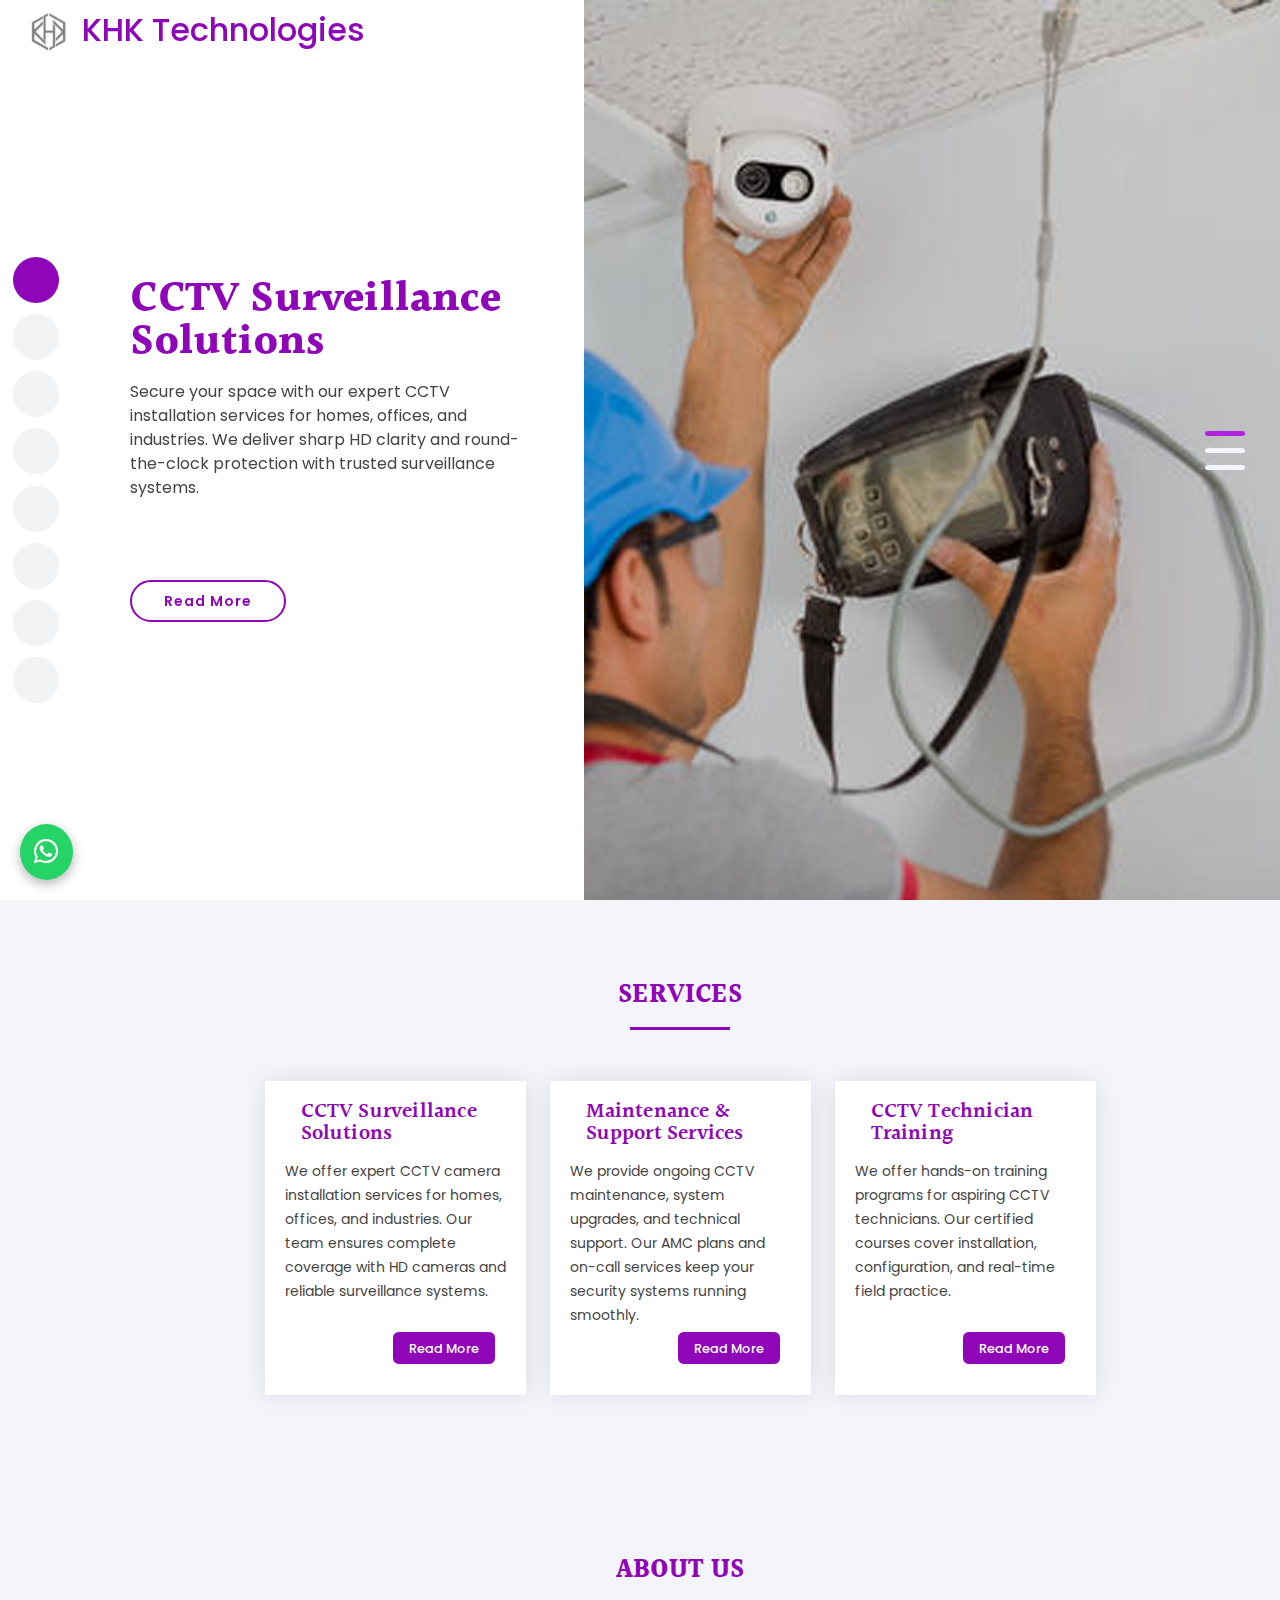
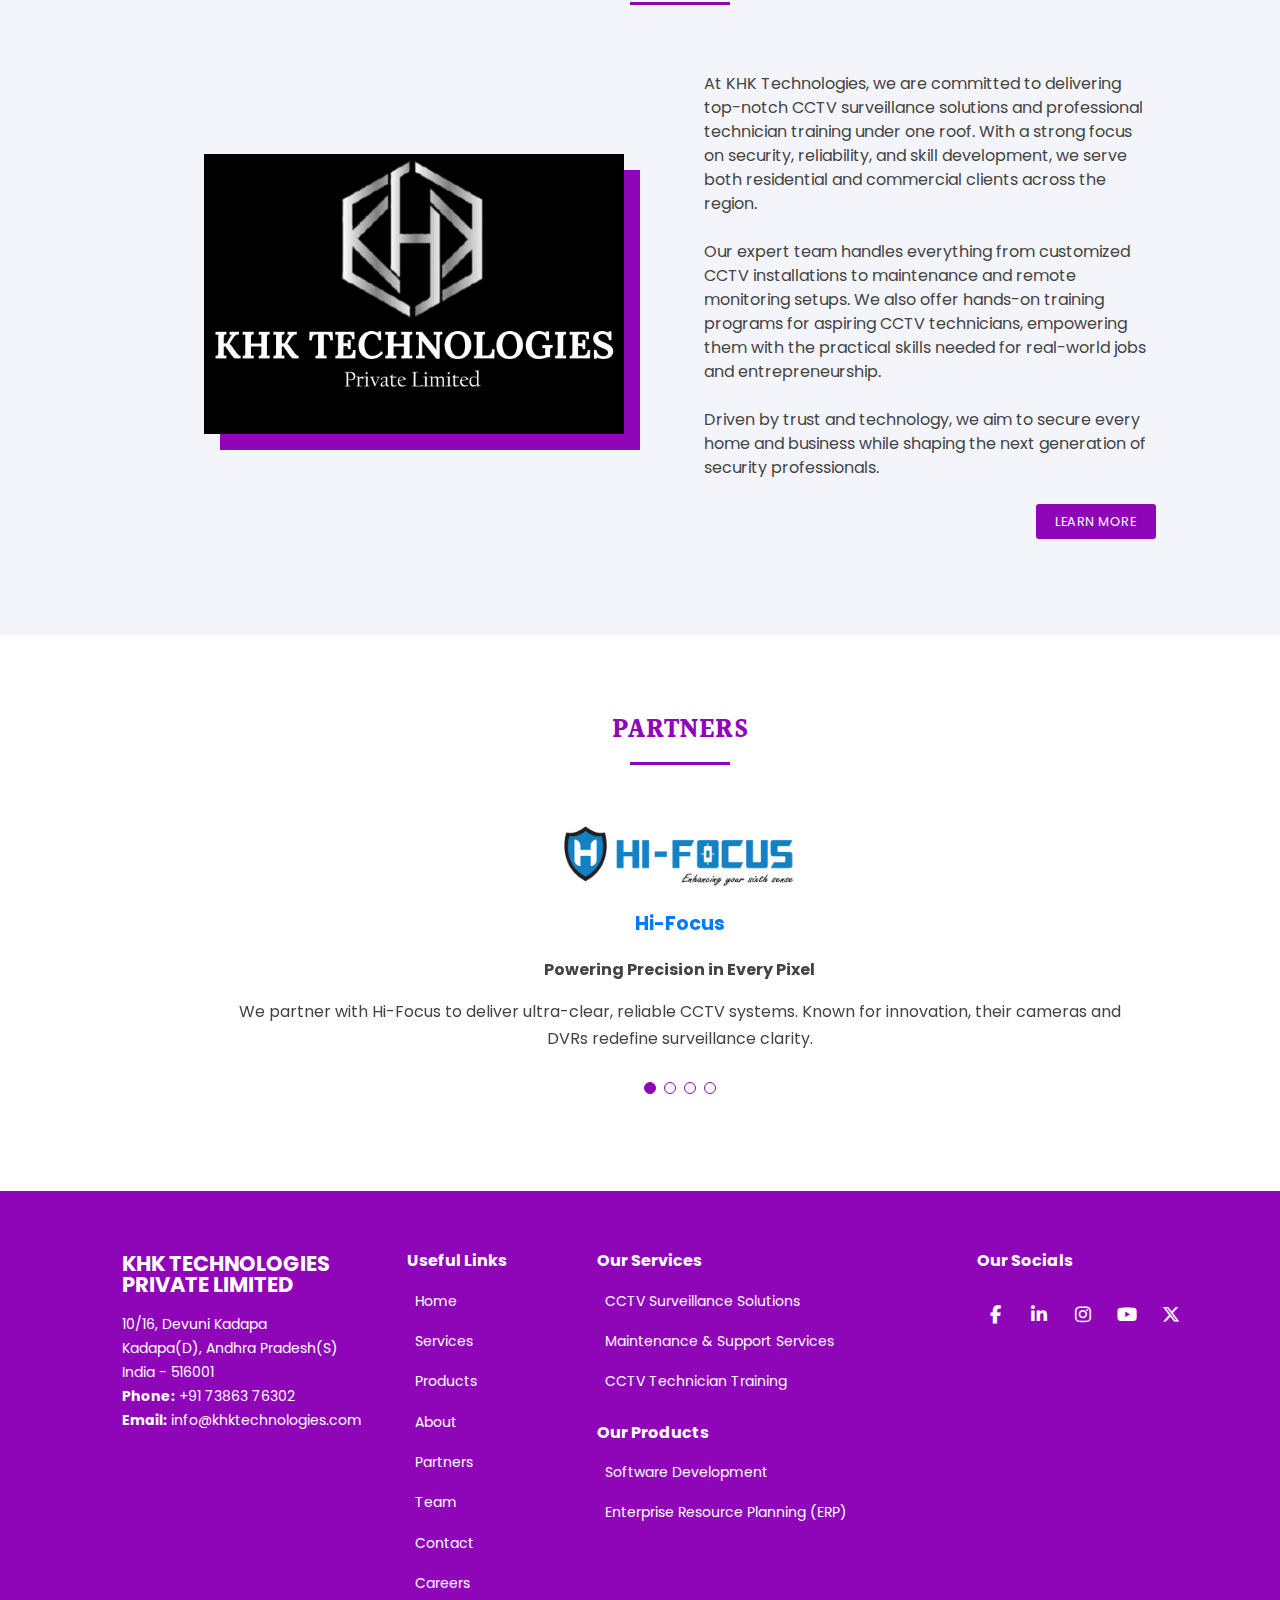
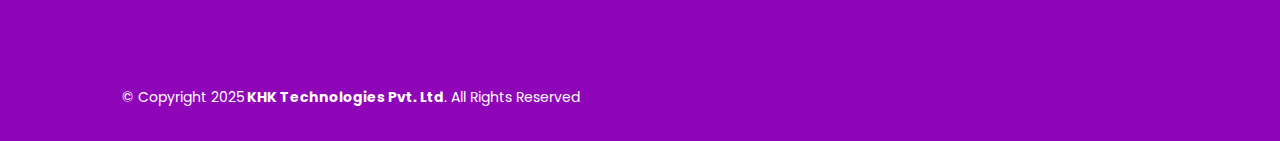
<file: index.html>
<!DOCTYPE html>
<html lang="en">

<head>
  <meta charset="UTF-8" />
  <meta http-equiv="X-UA-Compatible" content="IE=edge" />
  <meta name="viewport" content="width=device-width, initial-scale=1.0" />

  <meta name="description"
    content="KHK Technologies – Your trusted partner for advanced CCTV surveillance solutions and professional CCTV technician training. Secure your world, build your career" />
  <meta name="keywords" content="CCTV, Survilance Camera" />

  <!-- Favicons -->
  <link rel="icon" type="image/png" sizes="16x16" href="./assets/images/khk.png" />
  <link rel="manifest" href="./assets/images/favicons/site.webmanifest" />
  <link rel="mask-icon" href="./assets/images/favicons/safari-pinned-tab.svg" color="#5bbad5" />
  <meta name="msapplication-TileColor" content="#da532c" />
  <meta name="theme-color" content="#ffffff" />

  <!-- Vendor CSS Files -->
  <link href="./assets/vendor/animate.css/animate.min.css" rel="stylesheet" />
  <link href="./assets/vendor/bootstrap/css/bootstrap.min.css" rel="stylesheet" />
  <link href="./assets/vendor/swiper/swiper-bundle.min.css" rel="stylesheet" />

  <!-- Main CSS File -->
  <link href="./assets/css/style.min.css" rel="stylesheet" />

  <link rel="stylesheet" href="https://pro.fontawesome.com/releases/v5.10.0/css/all.css"
    integrity="sha384-AYmEC3Yw5cVb3ZcuHtOA93w35dYTsvhLPVnYs9eStHfGJvOvKxVfELGroGkvsg+p" crossorigin="anonymous" />

    <!-- Font Awesome (Add in <head> if not already present) -->
<link rel="stylesheet" href="https://cdnjs.cloudflare.com/ajax/libs/font-awesome/6.5.0/css/all.min.css" />


  <title>KHK Technologies Pvt. Ltd.</title>
</head>

<body id="home">



  <!-- ======= Pre-Loader ======= -->
  <!-- <div id="preloader">
    <div class="svg-container">
      <svg width="305" height="56" viewBox="0 0 305 56" fill="none" xmlns="http://www.w3.org/2000/svg">
        <path id="K"
          d="M0.309998 35.61C0.309998 31.5967 1.12666 28.0967 2.76 25.11C4.39333 22.0767 6.65666 19.7433 9.55 18.11C12.4433 16.43 15.7567 15.59 19.49 15.59C24.2967 15.59 28.2633 16.8033 31.39 19.23C34.5633 21.61 36.6867 24.97 37.76 29.31H27.19C26.63 27.63 25.6733 26.3233 24.32 25.39C23.0133 24.41 21.38 23.92 19.42 23.92C16.62 23.92 14.4033 24.9467 12.77 27C11.1367 29.0067 10.32 31.8767 10.32 35.61C10.32 39.2967 11.1367 42.1667 12.77 44.22C14.4033 46.2267 16.62 47.23 19.42 47.23C23.3867 47.23 25.9767 45.4567 27.19 41.91H37.76C36.6867 46.11 34.5633 49.4467 31.39 51.92C28.2167 54.3933 24.25 55.63 19.49 55.63C15.7567 55.63 12.4433 54.8133 9.55 53.18C6.65666 51.5 4.39333 49.1667 2.76 46.18C1.12666 43.1467 0.309998 39.6233 0.309998 35.61Z" />
        <g id="r-a-f">
          <path id="r"
            d="M54.7394 22.24C55.9994 20.1867 57.6327 18.5767 59.6394 17.41C61.6927 16.2433 64.026 15.66 66.6394 15.66V25.95H64.0494C60.9694 25.95 58.636 26.6733 57.0494 28.12C55.5094 29.5667 54.7394 32.0867 54.7394 35.68V55H44.9394V16.22H54.7394V22.24Z" />
          <path id="a"
            d="M70.7202 35.47C70.7202 31.55 71.4902 28.0733 73.0302 25.04C74.6168 22.0067 76.7402 19.6733 79.4002 18.04C82.1068 16.4067 85.1168 15.59 88.4302 15.59C91.3235 15.59 93.8435 16.1733 95.9902 17.34C98.1835 18.5067 99.9335 19.9767 101.24 21.75V16.22H111.11V55H101.24V49.33C99.9802 51.15 98.2302 52.6667 95.9902 53.88C93.7968 55.0467 91.2535 55.63 88.3602 55.63C85.0935 55.63 82.1068 54.79 79.4002 53.11C76.7402 51.43 74.6168 49.0733 73.0302 46.04C71.4902 42.96 70.7202 39.4367 70.7202 35.47ZM101.24 35.61C101.24 33.23 100.773 31.2 99.8402 29.52C98.9068 27.7933 97.6468 26.4867 96.0602 25.6C94.4735 24.6667 92.7702 24.2 90.9502 24.2C89.1302 24.2 87.4502 24.6433 85.9102 25.53C84.3702 26.4167 83.1102 27.7233 82.1302 29.45C81.1968 31.13 80.7302 33.1367 80.7302 35.47C80.7302 37.8033 81.1968 39.8567 82.1302 41.63C83.1102 43.3567 84.3702 44.6867 85.9102 45.62C87.4968 46.5533 89.1768 47.02 90.9502 47.02C92.7702 47.02 94.4735 46.5767 96.0602 45.69C97.6468 44.7567 98.9068 43.45 99.8402 41.77C100.773 40.0433 101.24 37.99 101.24 35.61Z" />
          <path id="f"
            d="M138.462 24.27H131.672V55H121.732V24.27H117.322V16.22H121.732V14.26C121.732 9.5 123.085 6 125.792 3.76C128.498 1.52 132.582 0.469998 138.042 0.609999V8.87C135.662 8.82333 134.005 9.22 133.072 10.06C132.138 10.9 131.672 12.4167 131.672 14.61V16.22H138.462V24.27Z" />
        </g>

        <path id="t"
          d="M156.222 24.27V43.03C156.222 44.3367 156.526 45.2933 157.132 45.9C157.786 46.46 158.859 46.74 160.352 46.74H164.902V55H158.742C150.482 55 146.352 50.9867 146.352 42.96V24.27H141.732V16.22H146.352V6.63H156.222V16.22H164.902V24.27H156.222Z" />
        <g id="s-o-l">
          <path id="s-one"
            d="M186.791 55.63C183.618 55.63 180.771 55.07 178.251 53.95C175.731 52.7833 173.724 51.22 172.231 49.26C170.784 47.3 169.991 45.13 169.851 42.75H179.721C179.908 44.2433 180.631 45.48 181.891 46.46C183.198 47.44 184.808 47.93 186.721 47.93C188.588 47.93 190.034 47.5567 191.061 46.81C192.134 46.0633 192.671 45.1067 192.671 43.94C192.671 42.68 192.018 41.7467 190.711 41.14C189.451 40.4867 187.421 39.7867 184.621 39.04C181.728 38.34 179.348 37.6167 177.481 36.87C175.661 36.1233 174.074 34.98 172.721 33.44C171.414 31.9 170.761 29.8233 170.761 27.21C170.761 25.0633 171.368 23.1033 172.581 21.33C173.841 19.5567 175.614 18.1567 177.901 17.13C180.234 16.1033 182.964 15.59 186.091 15.59C190.711 15.59 194.398 16.7567 197.151 19.09C199.904 21.3767 201.421 24.48 201.701 28.4H192.321C192.181 26.86 191.528 25.6467 190.361 24.76C189.241 23.8267 187.724 23.36 185.811 23.36C184.038 23.36 182.661 23.6867 181.681 24.34C180.748 24.9933 180.281 25.9033 180.281 27.07C180.281 28.3767 180.934 29.38 182.241 30.08C183.548 30.7333 185.578 31.41 188.331 32.11C191.131 32.81 193.441 33.5333 195.261 34.28C197.081 35.0267 198.644 36.1933 199.951 37.78C201.304 39.32 202.004 41.3733 202.051 43.94C202.051 46.18 201.421 48.1867 200.161 49.96C198.948 51.7333 197.174 53.1333 194.841 54.16C192.554 55.14 189.871 55.63 186.791 55.63Z" />
          <path id="o"
            d="M227.316 55.63C223.582 55.63 220.222 54.8133 217.236 53.18C214.249 51.5 211.892 49.1433 210.166 46.11C208.486 43.0767 207.646 39.5767 207.646 35.61C207.646 31.6433 208.509 28.1433 210.236 25.11C212.009 22.0767 214.412 19.7433 217.446 18.11C220.479 16.43 223.862 15.59 227.596 15.59C231.329 15.59 234.712 16.43 237.746 18.11C240.779 19.7433 243.159 22.0767 244.886 25.11C246.659 28.1433 247.546 31.6433 247.546 35.61C247.546 39.5767 246.636 43.0767 244.816 46.11C243.042 49.1433 240.616 51.5 237.536 53.18C234.502 54.8133 231.096 55.63 227.316 55.63ZM227.316 47.09C229.089 47.09 230.746 46.67 232.286 45.83C233.872 44.9433 235.132 43.6367 236.066 41.91C236.999 40.1833 237.466 38.0833 237.466 35.61C237.466 31.9233 236.486 29.1 234.526 27.14C232.612 25.1333 230.256 24.13 227.456 24.13C224.656 24.13 222.299 25.1333 220.386 27.14C218.519 29.1 217.586 31.9233 217.586 35.61C217.586 39.2967 218.496 42.1433 220.316 44.15C222.182 46.11 224.516 47.09 227.316 47.09Z" />
          <path id="l" d="M264.534 3.2V55H254.734V3.2H264.534Z" />
        </g>

        <path id="s"
          d="M289.057 55.63C285.883 55.63 283.037 55.07 280.517 53.95C277.997 52.7833 275.99 51.22 274.497 49.26C273.05 47.3 272.257 45.13 272.117 42.75H281.987C282.173 44.2433 282.897 45.48 284.157 46.46C285.463 47.44 287.073 47.93 288.987 47.93C290.853 47.93 292.3 47.5567 293.327 46.81C294.4 46.0633 294.937 45.1067 294.937 43.94C294.937 42.68 294.283 41.7467 292.977 41.14C291.717 40.4867 289.687 39.7867 286.887 39.04C283.993 38.34 281.613 37.6167 279.747 36.87C277.927 36.1233 276.34 34.98 274.987 33.44C273.68 31.9 273.027 29.8233 273.027 27.21C273.027 25.0633 273.633 23.1033 274.847 21.33C276.107 19.5567 277.88 18.1567 280.167 17.13C282.5 16.1033 285.23 15.59 288.357 15.59C292.977 15.59 296.663 16.7567 299.417 19.09C302.17 21.3767 303.687 24.48 303.967 28.4H294.587C294.447 26.86 293.793 25.6467 292.627 24.76C291.507 23.8267 289.99 23.36 288.077 23.36C286.303 23.36 284.927 23.6867 283.947 24.34C283.013 24.9933 282.547 25.9033 282.547 27.07C282.547 28.3767 283.2 29.38 284.507 30.08C285.813 30.7333 287.843 31.41 290.597 32.11C293.397 32.81 295.707 33.5333 297.527 34.28C299.347 35.0267 300.91 36.1933 302.217 37.78C303.57 39.32 304.27 41.3733 304.317 43.94C304.317 46.18 303.687 48.1867 302.427 49.96C301.213 51.7333 299.44 53.1333 297.107 54.16C294.82 55.14 292.137 55.63 289.057 55.63Z" />
      </svg>
    </div>
  </div> -->
  <!-- Preloader -->
  <!-- <div id="preloader">
    <div class="loader"></div>
  </div> -->



  <div id="preloader">
    <div class="wlan-search">
      <div>
        <svg class="top" viewBox="0 0 40 40">
          <path d="M4,14 C9.33333333,10 14.6666667,8 20,8 C25.3333333,8 30.6666667,10 36,14"></path>
        </svg>
        <svg class="middle" viewBox="0 0 40 40">
          <path d="M9,19 C12.6666667,16.3333333 16.3333333,15 20,15 C23.6666667,15 27.3333333,16.3333333 31,19"></path>
        </svg>
        <svg class="bottom" viewBox="0 0 40 40">
          <path d="M13,24 C15.3333333,22.1666667 17.6666667,21.25 20,21.25 C22.3333333,21.25 24.6666667,22.1666667 27,24"></path>
        </svg>
      </div>
    </div>
  </div>
  <!-- End #preloader -->

  <!-- ======= Mobile nav toggle button ======= -->
  <i class="fal fa-bars mobile-nav-toggle d-lg-none"></i>
  <!-- ======= Header ======= -->
  <header id="header" class="">
    <div class="position-relative h-100 d-flex flex-column overflow-auto">
      <nav id="navbar" class="navbar nav-menu">
        <ul>
          <li>
            <a href="#home" class="nav-link scrollto active"><i class="fal fa-home"></i> <span>Home</span></a>
          </li>
          <li>
            <a href="#services" class="nav-link scrollto"><i class="fal fa-user-cog"></i> <span>Services</span></a>
          </li>
          <li>
            <a href="#products" class="nav-link scrollto"><i class="fal fa-box-open"></i> <span>Products</span></a>
          </li>
          <li>
            <a href="./team.html" class="nav-link scrollto"><i class="fal fa-user-friends"></i> <span>Team</span></a>
          </li>  
          <li>
            <a href="./gallery.html" class="nav-link scrollto"><i class="fal fa-film"></i> <span>Gallery</span></a>
          </li>
          <li>
            <a href="./careers.html" class="nav-link scrollto"><i class="fal fa-business-time"></i>
              <span>Careers</span></a>
          </li>
          <li>
            <a href="/about.html" class="nav-link scrollto"><i class="fal fa-info-circle"></i><span>About</span></a>
          </li>          
          <li>
            <a href="./contact.html" class="nav-link scrollto"><i class="fal fa-address-book"></i>
              <span>Contact</span></a>
          </li>  

        </ul>
      </nav>
    </div>
  </header>
  <!-- End Header -->

  <div id="logo-header" class="d-flex align-items-center">
    <!-- Logo -->
    <div class="logo">
      <h3 class="">
        <a href="#home" class="d-flex align-items-center gap-2"> 
          <img src="assets/images/khk.png" alt="KHK Logo" class="logo-img">
          <span>KHK Technologies</span>
        </a>
      </h3>
    </div>
    <!-- End logo -->
  </div>



  <!-- ======= Hero Section ======= -->
  <section id="hero">
    <div class="content-container">
      <div class="hero-container">
        <div id="heroCarousel" class="carousel slide carousel-fade" data-bs-ride="carousel" data-bs-interval="5000"
          data-bs-pause="false">
          <ol class="carousel-indicators" id="hero-carousel-indicators"></ol>
          <div class="carousel-inner" role="listbox">
            <!-- Slide 1 -->
            <div class="carousel-item active">
              <div class="carousel-container">
                <div class="carousel-left">
                  <div class="carousel-content">
                    <h2 class="animate__animated animate__fadeInDown">
                      CCTV Surveillance Solutions
                    </h2>
                    <p class="animate__animated animate__fadeInUp">
Secure your space with our expert CCTV installation services for homes, offices, and industries. We deliver sharp HD clarity and round-the-clock protection with trusted surveillance systems.
                    </p>
                    <a href="./services/digital-transformation.html" class="
                          btn-read-more
                          animate__animated animate__fadeInUp
                          scrollto
                        ">Read More</a>
                  </div>
                </div>
                <div class="carousel-right">
                  <img src="./assets/images/services/installation.jpg" alt="" />
                </div>
              </div>
            </div>

            <!-- Slide 2 -->
            <div class="carousel-item">
              <div class="carousel-container">
                <div class="carousel-left">
                  <div class="carousel-content">
                    <h2 class="animate__animated animate__fadeInDown">
                      Maintenance & Support Services
                    </h2>
                    <p class="animate__animated animate__fadeInUp">
We provide reliable CCTV maintenance, timely upgrades, and expert technical support. Our AMC plans and on-call service ensure your surveillance systems run smoothly.
                    </p>
                    <a href="./services/bpo.html" class="
                          btn-read-more
                          animate__animated animate__fadeInUp
                          scrollto
                        ">Read More</a>
                  </div>
                </div>
                <div class="carousel-right">
                  <img src="./assets/images/services/Maintance.jpg" alt="" />
                </div>
              </div>
            </div>

            <!-- Slide 3 -->
            <div class="carousel-item">
              <div class="carousel-container">
                <div class="carousel-left">
                  <div class="carousel-content">
                    <h2 class="animate__animated animate__fadeInDown">
                      CCTV Technician Training
                    </h2>
                    <p class="animate__animated animate__fadeInUp">
We offer hands-on training for aspiring CCTV technicians, covering installation, configuration, and real-time field experience with certification.
                    </p>
                    <a href="./services/finance.html" class="
                          btn-read-more
                          animate__animated animate__fadeInUp
                          scrollto
                        ">Read More</a>
                  </div>
                </div>
                <div class="carousel-right">
                  <img src="./assets/images/services/Training.jpg" alt="" />
                </div>
              </div>
            </div>
          </div>
        </div>
      </div>
    </div>
  </section>
  <!-- End Hero -->

  <!-- ======= Services Section ======= -->
  <section id="services" class="services section-bg">
    <div class="content-container">
      <div class="container">
        <div class="section-title" >
          <h2 >Services</h2>
        </div>

        <div class="row justify-content-center">
          <div class="col-xl-3 col-md-6 d-flex align-items-stretch">
            <div class="box-card">
              <div class="
                    section-header
                    d-flex
                    align-items-center
                    justify-content-start
                    gap-3
                  ">
                <div class="icon">
                  <i class="fal fa-video   fa-3x"></i>
                </div>
                <h4>CCTV Surveillance Solutions</h4>
              </div>

              <p>
                We offer expert CCTV camera installation services for homes, offices, and industries.
                Our team ensures complete coverage with HD cameras and reliable surveillance systems.
              </p>

              <a href="./services/digital-transformation.html">Read More</a>
            </div>
          </div>

          <div class="col-xl-3 col-md-6 d-flex align-items-stretch mt-4 mt-md-0">
            <div class="box-card">
              <div class="
                    section-header
                    d-flex
                    align-items-center
                    justify-content-start
                    gap-3
                  ">
                <div class="icon">
                  <i class="fal fa-user-shield fa-3x"></i>
                </div>
                <h4>Maintenance & Support Services</h4>
              </div>

              <p>
                We provide ongoing CCTV maintenance, system upgrades, and technical support.
                Our AMC plans and on-call services keep your security systems running smoothly.
              </p>

              <a href="./services/bpo.html">Read More</a>
            </div>
          </div>

          <div class="col-xl-3 col-md-6 d-flex align-items-stretch mt-4 mt-xl-0">
            <div class="box-card">
              <div class="
                    section-header
                    d-flex
                    align-items-center
                    justify-content-start
                    gap-3
                  ">
                <div class="icon">
                  <i class="fal fa-graduation-cap fa-3x"></i>
                </div>
                <h4>CCTV Technician Training</h4>
              </div>

              <p>
                We offer hands-on training programs for aspiring CCTV technicians.
                Our certified courses cover installation, configuration, and real-time field practice.
              </p>

              <a class="" href="./services/finance.html">Read More</a>
            </div>
          </div>
        </div>
      </div>
    </div>
  </section>
  <!-- End Services Section -->

  <!-- ======= Produsts Section ======= -->
  <!-- <section id="products" class="products">
    <div class="content-container">
      <div class="container">
        <div class="section-title">
          <h2>Products</h2>
        </div>

        <div class="product-cards row gap-3 justify-content-center">
          <div class="
                col-xl-6
                d-flex
                flex-column flex-sm-row
                align-items-stretch
                row
              ">
            <div class="
                  img-container
                  col-sm-5
                  position-relative
                  d-flex
                  align-items-center
                  justify-content-center
                  overflow-hidden
                ">
              <img class="position-absolute" src="./assets/images/products/Software-development.jpg" alt="" />
            </div>
            <div class="col-sm-7 box-card position-relative">
              <div class="section-header d-flex align-items-center gap-3">
                <div class="icon"><i class="fal fa-laptop-code"></i></div>
                <h4>Software Development</h4>
              </div>

              <p>
                Craftsols is a global provider of global IT and Enterprise
                applications and software solutions. Our core focus is on
                Custom Development, systems integration and technical
                services.
              </p>
              <a class="" href="./products/software-dev.html">See Details</a>
            </div>
          </div>

          <div class="
                col-xl-6
                d-flex
                flex-column flex-sm-row
                align-items-stretch
                row
              ">
            <div class="
                  img-container
                  col-sm-5
                  position-relative
                  d-flex
                  align-items-center
                  justify-content-center
                  overflow-hidden
                ">
              <img class="position-absolute" src="./assets/images/products/erp.jpg" alt="" />
            </div>
            <div class="col-sm-7 box-card position-relative">
              <div class="section-header d-flex align-items-center gap-3">
                <div class="icon"><i class="fal fa-chart-network"></i></div>
                <h4>Enterprise Resource Planning</h4>
              </div>

              <p>
                You can register and start using or distributing
                figs.software, the best and friendliest option in Enterprise
                Resource Management (ERP) applications.
              </p>

              <a href="./products/erd.html">See Details</a>
            </div>
          </div>
        </div>
      </div>
    </div>
  </section> -->
  <!-- End Products Section -->

  <!-- ======= About Us Section ======= -->
  <section id="about" class="about section-bg">
    <div class="content-container">
      <div class="container">
        <div class="section-title">
          <h2>About Us</h2>
        </div>

        <div class="
              content
              d-flex
              flex-column-reverse flex-lg-row-reverse
              align-items-center
              justify-content-center
              gap-lg-5 gap-4
              p-3
            ">
          <div class="col-lg-5">
            <p>
              At KHK Technologies, we are committed to delivering top-notch CCTV surveillance solutions and professional technician training under one roof. With a strong focus on security, reliability, and skill development, we serve both residential and commercial clients across the region.
              <br> <br>
              Our expert team handles everything from customized CCTV installations to maintenance and remote monitoring setups. We also offer hands-on training programs for aspiring CCTV technicians, empowering them with the practical skills needed for real-world jobs and entrepreneurship.
              <br> <br>
              Driven by trust and technology, we aim to secure every home and business while shaping the next generation of security professionals.
            </p>

            <a href="./about.html">Learn more</a>
          </div>
          <div class="col-lg-5">
            <div>
              <img class="img-fluid" src="./assets/images/about1.jpg" alt="" />
            </div>
          </div>
        </div>
      </div>
    </div>
  </section>
  <!-- End About Us Section -->

  <!-- ======= Partner Section ======= -->
  <section id="partners" class="partners">
    <div class="content-container">
      <div class="container">
        <div class="section-title">
          <h2>partners</h2>
        </div>

        <div class="partners-slider swiper-container">
          <div class="swiper-wrapper">
            <!-- Item 1 -->
            <div class="swiper-slide">
              <div class="partner-item">
                <img src="./assets/images/partners/Hi-Focus.jpg" class="partner-img" alt="" />
                <h3 style="color: #007BFF;">Hi-Focus</h3>
                <p><strong>Powering Precision in Every Pixel</strong></p>
                <p>We partner with Hi-Focus to deliver ultra-clear, reliable CCTV systems. Known for innovation, their cameras and DVRs redefine surveillance clarity.</p>
              </div>
            </div>

            
            <!-- End partner item -->

            <!-- Item 2 -->
            <div class="swiper-slide">
              <div class="partner-item">
                <img src="./assets/images/partners/Prama.png" class="partner-img" alt="" />
                <h3 style="color: #28A745;">Prama</h3>
                <p><strong>Make in India. Made for Security.</strong></p>
                <p>We proudly support Prama – India’s own surveillance brand. High-performance, local trust, and cutting-edge tech built for Indian conditions.</p>
              </div>
            </div>
            <!-- End partner item -->

            <!-- Item 3 -->
            <div class="swiper-slide">
              <div class="partner-item">
                <img src="./assets/images/partners/Trueview.png" class="partner-img" alt="" />
                <h3 style="color: #FF5733;">Trueview</h3>
                <p><strong>Smart Security for Every Budget</strong></p>
                <p>Trueview brings affordability and performance together. From compact indoor cams to robust outdoor units, they offer protection that fits every pocket.</p>
              </div>
            </div>
            
            <!-- Item 4 -->
            <div class="swiper-slide">
              <div class="partner-item">
                <img src="./assets/images/partners/hixecure.png" class="partner-img" alt="" />
                <h3 style="color: #6F42C1;">Hixecure</h3>
                <p><strong>Future-Ready Surveillance Starts Here</strong></p>
                <p>With Hixecure, we bring AI-powered, smart surveillance to your fingertips. Ideal for modern homes, offices, and institutions seeking next-level security.</p>
              </div>
            </div>
            <!-- End partner item -->
          </div>
          <div class="swiper-pagination"></div>
        </div>
      </div>
    </div>
  </section>
  <!-- End Partner Section -->

  <footer id="footer">
    <div class="content-container">
      <div class="footer-top">
        <div class="container">
          <div class="row">
            <div class="col-lg-3 col-md-6 footer-contact">
              <h3>KHK TECHNOLOGIES PRIVATE LIMITED</h3>
              <p>
                10/16, Devuni Kadapa <br />
                Kadapa(D), Andhra Pradesh(S)<br />
                India - 516001 <br />
                <strong>Phone:</strong> +91 73863 76302<br />
                <strong>Email:</strong> info@khktechnologies.com<br />
              </p>
             
            </div>
            <div class="col-lg-2 col-md-6 footer-links">
              <h4>Useful Links</h4>
              <ul>
                <li>
                  <a href="#home">Home</a>
                </li>
                <li>
                  <a href="#services">Services</a>
                </li>
                <li>
                  <a href="#products">Products</a>
                </li>
                <li>
                  <a href="#about">About</a>
                </li>
                <li>
                  <a href="#partners">Partners</a>
                </li>
                <li>
                  <a href="./team.html">Team</a>
                </li>
                <li>
                  <a href="./contact.html">Contact</a>
                </li>
                <li>
                  <a href="./careers.html">Careers</a>
                </li>
              </ul>
            </div>
            <div class="col-lg-4 col-md-6 footer-links">
              <h4>Our Services</h4>
              <ul>
                <li>
                  <a href="./services/digital-transformation.html">CCTV Surveillance Solutions</a>
                </li>
                <li>
                  <a href="./services/bpo.html" rel="noopener noreferrer">Maintenance & Support Services</a>
                </li>
                <li>
                  <a href="./services/finance.html" rel="noopener noreferrer">CCTV Technician Training</a>
                </li>
              </ul>
              <br />
              <h4>Our Products</h4>
              <ul>
                <li>
                  <a href="./products/software-dev.html" rel="noopener noreferrer">Software Development</a>
                </li>
                <li>
                  <a href="./products/erd.html" rel="noopener noreferrer">Enterprise Resource Planning (ERP)</a>
                </li>
              </ul>
            </div>
            <div class="col-lg-3 col-md-6 footer-links">
              <h4>Our Socials</h4>
              <div class="social-links mt-3">
                <a href="" class="facebook" target="_blank"><i
                    class="fab fa-facebook-f"></i></a>
                <a href="" class="linkedin" target="_blank"><i
                    class="fab fa-linkedin-in"></i></a>
                <a href="" class="facebook" target="_blank"><i
                    class="fab fa-instagram"></i></a>
                <a href="" class="linkedin" target="_blank"><i
                    class="fab fa-youtube"></i></a>
                <a href="" class="linkedin" target="_blank"><i
                    class="fab fa-x-twitter"></i></a>
              </div>
            </div>
          </div>
        </div>
      </div>
      <div class="container py-4">
        <div class="copyright">
          &copy; Copyright 2025<strong><span> KHK Technologies Pvt. Ltd</span></strong>. All Rights Reserved
        </div>
      </div>
    </div>
  </footer>

  <a href="#" class="back-to-top d-flex align-items-center justify-content-center">
    <i class="fal fa-long-arrow-alt-up"></i></a>

  <!-- Vendor JS Files -->
  <script src="./assets/vendor/bootstrap/js/bootstrap.bundle.min.js"></script>
  <script src="./assets/vendor/swiper/swiper-bundle.min.js"></script>

  <!-- Template Main JS File -->
  <script src="./assets/js/main.min.js"></script>

<!-- WhatsApp Floating Button -->
<a href="https://wa.me/917386376302?text=Hii.." class="whatsapp-float" target="_blank" aria-label="Chat on WhatsApp">
  <i class="fab fa-whatsapp"></i>
</a>
</body>

</html>
</file>
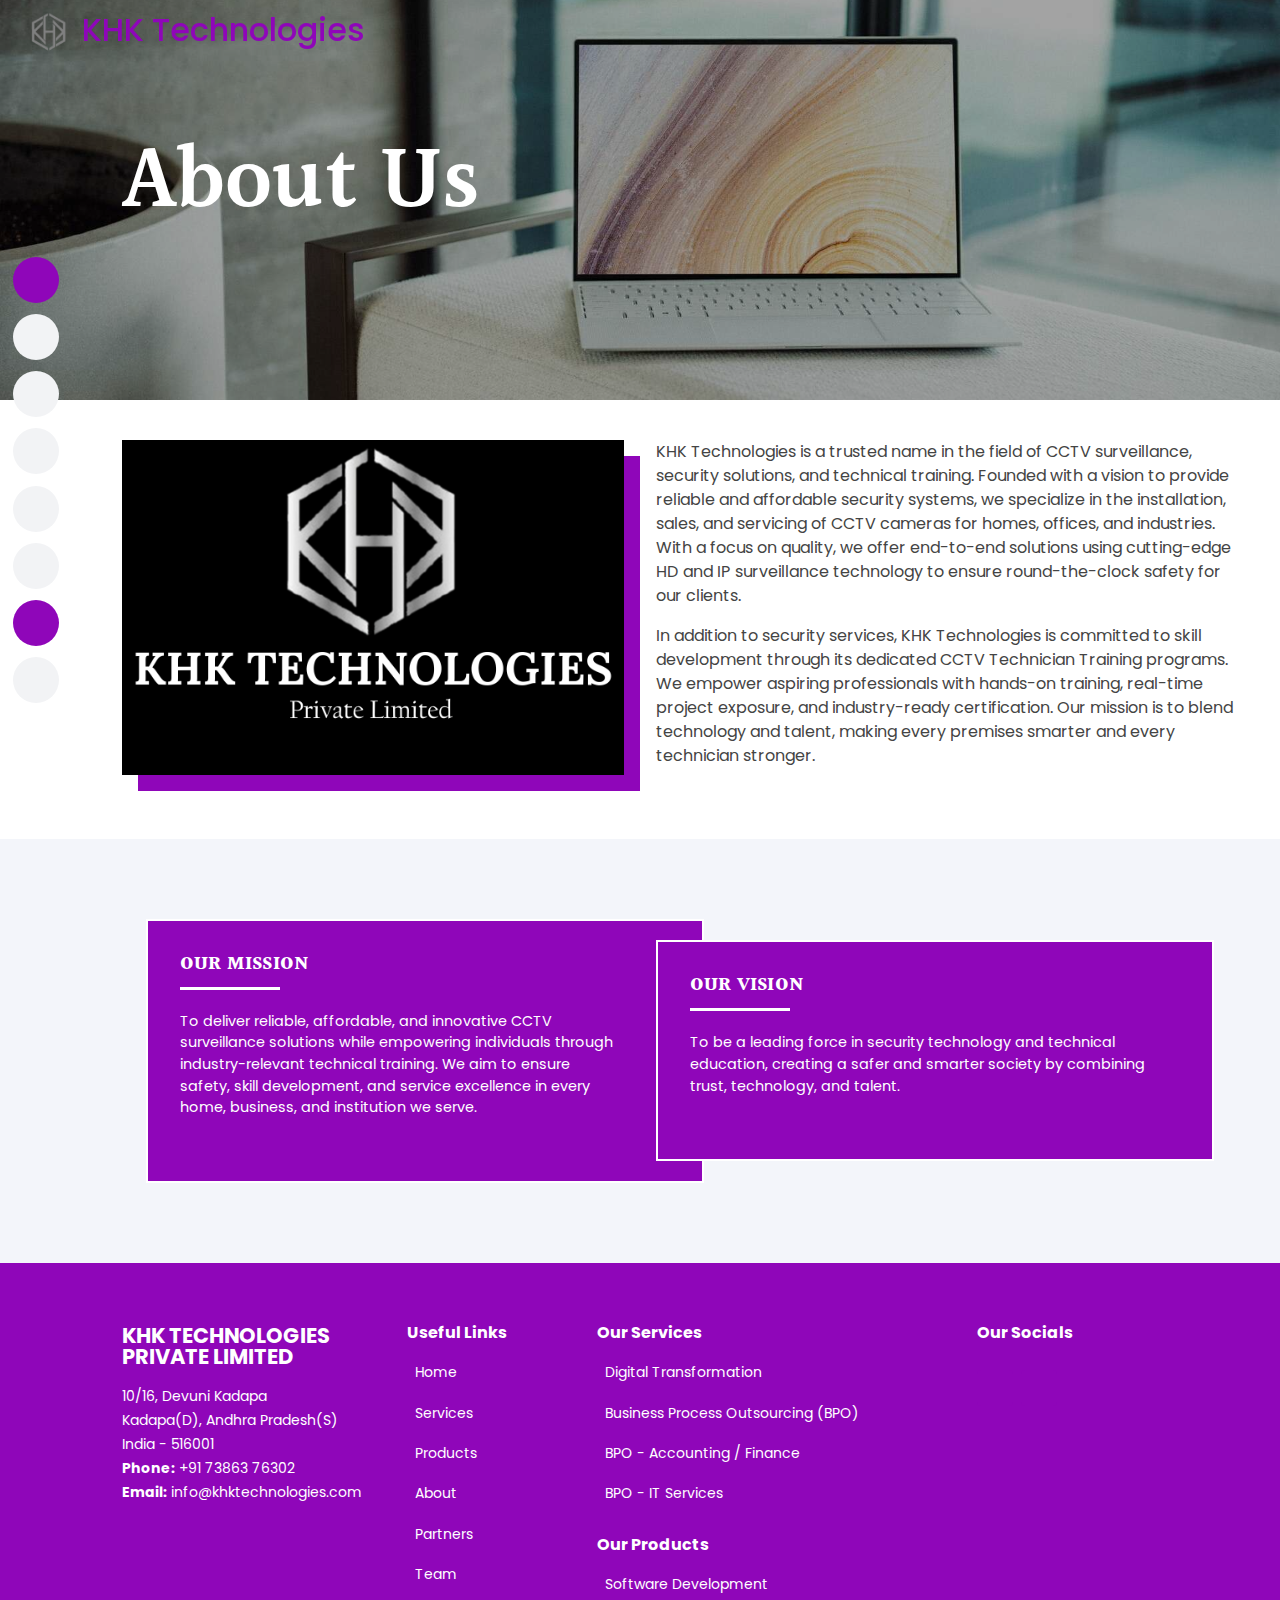
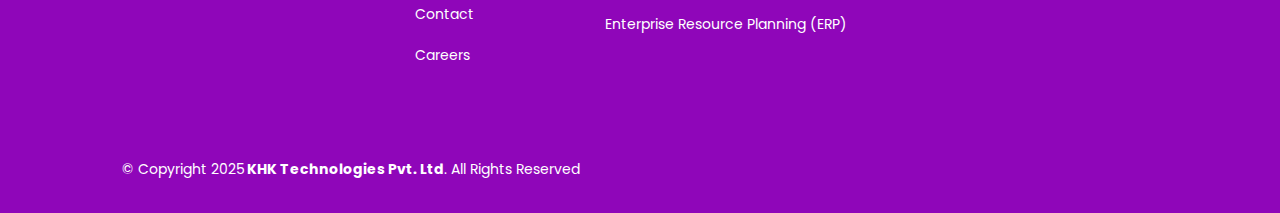
<file: about.html>
<!DOCTYPE html>
<html lang="en">

<head>
  <meta charset="UTF-8" />
  <meta http-equiv="X-UA-Compatible" content="IE=edge" />
  <meta name="viewport" content="width=device-width, initial-scale=1.0" />

  <meta name="description"
    content="CraftSol Systems is a business solution provider offering state of the art IT, Finance/ Accounting & Tax and Human Resources systems and solutions." />
  <meta name="keywords" content="business, software, accounting" />

  <!-- Favicons -->
  <link rel="apple-touch-icon" sizes="180x180" href="./assets/images/favicons/apple-touch-icon.png" />
  <link rel="icon" type="image/png" sizes="32x32" href="./assets/images/favicons/favicon-32x32.png" />
  <link rel="icon" type="image/png" sizes="16x16" href="./assets/images/favicons/favicon-16x16.png" />
  <link rel="manifest" href="./assets/images/favicons/site.webmanifest" />
  <link rel="mask-icon" href="./assets/images/favicons/safari-pinned-tab.svg" color="#5bbad5" />
  <meta name="msapplication-TileColor" content="#da532c" />
  <meta name="theme-color" content="#ffffff" />

  <!-- Vendor CSS Files -->
  <link href="./assets/vendor/bootstrap/css/bootstrap.min.css" rel="stylesheet" />

  <!-- Main CSS File -->
  <link href="./assets/css/style.min.css" rel="stylesheet" />

  <link rel="stylesheet" href="https://pro.fontawesome.com/releases/v5.10.0/css/all.css"
    integrity="sha384-AYmEC3Yw5cVb3ZcuHtOA93w35dYTsvhLPVnYs9eStHfGJvOvKxVfELGroGkvsg+p" crossorigin="anonymous" />

  <title>Craftsol Systems - About</title>
</head>

<body id="about">
  <!-- ======= Pre-Loader ======= -->
  <div id="preloader">
    <div class="svg-container">
      <svg width="305" height="56" viewBox="0 0 305 56" fill="none" xmlns="http://www.w3.org/2000/svg">
        <path id="c"
          d="M0.309998 35.61C0.309998 31.5967 1.12666 28.0967 2.76 25.11C4.39333 22.0767 6.65666 19.7433 9.55 18.11C12.4433 16.43 15.7567 15.59 19.49 15.59C24.2967 15.59 28.2633 16.8033 31.39 19.23C34.5633 21.61 36.6867 24.97 37.76 29.31H27.19C26.63 27.63 25.6733 26.3233 24.32 25.39C23.0133 24.41 21.38 23.92 19.42 23.92C16.62 23.92 14.4033 24.9467 12.77 27C11.1367 29.0067 10.32 31.8767 10.32 35.61C10.32 39.2967 11.1367 42.1667 12.77 44.22C14.4033 46.2267 16.62 47.23 19.42 47.23C23.3867 47.23 25.9767 45.4567 27.19 41.91H37.76C36.6867 46.11 34.5633 49.4467 31.39 51.92C28.2167 54.3933 24.25 55.63 19.49 55.63C15.7567 55.63 12.4433 54.8133 9.55 53.18C6.65666 51.5 4.39333 49.1667 2.76 46.18C1.12666 43.1467 0.309998 39.6233 0.309998 35.61Z" />
        <g id="r-a-f">
          <path id="r"
            d="M54.7394 22.24C55.9994 20.1867 57.6327 18.5767 59.6394 17.41C61.6927 16.2433 64.026 15.66 66.6394 15.66V25.95H64.0494C60.9694 25.95 58.636 26.6733 57.0494 28.12C55.5094 29.5667 54.7394 32.0867 54.7394 35.68V55H44.9394V16.22H54.7394V22.24Z" />
          <path id="a"
            d="M70.7202 35.47C70.7202 31.55 71.4902 28.0733 73.0302 25.04C74.6168 22.0067 76.7402 19.6733 79.4002 18.04C82.1068 16.4067 85.1168 15.59 88.4302 15.59C91.3235 15.59 93.8435 16.1733 95.9902 17.34C98.1835 18.5067 99.9335 19.9767 101.24 21.75V16.22H111.11V55H101.24V49.33C99.9802 51.15 98.2302 52.6667 95.9902 53.88C93.7968 55.0467 91.2535 55.63 88.3602 55.63C85.0935 55.63 82.1068 54.79 79.4002 53.11C76.7402 51.43 74.6168 49.0733 73.0302 46.04C71.4902 42.96 70.7202 39.4367 70.7202 35.47ZM101.24 35.61C101.24 33.23 100.773 31.2 99.8402 29.52C98.9068 27.7933 97.6468 26.4867 96.0602 25.6C94.4735 24.6667 92.7702 24.2 90.9502 24.2C89.1302 24.2 87.4502 24.6433 85.9102 25.53C84.3702 26.4167 83.1102 27.7233 82.1302 29.45C81.1968 31.13 80.7302 33.1367 80.7302 35.47C80.7302 37.8033 81.1968 39.8567 82.1302 41.63C83.1102 43.3567 84.3702 44.6867 85.9102 45.62C87.4968 46.5533 89.1768 47.02 90.9502 47.02C92.7702 47.02 94.4735 46.5767 96.0602 45.69C97.6468 44.7567 98.9068 43.45 99.8402 41.77C100.773 40.0433 101.24 37.99 101.24 35.61Z" />
          <path id="f"
            d="M138.462 24.27H131.672V55H121.732V24.27H117.322V16.22H121.732V14.26C121.732 9.5 123.085 6 125.792 3.76C128.498 1.52 132.582 0.469998 138.042 0.609999V8.87C135.662 8.82333 134.005 9.22 133.072 10.06C132.138 10.9 131.672 12.4167 131.672 14.61V16.22H138.462V24.27Z" />
        </g>

        <path id="t"
          d="M156.222 24.27V43.03C156.222 44.3367 156.526 45.2933 157.132 45.9C157.786 46.46 158.859 46.74 160.352 46.74H164.902V55H158.742C150.482 55 146.352 50.9867 146.352 42.96V24.27H141.732V16.22H146.352V6.63H156.222V16.22H164.902V24.27H156.222Z" />
        <g id="s-o-l">
          <path id="s-one"
            d="M186.791 55.63C183.618 55.63 180.771 55.07 178.251 53.95C175.731 52.7833 173.724 51.22 172.231 49.26C170.784 47.3 169.991 45.13 169.851 42.75H179.721C179.908 44.2433 180.631 45.48 181.891 46.46C183.198 47.44 184.808 47.93 186.721 47.93C188.588 47.93 190.034 47.5567 191.061 46.81C192.134 46.0633 192.671 45.1067 192.671 43.94C192.671 42.68 192.018 41.7467 190.711 41.14C189.451 40.4867 187.421 39.7867 184.621 39.04C181.728 38.34 179.348 37.6167 177.481 36.87C175.661 36.1233 174.074 34.98 172.721 33.44C171.414 31.9 170.761 29.8233 170.761 27.21C170.761 25.0633 171.368 23.1033 172.581 21.33C173.841 19.5567 175.614 18.1567 177.901 17.13C180.234 16.1033 182.964 15.59 186.091 15.59C190.711 15.59 194.398 16.7567 197.151 19.09C199.904 21.3767 201.421 24.48 201.701 28.4H192.321C192.181 26.86 191.528 25.6467 190.361 24.76C189.241 23.8267 187.724 23.36 185.811 23.36C184.038 23.36 182.661 23.6867 181.681 24.34C180.748 24.9933 180.281 25.9033 180.281 27.07C180.281 28.3767 180.934 29.38 182.241 30.08C183.548 30.7333 185.578 31.41 188.331 32.11C191.131 32.81 193.441 33.5333 195.261 34.28C197.081 35.0267 198.644 36.1933 199.951 37.78C201.304 39.32 202.004 41.3733 202.051 43.94C202.051 46.18 201.421 48.1867 200.161 49.96C198.948 51.7333 197.174 53.1333 194.841 54.16C192.554 55.14 189.871 55.63 186.791 55.63Z" />
          <path id="o"
            d="M227.316 55.63C223.582 55.63 220.222 54.8133 217.236 53.18C214.249 51.5 211.892 49.1433 210.166 46.11C208.486 43.0767 207.646 39.5767 207.646 35.61C207.646 31.6433 208.509 28.1433 210.236 25.11C212.009 22.0767 214.412 19.7433 217.446 18.11C220.479 16.43 223.862 15.59 227.596 15.59C231.329 15.59 234.712 16.43 237.746 18.11C240.779 19.7433 243.159 22.0767 244.886 25.11C246.659 28.1433 247.546 31.6433 247.546 35.61C247.546 39.5767 246.636 43.0767 244.816 46.11C243.042 49.1433 240.616 51.5 237.536 53.18C234.502 54.8133 231.096 55.63 227.316 55.63ZM227.316 47.09C229.089 47.09 230.746 46.67 232.286 45.83C233.872 44.9433 235.132 43.6367 236.066 41.91C236.999 40.1833 237.466 38.0833 237.466 35.61C237.466 31.9233 236.486 29.1 234.526 27.14C232.612 25.1333 230.256 24.13 227.456 24.13C224.656 24.13 222.299 25.1333 220.386 27.14C218.519 29.1 217.586 31.9233 217.586 35.61C217.586 39.2967 218.496 42.1433 220.316 44.15C222.182 46.11 224.516 47.09 227.316 47.09Z" />
          <path id="l" d="M264.534 3.2V55H254.734V3.2H264.534Z" />
        </g>

        <path id="s"
          d="M289.057 55.63C285.883 55.63 283.037 55.07 280.517 53.95C277.997 52.7833 275.99 51.22 274.497 49.26C273.05 47.3 272.257 45.13 272.117 42.75H281.987C282.173 44.2433 282.897 45.48 284.157 46.46C285.463 47.44 287.073 47.93 288.987 47.93C290.853 47.93 292.3 47.5567 293.327 46.81C294.4 46.0633 294.937 45.1067 294.937 43.94C294.937 42.68 294.283 41.7467 292.977 41.14C291.717 40.4867 289.687 39.7867 286.887 39.04C283.993 38.34 281.613 37.6167 279.747 36.87C277.927 36.1233 276.34 34.98 274.987 33.44C273.68 31.9 273.027 29.8233 273.027 27.21C273.027 25.0633 273.633 23.1033 274.847 21.33C276.107 19.5567 277.88 18.1567 280.167 17.13C282.5 16.1033 285.23 15.59 288.357 15.59C292.977 15.59 296.663 16.7567 299.417 19.09C302.17 21.3767 303.687 24.48 303.967 28.4H294.587C294.447 26.86 293.793 25.6467 292.627 24.76C291.507 23.8267 289.99 23.36 288.077 23.36C286.303 23.36 284.927 23.6867 283.947 24.34C283.013 24.9933 282.547 25.9033 282.547 27.07C282.547 28.3767 283.2 29.38 284.507 30.08C285.813 30.7333 287.843 31.41 290.597 32.11C293.397 32.81 295.707 33.5333 297.527 34.28C299.347 35.0267 300.91 36.1933 302.217 37.78C303.57 39.32 304.27 41.3733 304.317 43.94C304.317 46.18 303.687 48.1867 302.427 49.96C301.213 51.7333 299.44 53.1333 297.107 54.16C294.82 55.14 292.137 55.63 289.057 55.63Z" />
      </svg>
    </div>
  </div>
  <!-- End #preloader -->

  <!-- ======= Mobile nav toggle button ======= -->
  <i class="fal fa-bars mobile-nav-toggle d-lg-none"></i>
  <!-- ======= Header ======= -->
  <header id="header" class="">
    <div class="position-relative h-100 d-flex flex-column overflow-auto">
      <nav id="navbar" class="navbar nav-menu">
        <ul>
          <li>
            <a href="#home" class="nav-link scrollto active"><i class="fal fa-home"></i> <span>Home</span></a>
          </li>
          <li>
            <a href="#services" class="nav-link scrollto"><i class="fal fa-user-cog"></i> <span>Services</span></a>
          </li>
          <li>
            <a href="#products" class="nav-link scrollto"><i class="fal fa-box-open"></i> <span>Products</span></a>
          </li>
          <li>
            <a href="./team.html" class="nav-link scrollto"><i class="fal fa-user-friends"></i> <span>Team</span></a>
          </li>  
          <li>
            <a href="./team.html" class="nav-link scrollto"><i class="fal fa-film"></i> <span>Gallery</span></a>
          </li>
          <li>
            <a href="./careers.html" class="nav-link scrollto"><i class="fal fa-business-time"></i>
              <span>Careers</span></a>
          </li>
          <li>
            <a href="#about" class="nav-link scrollto"><i class="fal fa-info-circle"></i><span>About</span></a>
          </li>          
          <li>
            <a href="./contact.html" class="nav-link scrollto"><i class="fal fa-address-book"></i>
              <span>Contact</span></a>
          </li>  

        </ul>
      </nav>
    </div>
  </header>
  <!-- End Header -->

  <div id="logo-header" class="d-flex align-items-center">
    <!-- Logo -->
    <div class="logo">
      <h3 class="">
        <a href="#home" class="d-flex align-items-center gap-2"> 
          <img src="assets/images/khk.png" alt="KHK Logo" class="logo-img">
          <span>KHK Technologies</span>
        </a>
      </h3>
    </div>
    <!-- End logo -->
  </div>

  <div class="
        page-header
        position-relative
        d-flex
        align-items-center
        justify-content-center
        overflow-hidden
      ">
    <img class="position-absolute" src="./assets/images/about-us.jpg" alt="" />
    <div class="
          position-absolute
          w-100
          h-100
          d-flex
          flex-column
          align-items-start
          justify-content-end
        ">
      <div class="position-relative w-100 h-100">
        <div class="content-container w-100 h-100">
          <div class="
                container
                w-100
                h-100
                d-flex
                flex-column
                align-items-start
                justify-content-center
              ">
            <p><span>About Us</span></p>
          </div>
        </div>
      </div>
    </div>
  </div>

  <!-- ======= About Us Section ======= -->
  <section class="about page">
    <div class="content-container">
      <div class="container">
        <!-- <div class="section-title">
          <h2>About Us</h2>
        </div> -->

        <div class="float-lg-start about-image-design">
          <img class="img-fluid" src="./assets/images/about1.jpg" alt="" />
        </div>
        <p> 
        KHK Technologies is a trusted name in the field of CCTV surveillance, security solutions, and technical training. Founded with a vision to provide reliable and affordable security systems, we specialize in the installation, sales, and servicing of CCTV cameras for homes, offices, and industries. With a focus on quality, we offer end-to-end solutions using cutting-edge HD and IP surveillance technology to ensure round-the-clock safety for our clients.
        </p>
        <p>
        In addition to security services, KHK Technologies is committed to skill development through its dedicated CCTV Technician Training programs. We empower aspiring professionals with hands-on training, real-time project exposure, and industry-ready certification. Our mission is to blend technology and talent, making every premises smarter and every technician stronger.
        </p>
      </div>
    </div>
  </section>
  <!-- End About Us Section -->

  <!-- ======= mission vision Section ======= -->
  <section id="mission-vision" class="section-bg">
    <div class="content-container">
      <div class="container">
        <div class="mission-vision-cards d-lg-flex align-items-center">
          <div class="col-lg-6">
            <div class="section-title pe-lg-5">
              <h2>Our Mission</h2>
              <p>
To deliver reliable, affordable, and innovative CCTV surveillance solutions while empowering individuals through industry-relevant technical training. We aim to ensure safety, skill development, and service excellence in every home, business, and institution we serve.
              </p>
            </div>
          </div>
          <div class="col-lg-6">
            <div class="section-title">
              <h2>Our Vision</h2>
              <p>
To be a leading force in security technology and technical education, creating a safer and smarter society by combining trust, technology, and talent.  
              </p>
            </div>
          </div>
        </div>
      </div>
    </div>
  </section>
  <!-- End About Us Section -->



  <footer id="footer">
    <div class="content-container">
      <div class="footer-top">
        <div class="container">
          <div class="row">
            <div class="col-lg-3 col-md-6 footer-contact">
              <h3>KHK TECHNOLOGIES PRIVATE LIMITED</h3>
              <p>
                10/16, Devuni Kadapa <br />
                Kadapa(D), Andhra Pradesh(S)<br />
                India - 516001 <br />
                <strong>Phone:</strong> +91 73863 76302<br />
                <strong>Email:</strong> info@khktechnologies.com<br />
              </p>
             
            </div>
            <div class="col-lg-2 col-md-6 footer-links">
              <h4>Useful Links</h4>
              <ul>
                <li>
                  <a href="#home">Home</a>
                </li>
                <li>
                  <a href="#services">Services</a>
                </li>
                <li>
                  <a href="#products">Products</a>
                </li>
                <li>
                  <a href="#about">About</a>
                </li>
                <li>
                  <a href="#partners">Partners</a>
                </li>
                <li>
                  <a href="./team.html">Team</a>
                </li>
                <li>
                  <a href="./contact.html">Contact</a>
                </li>
                <li>
                  <a href="./careers.html">Careers</a>
                </li>
              </ul>
            </div>
            <div class="col-lg-4 col-md-6 footer-links">
              <h4>Our Services</h4>
              <ul>
                <li>
                  <a href="./services/digital-transformation.html">Digital Transformation</a>
                </li>
                <li>
                  <a href="./services/bpo.html" rel="noopener noreferrer">Business Process Outsourcing (BPO)</a>
                </li>
                <li>
                  <a href="./services/finance.html" rel="noopener noreferrer">BPO - Accounting / Finance</a>
                </li>
                <li>
                  <a href="./services/software.html" rel="noopener noreferrer">BPO - IT Services
                  </a>
                </li>
              </ul>
              <br />
              <h4>Our Products</h4>
              <ul>
                <li>
                  <a href="./products/software-dev.html" rel="noopener noreferrer">Software Development</a>
                </li>
                <li>
                  <a href="./products/erd.html" rel="noopener noreferrer">Enterprise Resource Planning (ERP)</a>
                </li>
              </ul>
            </div>
            <div class="col-lg-3 col-md-6 footer-links">
              <h4>Our Socials</h4>
              <div class="social-links mt-3">
                <a href="https://www.facebook.com/CraftSol-Systems-100323565612900/" class="facebook" target="_blank"><i
                    class="fab fa-facebook-f"></i></a>
                <a href="https://www.linkedin.com/company/craftsol-systems/" class="linkedin" target="_blank"><i
                    class="fab fa-linkedin-in"></i></a>
              </div>
            </div>
          </div>
        </div>
      </div>
      <div class="container py-4">
        <div class="copyright">
          &copy; Copyright 2025<strong><span> KHK Technologies Pvt. Ltd</span></strong>. All Rights Reserved
        </div>
      </div>
    </div>
  </footer>
  <a href="#" class="back-to-top d-flex align-items-center justify-content-center">
    <i class="fal fa-long-arrow-alt-up"></i></a>

  <!-- Vendor JS Files -->
  <script src="./assets/vendor/bootstrap/js/bootstrap.bundle.min.js"></script>
  <script src="./assets/vendor/swiper/swiper-bundle.min.js"></script>

  <!-- Template Main JS File -->
  <script src="./assets/js/main.min.js"></script>
</body>

</html>
</file>
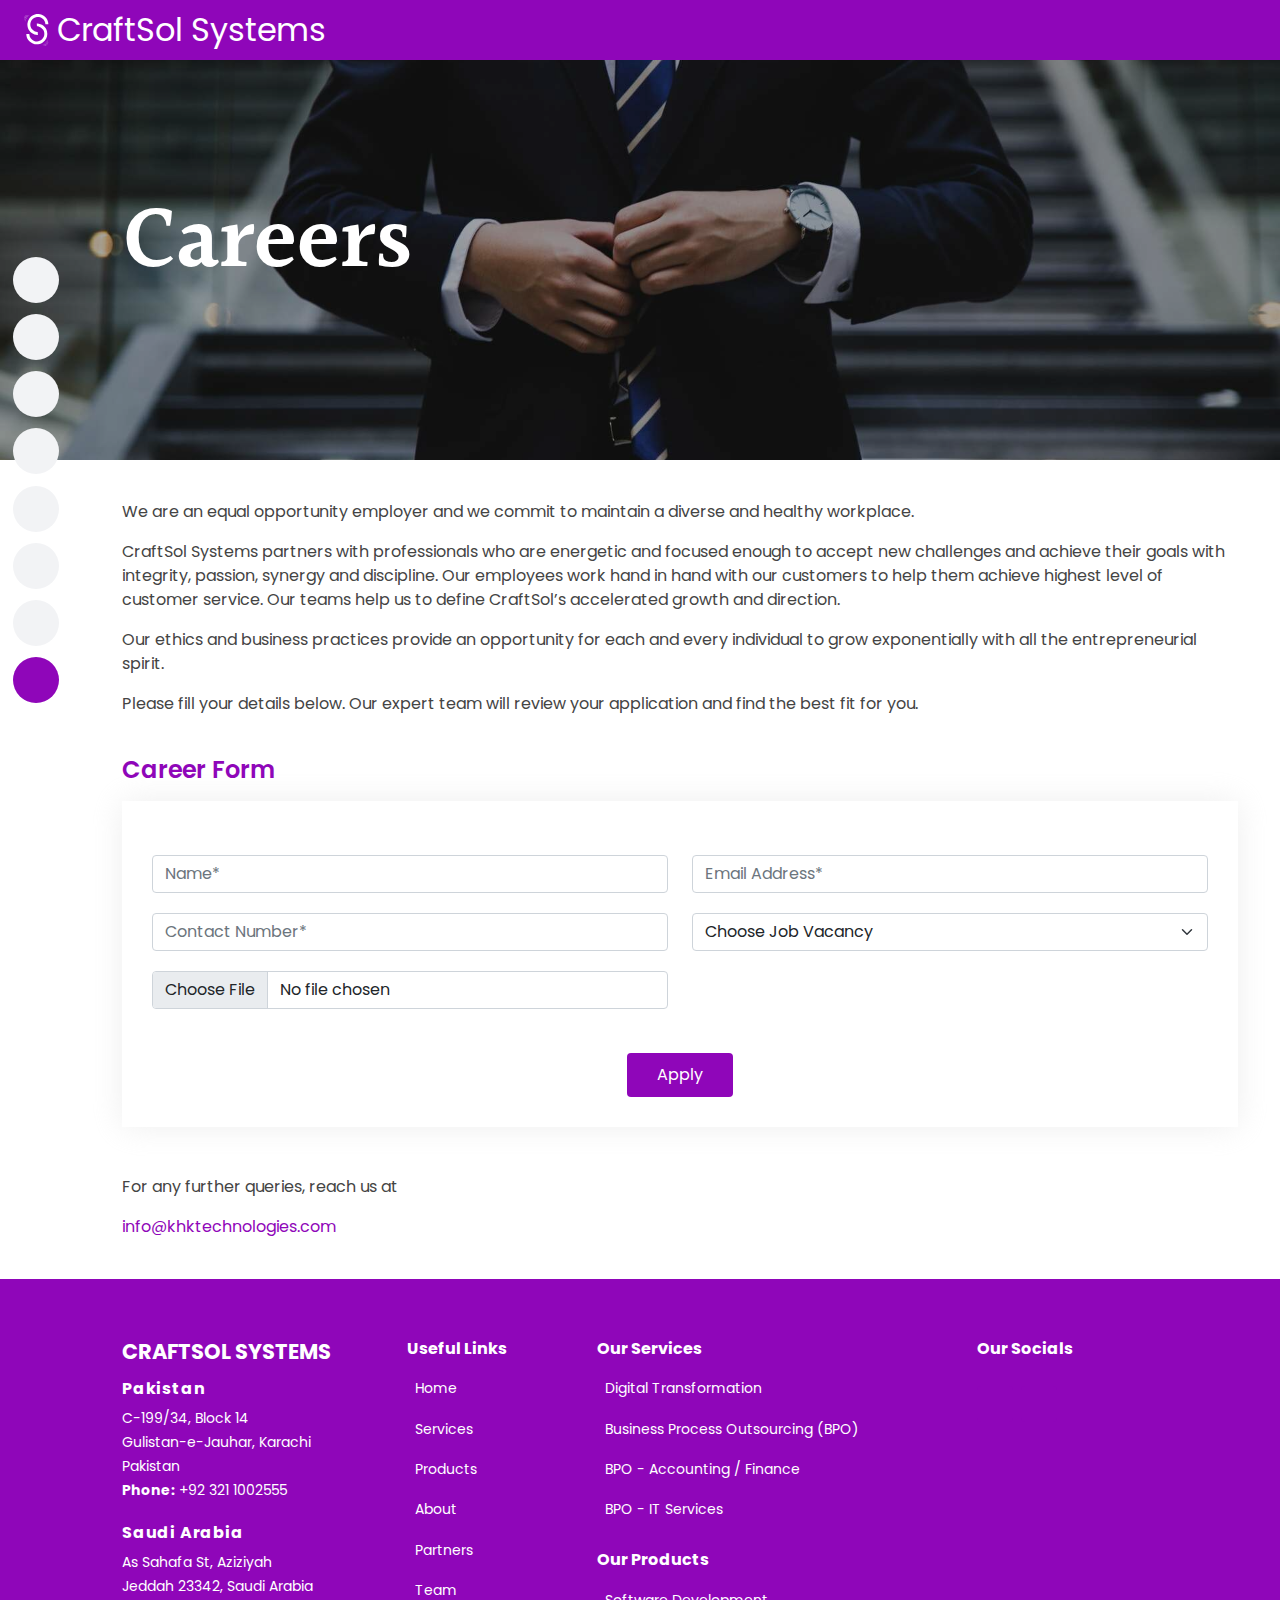
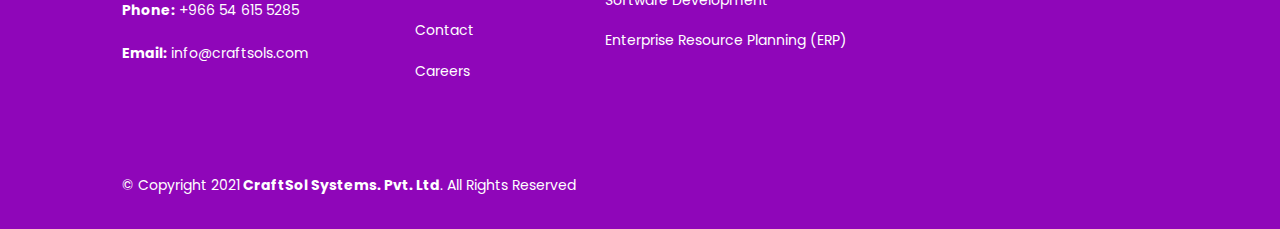
<file: careers.html>
<!DOCTYPE html>
<html lang="en">

<head>
    <meta charset="UTF-8" />
    <meta http-equiv="X-UA-Compatible" content="IE=edge" />
    <meta name="viewport" content="width=device-width, initial-scale=1.0" />

    <meta name="description"
        content="CraftSol Systems is a business solution provider offering state of the art IT, Finance/ Accounting & Tax and Human Resources systems and solutions." />
    <meta name="keywords" content="business, software, accounting" />

    <!-- Favicons -->
    <link rel="apple-touch-icon" sizes="180x180" href="./assets/images/favicons/apple-touch-icon.png" />
    <link rel="icon" type="image/png" sizes="32x32" href="./assets/images/favicons/favicon-32x32.png" />
    <link rel="icon" type="image/png" sizes="16x16" href="./assets/images/favicons/favicon-16x16.png" />
    <link rel="manifest" href="./assets/images/favicons/site.webmanifest" />
    <link rel="mask-icon" href="./assets/images/favicons/safari-pinned-tab.svg" color="#5bbad5" />
    <meta name="msapplication-TileColor" content="#da532c" />
    <meta name="theme-color" content="#ffffff" />

    <!-- Vendor CSS Files -->
    <link href="./assets/vendor/bootstrap/css/bootstrap.min.css" rel="stylesheet" />

    <!-- Main CSS File -->
    <link href="./assets/css/style.min.css" rel="stylesheet" />

    <link rel="stylesheet" href="https://pro.fontawesome.com/releases/v5.10.0/css/all.css"
        integrity="sha384-AYmEC3Yw5cVb3ZcuHtOA93w35dYTsvhLPVnYs9eStHfGJvOvKxVfELGroGkvsg+p" crossorigin="anonymous" />

    <title>Craftsol Systems - Gallery</title>
</head>

<body id="careers">
    <!-- ======= Pre-Loader ======= -->
    <div id="preloader">
        <div class="svg-container">
            <svg width="305" height="56" viewBox="0 0 305 56" fill="none" xmlns="http://www.w3.org/2000/svg">
                <path id="c"
                    d="M0.309998 35.61C0.309998 31.5967 1.12666 28.0967 2.76 25.11C4.39333 22.0767 6.65666 19.7433 9.55 18.11C12.4433 16.43 15.7567 15.59 19.49 15.59C24.2967 15.59 28.2633 16.8033 31.39 19.23C34.5633 21.61 36.6867 24.97 37.76 29.31H27.19C26.63 27.63 25.6733 26.3233 24.32 25.39C23.0133 24.41 21.38 23.92 19.42 23.92C16.62 23.92 14.4033 24.9467 12.77 27C11.1367 29.0067 10.32 31.8767 10.32 35.61C10.32 39.2967 11.1367 42.1667 12.77 44.22C14.4033 46.2267 16.62 47.23 19.42 47.23C23.3867 47.23 25.9767 45.4567 27.19 41.91H37.76C36.6867 46.11 34.5633 49.4467 31.39 51.92C28.2167 54.3933 24.25 55.63 19.49 55.63C15.7567 55.63 12.4433 54.8133 9.55 53.18C6.65666 51.5 4.39333 49.1667 2.76 46.18C1.12666 43.1467 0.309998 39.6233 0.309998 35.61Z" />
                <g id="r-a-f">
                    <path id="r"
                        d="M54.7394 22.24C55.9994 20.1867 57.6327 18.5767 59.6394 17.41C61.6927 16.2433 64.026 15.66 66.6394 15.66V25.95H64.0494C60.9694 25.95 58.636 26.6733 57.0494 28.12C55.5094 29.5667 54.7394 32.0867 54.7394 35.68V55H44.9394V16.22H54.7394V22.24Z" />
                    <path id="a"
                        d="M70.7202 35.47C70.7202 31.55 71.4902 28.0733 73.0302 25.04C74.6168 22.0067 76.7402 19.6733 79.4002 18.04C82.1068 16.4067 85.1168 15.59 88.4302 15.59C91.3235 15.59 93.8435 16.1733 95.9902 17.34C98.1835 18.5067 99.9335 19.9767 101.24 21.75V16.22H111.11V55H101.24V49.33C99.9802 51.15 98.2302 52.6667 95.9902 53.88C93.7968 55.0467 91.2535 55.63 88.3602 55.63C85.0935 55.63 82.1068 54.79 79.4002 53.11C76.7402 51.43 74.6168 49.0733 73.0302 46.04C71.4902 42.96 70.7202 39.4367 70.7202 35.47ZM101.24 35.61C101.24 33.23 100.773 31.2 99.8402 29.52C98.9068 27.7933 97.6468 26.4867 96.0602 25.6C94.4735 24.6667 92.7702 24.2 90.9502 24.2C89.1302 24.2 87.4502 24.6433 85.9102 25.53C84.3702 26.4167 83.1102 27.7233 82.1302 29.45C81.1968 31.13 80.7302 33.1367 80.7302 35.47C80.7302 37.8033 81.1968 39.8567 82.1302 41.63C83.1102 43.3567 84.3702 44.6867 85.9102 45.62C87.4968 46.5533 89.1768 47.02 90.9502 47.02C92.7702 47.02 94.4735 46.5767 96.0602 45.69C97.6468 44.7567 98.9068 43.45 99.8402 41.77C100.773 40.0433 101.24 37.99 101.24 35.61Z" />
                    <path id="f"
                        d="M138.462 24.27H131.672V55H121.732V24.27H117.322V16.22H121.732V14.26C121.732 9.5 123.085 6 125.792 3.76C128.498 1.52 132.582 0.469998 138.042 0.609999V8.87C135.662 8.82333 134.005 9.22 133.072 10.06C132.138 10.9 131.672 12.4167 131.672 14.61V16.22H138.462V24.27Z" />
                </g>

                <path id="t"
                    d="M156.222 24.27V43.03C156.222 44.3367 156.526 45.2933 157.132 45.9C157.786 46.46 158.859 46.74 160.352 46.74H164.902V55H158.742C150.482 55 146.352 50.9867 146.352 42.96V24.27H141.732V16.22H146.352V6.63H156.222V16.22H164.902V24.27H156.222Z" />
                <g id="s-o-l">
                    <path id="s-one"
                        d="M186.791 55.63C183.618 55.63 180.771 55.07 178.251 53.95C175.731 52.7833 173.724 51.22 172.231 49.26C170.784 47.3 169.991 45.13 169.851 42.75H179.721C179.908 44.2433 180.631 45.48 181.891 46.46C183.198 47.44 184.808 47.93 186.721 47.93C188.588 47.93 190.034 47.5567 191.061 46.81C192.134 46.0633 192.671 45.1067 192.671 43.94C192.671 42.68 192.018 41.7467 190.711 41.14C189.451 40.4867 187.421 39.7867 184.621 39.04C181.728 38.34 179.348 37.6167 177.481 36.87C175.661 36.1233 174.074 34.98 172.721 33.44C171.414 31.9 170.761 29.8233 170.761 27.21C170.761 25.0633 171.368 23.1033 172.581 21.33C173.841 19.5567 175.614 18.1567 177.901 17.13C180.234 16.1033 182.964 15.59 186.091 15.59C190.711 15.59 194.398 16.7567 197.151 19.09C199.904 21.3767 201.421 24.48 201.701 28.4H192.321C192.181 26.86 191.528 25.6467 190.361 24.76C189.241 23.8267 187.724 23.36 185.811 23.36C184.038 23.36 182.661 23.6867 181.681 24.34C180.748 24.9933 180.281 25.9033 180.281 27.07C180.281 28.3767 180.934 29.38 182.241 30.08C183.548 30.7333 185.578 31.41 188.331 32.11C191.131 32.81 193.441 33.5333 195.261 34.28C197.081 35.0267 198.644 36.1933 199.951 37.78C201.304 39.32 202.004 41.3733 202.051 43.94C202.051 46.18 201.421 48.1867 200.161 49.96C198.948 51.7333 197.174 53.1333 194.841 54.16C192.554 55.14 189.871 55.63 186.791 55.63Z" />
                    <path id="o"
                        d="M227.316 55.63C223.582 55.63 220.222 54.8133 217.236 53.18C214.249 51.5 211.892 49.1433 210.166 46.11C208.486 43.0767 207.646 39.5767 207.646 35.61C207.646 31.6433 208.509 28.1433 210.236 25.11C212.009 22.0767 214.412 19.7433 217.446 18.11C220.479 16.43 223.862 15.59 227.596 15.59C231.329 15.59 234.712 16.43 237.746 18.11C240.779 19.7433 243.159 22.0767 244.886 25.11C246.659 28.1433 247.546 31.6433 247.546 35.61C247.546 39.5767 246.636 43.0767 244.816 46.11C243.042 49.1433 240.616 51.5 237.536 53.18C234.502 54.8133 231.096 55.63 227.316 55.63ZM227.316 47.09C229.089 47.09 230.746 46.67 232.286 45.83C233.872 44.9433 235.132 43.6367 236.066 41.91C236.999 40.1833 237.466 38.0833 237.466 35.61C237.466 31.9233 236.486 29.1 234.526 27.14C232.612 25.1333 230.256 24.13 227.456 24.13C224.656 24.13 222.299 25.1333 220.386 27.14C218.519 29.1 217.586 31.9233 217.586 35.61C217.586 39.2967 218.496 42.1433 220.316 44.15C222.182 46.11 224.516 47.09 227.316 47.09Z" />
                    <path id="l" d="M264.534 3.2V55H254.734V3.2H264.534Z" />
                </g>

                <path id="s"
                    d="M289.057 55.63C285.883 55.63 283.037 55.07 280.517 53.95C277.997 52.7833 275.99 51.22 274.497 49.26C273.05 47.3 272.257 45.13 272.117 42.75H281.987C282.173 44.2433 282.897 45.48 284.157 46.46C285.463 47.44 287.073 47.93 288.987 47.93C290.853 47.93 292.3 47.5567 293.327 46.81C294.4 46.0633 294.937 45.1067 294.937 43.94C294.937 42.68 294.283 41.7467 292.977 41.14C291.717 40.4867 289.687 39.7867 286.887 39.04C283.993 38.34 281.613 37.6167 279.747 36.87C277.927 36.1233 276.34 34.98 274.987 33.44C273.68 31.9 273.027 29.8233 273.027 27.21C273.027 25.0633 273.633 23.1033 274.847 21.33C276.107 19.5567 277.88 18.1567 280.167 17.13C282.5 16.1033 285.23 15.59 288.357 15.59C292.977 15.59 296.663 16.7567 299.417 19.09C302.17 21.3767 303.687 24.48 303.967 28.4H294.587C294.447 26.86 293.793 25.6467 292.627 24.76C291.507 23.8267 289.99 23.36 288.077 23.36C286.303 23.36 284.927 23.6867 283.947 24.34C283.013 24.9933 282.547 25.9033 282.547 27.07C282.547 28.3767 283.2 29.38 284.507 30.08C285.813 30.7333 287.843 31.41 290.597 32.11C293.397 32.81 295.707 33.5333 297.527 34.28C299.347 35.0267 300.91 36.1933 302.217 37.78C303.57 39.32 304.27 41.3733 304.317 43.94C304.317 46.18 303.687 48.1867 302.427 49.96C301.213 51.7333 299.44 53.1333 297.107 54.16C294.82 55.14 292.137 55.63 289.057 55.63Z" />
            </svg>
        </div>
    </div>
    <!-- End #preloader -->

    <!-- ======= Mobile nav toggle button ======= -->
    <i class="fal fa-bars mobile-nav-toggle d-lg-none"></i>
    <!-- ======= Header ======= -->
    <header id="header" class="">
        <div class="position-relative h-100 d-flex flex-column overflow-auto">
            <nav id="navbar" class="navbar nav-menu">
                <ul>
                    <li>
                        <a href="./index.html#home" class="nav-link scrollto"><i class="fal fa-home"></i>
                            <span>Home</span></a>
                    </li>
                    <li>
                        <a href="./index.html#services" class="nav-link scrollto"><i class="fal fa-user-cog"></i>
                            <span>Services</span></a>
                    </li>
                    <li>
                        <a href="./index.html#products" class="nav-link scrollto"><i class="fal fa-box-open"></i>
                            <span>Products</span></a>
                    </li>
                    <li>
                        <a href="./index.html#about" class="nav-link scrollto"><i
                                class="fal fa-info-circle"></i><span>About</span></a>
                    </li>
                    <li>
                        <a href="./index.html#partners" class="nav-link scrollto"><i
                                class="fal fa-handshake"></i><span>Partners</span></a>
                    </li>

                    <li>
                        <a href="./team.html" class="nav-link scrollto"><i class="fal fa-user-friends"></i>
                            <span>Team</span></a>
                    </li>
                    <li>
                        <a href="./contact.html" class="nav-link scrollto"><i class="fal fa-address-book"></i>
                            <span>Contact</span></a>
                    </li>
                    <li>
                        <a href="#careers" class="nav-link scrollto"><i class="fal fa-business-time"></i>
                            <span>Careers</span></a>
                    </li>
                </ul>
            </nav>
        </div>
        <!-- .nav-menu -->
    </header>
    <!-- End Header -->

    <div id="logo-header" class="d-flex align-items-center header-sticky-top">
        <!-- Logo -->
        <div class="logo">
            <h3 class="">
                <a href="./index.html#home" class="d-flex align-items-center gap-2">
                    <svg viewBox="0 0 27 35" fill="none" xmlns="http://www.w3.org/2000/svg">
                        <path
                            d="M4.20363 21.9338C4.6511 21.9338 5.09901 21.9448 5.54602 21.929C5.76503 21.9214 5.81877 21.9965 5.83226 22.2093C6.05374 25.733 7.89486 28.1733 11.1047 29.4152C14.2666 30.6389 17.2187 30.0168 19.7267 27.6565C21.0413 26.4425 21.9021 24.816 22.1666 23.0461C22.4794 21.0675 22.0634 19.0426 20.9959 17.3476C19.9284 15.6527 18.282 14.403 16.3627 13.8307C15.7314 13.6268 15.0718 13.5246 14.4085 13.528C14.2403 13.5325 14.1737 13.4929 14.1508 13.3004C14.044 12.399 14.1488 11.4873 14.0089 10.589C13.9689 10.3333 14.0678 10.2609 14.3199 10.2692C16.9399 10.3572 19.2865 11.181 21.3025 12.8749C23.2615 14.5205 24.6706 16.5367 25.1997 19.0688C26.0049 22.922 25.2609 26.4059 22.5826 29.3916C21.108 31.0349 19.3566 32.2635 17.2036 32.7968C12.9145 33.8589 9.10053 32.9969 5.90016 29.8378C4.13647 28.1294 2.99983 25.8765 2.67371 23.4426C2.59829 23.0418 2.56065 22.6348 2.56129 22.227C2.57006 22.0329 2.61705 21.952 2.82414 21.9572C3.28375 21.9693 3.74381 21.9608 4.20386 21.9608L4.20363 21.9338Z"
                            fill="white" />
                        <path
                            d="M25.0157 11.2339C24.6065 11.2339 24.195 11.2081 23.7885 11.2418C23.4377 11.271 23.3902 11.0844 23.3722 10.8145C23.3284 9.78094 23.0654 8.7685 22.6008 7.84428C21.2894 5.35916 19.3179 3.77048 16.4971 3.2901C15.3904 3.11054 14.2587 3.15849 13.1711 3.43102C12.0835 3.70355 11.0629 4.19494 10.1716 4.87519C9.28026 5.55543 8.5369 6.41024 7.98692 7.38744C7.43694 8.36464 7.09187 9.44371 6.97279 10.5588C6.85372 11.6738 6.96313 12.8014 7.29434 13.8728C7.62556 14.9441 8.17162 15.9367 8.8992 16.7899C9.62678 17.6431 10.5206 18.339 11.5261 18.8351C12.5315 19.3312 13.6276 19.6172 14.7472 19.6755C14.9404 19.6878 15.0423 19.7103 15.0506 19.9453C15.083 20.8506 15.1308 21.7553 15.194 22.6594C15.2129 22.9331 15.0623 22.9034 14.8894 22.9021C12.576 22.9083 10.3242 22.157 8.47783 20.7628C6.38668 19.198 4.86801 17.2095 4.15431 14.662C3.76822 13.2325 3.64269 11.7452 3.78375 10.2711C3.93608 8.51218 4.51753 6.81745 5.47714 5.33555C6.17056 4.25855 7.03256 3.30002 8.03015 2.49666C9.16161 1.55225 10.4794 0.857048 11.8977 0.456399C13.2977 0.0592178 14.7582 -0.0804609 16.2081 0.0441596C17.9452 0.16731 19.6257 0.714315 21.1026 1.63733C23.8213 3.36904 25.6671 5.74733 26.3797 8.93706C26.5112 9.59858 26.5957 10.2686 26.6326 10.942C26.6493 11.1543 26.5827 11.2371 26.3585 11.2294C25.9115 11.2144 25.4634 11.2249 25.0157 11.2249V11.2339Z"
                            fill="white" />
                        <path
                            d="M19.2922 34.3093C22.5448 33.1878 24.9289 31.1534 26.0649 27.8121C25.5502 30.4623 23.1098 33.3708 19.2922 34.3093Z"
                            fill="white" />
                        <path
                            d="M26.5285 29.0777C26.0712 31.8451 23.6279 34.1309 20.8235 34.6936C23.6281 33.7396 25.643 31.9827 26.5285 29.0777Z"
                            fill="white" />
                        <path
                            d="M26.6816 30.7546C26.4482 32.6438 24.438 34.6478 22.4181 35C24.4703 34.2154 25.9708 32.8804 26.6816 30.7546Z"
                            fill="white" />
                        <path
                            d="M6.29182 0.789856C3.42311 2.68956 1.62336 5.25564 1.35916 8.7737C1.19479 6.07898 2.83039 2.65223 6.29182 0.789856Z"
                            fill="white" />
                        <path
                            d="M0.593396 7.66507C0.344256 4.87118 2.13793 2.04692 4.71297 0.800537C2.23596 2.42587 0.724486 4.63076 0.593396 7.66507Z"
                            fill="white" />
                        <path
                            d="M0.0276125 6.07998C-0.219729 4.19355 1.22632 1.74914 3.09397 0.903076C1.30322 2.17622 0.185011 3.84383 0.0276125 6.07998Z"
                            fill="white" />
                    </svg>
                    <span>CraftSol Systems</span>
                </a>
            </h3>
        </div>
        <!-- End logo -->
    </div>

    <div class="
        page-header
        position-relative
        d-flex
        align-items-center
        justify-content-center
        overflow-hidden
      ">
        <img class="position-absolute" src="./assets/images/careers.jpg" alt="" />
        <div class="
          position-absolute
          w-100
          h-100
          d-flex
          flex-column
          align-items-start
          justify-content-end
        ">
            <div class="position-relative w-100 h-100">
                <div class="content-container w-100 h-100">
                    <div class="
                container
                w-100
                h-100
                d-flex
                flex-column
                align-items-start
                justify-content-center
              ">
                        <p><span>Careers</span></p>
                    </div>
                </div>
            </div>
        </div>
    </div>

    <section class="page">
        <div class="content-container">
            <div class="container">
                <p>
                    We are an equal opportunity employer and we commit to maintain a
                    diverse and healthy workplace.
                </p>
                <p>
                    CraftSol Systems partners with professionals who are energetic and
                    focused enough to accept new challenges and achieve their goals with
                    integrity, passion, synergy and discipline. Our employees work hand
                    in hand with our customers to help them achieve highest level of
                    customer service. Our teams help us to define CraftSol’s accelerated
                    growth and direction.
                </p>
                <p>
                    Our ethics and business practices provide an opportunity for each
                    and every individual to grow exponentially with all the
                    entrepreneurial spirit.
                </p>
                <p>
                    Please fill your details below. Our expert team will review your
                    application and find the best fit for you.
                </p>
                <br />
                <h4>Career Form</h4>
                <form action="forms/careers.php" method="post" role="form" enctype="multipart/form-data">
                    <div class="controls">
                        <br />
                        <div class="row">
                            <div class="col-12 col-md-6 form-group">
                                <input type="text" class="form-control" name="name" id="name" placeholder="Name*"
                                    required />
                            </div>
                            <div class="col-12 col-md-6 form-group">
                                <input type="email" class="form-control" name="email" id="email"
                                    placeholder="Email Address*" required />
                            </div>
                        </div>

                        <div class="row">
                            <div class="col-12 col-md-6 form-group">
                                <input type="number" class="form-control" name="contactNum" id="contactNum"
                                    placeholder="Contact Number*" required />
                            </div>
                            <div class="col-12 col-md-6 form-group">
                                <select name="jobVacancy" id="jobVacancy" class="form-select" aria-label="Default select example" required>
                                    <option value="" selected>Choose Job Vacancy</option>
                                    <option value="salesExecutive">Sales Executive</option>
                                    <option value="customerExecutive">Customer Executive</option>
                                    <option value="electrician">Electrician</option>
                                </select>

                            </div>
                        </div>

                        <div class="row">
                            <div class="col-12 col-md-6 form-group">
                                <input type="file" class="form-control" name="cvResume" id="cvResume" accept=".doc,.docx,.pdf" required />
                            </div>
                        </div>
                        <br />
                        <div class="text-center">
                            <button type="submit" class="btn btn-send" id="jobApplyBtn">
                                Apply
                            </button>
                        </div>
                    </div>
                </form>
                <br /><br />
                <p>For any further queries, reach us at</p>
                <span><a href="mailto:info@khktechnologies.com">info@khktechnologies.com</a></span>
            </div>
        </div>
    </section>

    <footer id="footer">
        <div class="content-container">
            <div class="footer-top">
                <div class="container">
                    <div class="row">
                        <div class="col-lg-3 col-md-6 footer-contact">
                            <h3>CraftSol Systems</h3>
                            <h6><strong>Pakistan</strong></h6>
                            <p>
                                C-199/34, Block 14 <br />
                                Gulistan-e-Jauhar, Karachi<br />
                                Pakistan <br />
                                <strong>Phone:</strong> +92 321 1002555<br />
                            </p>
                            <br />
                            <h6><strong>Saudi Arabia</strong></h6>
                            <p>
                                As Sahafa St, Aziziyah<br />
                                Jeddah 23342, Saudi Arabia
                                <br />
                                <strong>Phone:</strong> +966 54 615 5285<br />
                            </p>
                            <br />
                            <strong>Email:</strong> info@craftsols.com<br />
                        </div>
                        <div class="col-lg-2 col-md-6 footer-links">
                            <h4>Useful Links</h4>
                            <ul>
                                <li>
                                    <a href="./index.html#home">Home</a>
                                </li>
                                <li>
                                    <a href="./index.html#services">Services</a>
                                </li>
                                <li>
                                    <a href="./index.html#products">Products</a>
                                </li>
                                <li>
                                    <a href="./index.html#about">About</a>
                                </li>
                                <li>
                                    <a href="./index.html#partners">Partners</a>
                                </li>
                                <li>
                                    <a href="./team.html">Team</a>
                                </li>
                                <li>
                                    <a href="./contact.html">Contact</a>
                                </li>
                                <li>
                                    <a href="#">Careers</a>
                                </li>
                            </ul>
                        </div>
                        <div class="col-lg-4 col-md-6 footer-links">
                            <h4>Our Services</h4>
                            <ul>
                                <li>
                                    <a href="./services/digital-transformation.html">Digital Transformation</a>
                                </li>
                                <li>
                                    <a href="./services/bpo.html" rel="noopener noreferrer">Business Process Outsourcing
                                        (BPO)</a>
                                </li>
                                <li>
                                    <a href="./services/finance.html" rel="noopener noreferrer">BPO - Accounting /
                                        Finance</a>
                                </li>
                                <li>
                                    <a href="./services/software.html" rel="noopener noreferrer">BPO - IT Services
                                    </a>
                                </li>
                            </ul>
                            <br />
                            <h4>Our Products</h4>
                            <ul>
                                <li>
                                    <a href="./products/software-dev.html" rel="noopener noreferrer">Software
                                        Development</a>
                                </li>
                                <li>
                                    <a href="./products/erd.html" rel="noopener noreferrer">Enterprise Resource Planning
                                        (ERP)</a>
                                </li>
                            </ul>
                        </div>
                        <div class="col-lg-3 col-md-6 footer-links">
                            <h4>Our Socials</h4>
                            <div class="social-links mt-3">
                                <a href="https://www.facebook.com/CraftSol-Systems-100323565612900/" class="facebook"
                                    target="_blank"><i class="fab fa-facebook-f"></i></a>
                                <a href="https://www.linkedin.com/company/craftsol-systems/" class="linkedin"
                                    target="_blank"><i class="fab fa-linkedin-in"></i></a>
                            </div>
                        </div>
                    </div>
                </div>
            </div>
            <div class="container py-4">
                <div class="copyright">
                    &copy; Copyright 2021<strong><span> CraftSol Systems. Pvt. Ltd</span></strong>. All Rights Reserved
                </div>
            </div>
        </div>
    </footer>

    <a href="#" class="back-to-top d-flex align-items-center justify-content-center">
        <i class="fal fa-long-arrow-alt-up"></i></a>

    <!-- Vendor JS Files -->
    <script src="./assets/vendor/bootstrap/js/bootstrap.bundle.min.js"></script>
    <script src="./assets/vendor/swiper/swiper-bundle.min.js"></script>

    <!-- Template Main JS File -->
    <script src="./assets/js/main.min.js"></script>
</body>

</html>
</file>
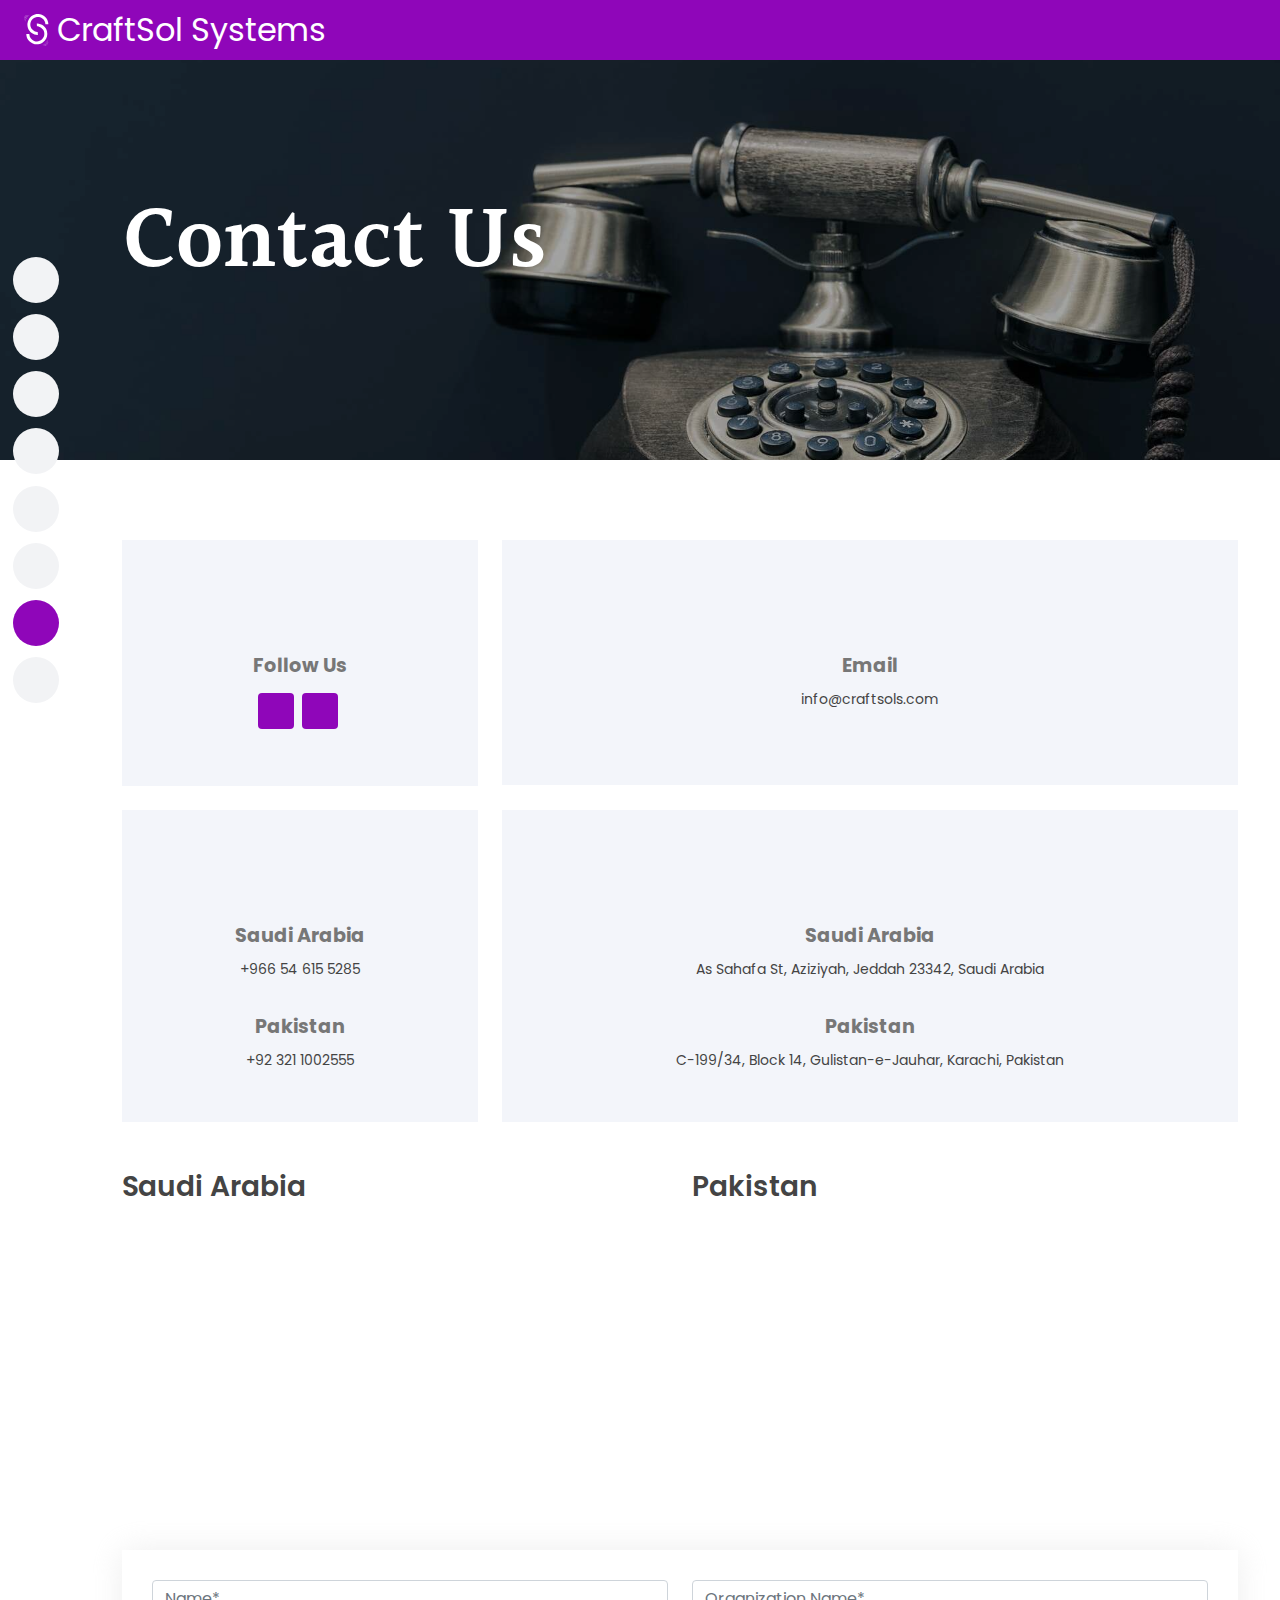
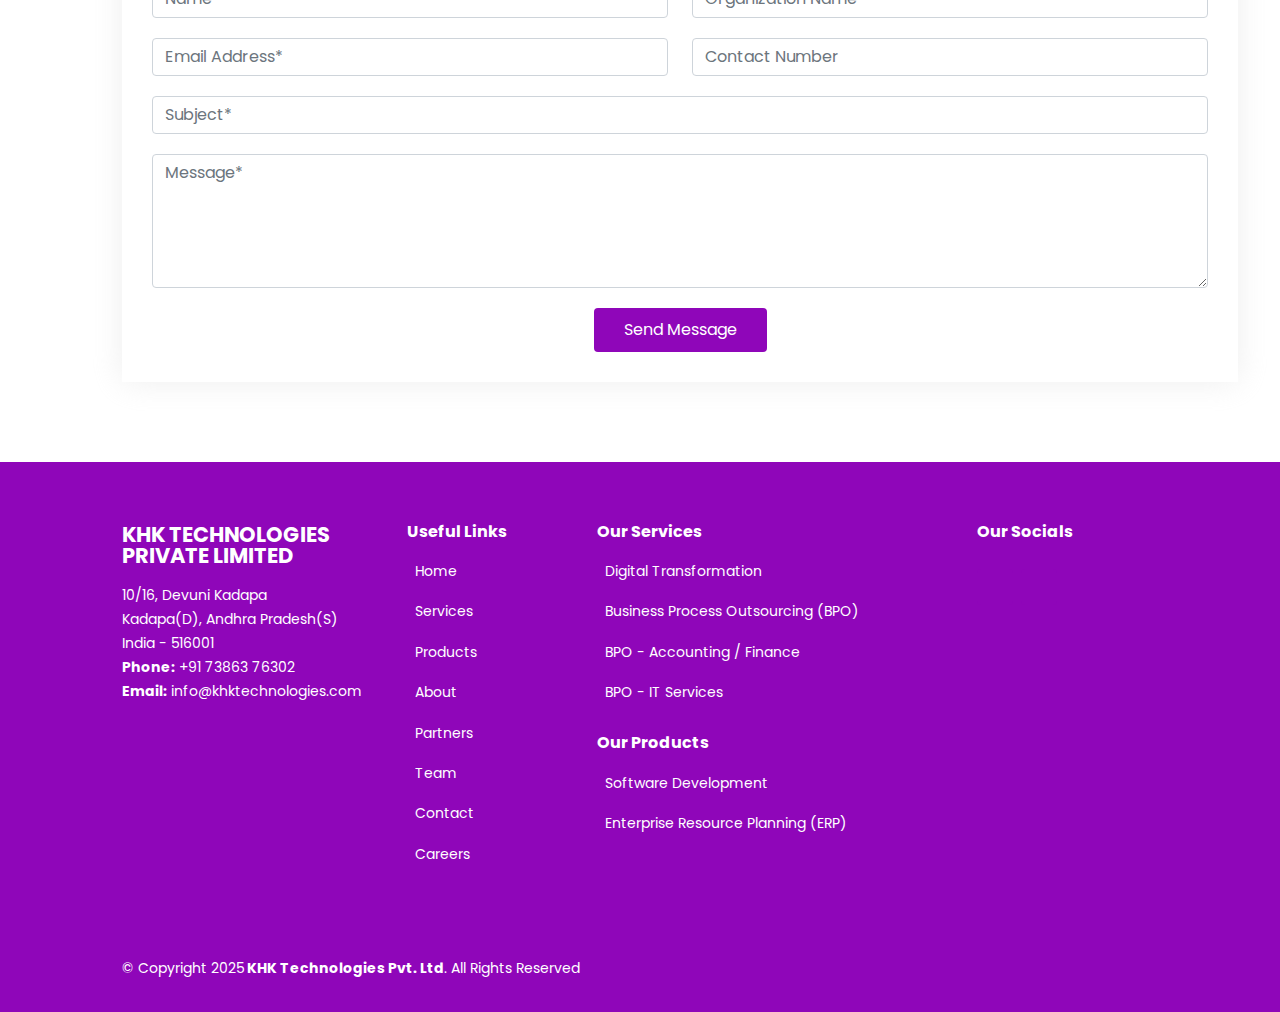
<file: contact.html>
<!DOCTYPE html>
<html lang="en">

<head>
  <meta charset="UTF-8" />
  <meta http-equiv="X-UA-Compatible" content="IE=edge" />
  <meta name="viewport" content="width=device-width, initial-scale=1.0" />

  <meta name="description"
    content="CraftSol Systems is a business solution provider offering state of the art IT, Finance/ Accounting & Tax and Human Resources systems and solutions." />
  <meta name="keywords" content="business, software, accounting" />

  <!-- Favicons -->
  <link rel="apple-touch-icon" sizes="180x180" href="./assets/images/favicons/apple-touch-icon.png" />
  <link rel="icon" type="image/png" sizes="32x32" href="./assets/images/favicons/favicon-32x32.png" />
  <link rel="icon" type="image/png" sizes="16x16" href="./assets/images/favicons/favicon-16x16.png" />
  <link rel="manifest" href="./assets/images/favicons/site.webmanifest" />
  <link rel="mask-icon" href="./assets/images/favicons/safari-pinned-tab.svg" color="#5bbad5" />
  <meta name="msapplication-TileColor" content="#da532c" />
  <meta name="theme-color" content="#ffffff" />

  <!-- Vendor CSS Files -->
  <link href="./assets/vendor/bootstrap/css/bootstrap.min.css" rel="stylesheet" />

  <!-- Main CSS File -->
  <link href="./assets/css/style.min.css" rel="stylesheet" />

  <link rel="stylesheet" href="https://pro.fontawesome.com/releases/v5.10.0/css/all.css"
    integrity="sha384-AYmEC3Yw5cVb3ZcuHtOA93w35dYTsvhLPVnYs9eStHfGJvOvKxVfELGroGkvsg+p" crossorigin="anonymous" />

  <title>Craftsol Systems - Contact</title>
</head>

<body id="contact">
  <!-- ======= Pre-Loader ======= -->
  <div id="preloader">
    <div class="svg-container">
      <svg width="305" height="56" viewBox="0 0 305 56" fill="none" xmlns="http://www.w3.org/2000/svg">
        <path id="c"
          d="M0.309998 35.61C0.309998 31.5967 1.12666 28.0967 2.76 25.11C4.39333 22.0767 6.65666 19.7433 9.55 18.11C12.4433 16.43 15.7567 15.59 19.49 15.59C24.2967 15.59 28.2633 16.8033 31.39 19.23C34.5633 21.61 36.6867 24.97 37.76 29.31H27.19C26.63 27.63 25.6733 26.3233 24.32 25.39C23.0133 24.41 21.38 23.92 19.42 23.92C16.62 23.92 14.4033 24.9467 12.77 27C11.1367 29.0067 10.32 31.8767 10.32 35.61C10.32 39.2967 11.1367 42.1667 12.77 44.22C14.4033 46.2267 16.62 47.23 19.42 47.23C23.3867 47.23 25.9767 45.4567 27.19 41.91H37.76C36.6867 46.11 34.5633 49.4467 31.39 51.92C28.2167 54.3933 24.25 55.63 19.49 55.63C15.7567 55.63 12.4433 54.8133 9.55 53.18C6.65666 51.5 4.39333 49.1667 2.76 46.18C1.12666 43.1467 0.309998 39.6233 0.309998 35.61Z" />
        <g id="r-a-f">
          <path id="r"
            d="M54.7394 22.24C55.9994 20.1867 57.6327 18.5767 59.6394 17.41C61.6927 16.2433 64.026 15.66 66.6394 15.66V25.95H64.0494C60.9694 25.95 58.636 26.6733 57.0494 28.12C55.5094 29.5667 54.7394 32.0867 54.7394 35.68V55H44.9394V16.22H54.7394V22.24Z" />
          <path id="a"
            d="M70.7202 35.47C70.7202 31.55 71.4902 28.0733 73.0302 25.04C74.6168 22.0067 76.7402 19.6733 79.4002 18.04C82.1068 16.4067 85.1168 15.59 88.4302 15.59C91.3235 15.59 93.8435 16.1733 95.9902 17.34C98.1835 18.5067 99.9335 19.9767 101.24 21.75V16.22H111.11V55H101.24V49.33C99.9802 51.15 98.2302 52.6667 95.9902 53.88C93.7968 55.0467 91.2535 55.63 88.3602 55.63C85.0935 55.63 82.1068 54.79 79.4002 53.11C76.7402 51.43 74.6168 49.0733 73.0302 46.04C71.4902 42.96 70.7202 39.4367 70.7202 35.47ZM101.24 35.61C101.24 33.23 100.773 31.2 99.8402 29.52C98.9068 27.7933 97.6468 26.4867 96.0602 25.6C94.4735 24.6667 92.7702 24.2 90.9502 24.2C89.1302 24.2 87.4502 24.6433 85.9102 25.53C84.3702 26.4167 83.1102 27.7233 82.1302 29.45C81.1968 31.13 80.7302 33.1367 80.7302 35.47C80.7302 37.8033 81.1968 39.8567 82.1302 41.63C83.1102 43.3567 84.3702 44.6867 85.9102 45.62C87.4968 46.5533 89.1768 47.02 90.9502 47.02C92.7702 47.02 94.4735 46.5767 96.0602 45.69C97.6468 44.7567 98.9068 43.45 99.8402 41.77C100.773 40.0433 101.24 37.99 101.24 35.61Z" />
          <path id="f"
            d="M138.462 24.27H131.672V55H121.732V24.27H117.322V16.22H121.732V14.26C121.732 9.5 123.085 6 125.792 3.76C128.498 1.52 132.582 0.469998 138.042 0.609999V8.87C135.662 8.82333 134.005 9.22 133.072 10.06C132.138 10.9 131.672 12.4167 131.672 14.61V16.22H138.462V24.27Z" />
        </g>

        <path id="t"
          d="M156.222 24.27V43.03C156.222 44.3367 156.526 45.2933 157.132 45.9C157.786 46.46 158.859 46.74 160.352 46.74H164.902V55H158.742C150.482 55 146.352 50.9867 146.352 42.96V24.27H141.732V16.22H146.352V6.63H156.222V16.22H164.902V24.27H156.222Z" />
        <g id="s-o-l">
          <path id="s-one"
            d="M186.791 55.63C183.618 55.63 180.771 55.07 178.251 53.95C175.731 52.7833 173.724 51.22 172.231 49.26C170.784 47.3 169.991 45.13 169.851 42.75H179.721C179.908 44.2433 180.631 45.48 181.891 46.46C183.198 47.44 184.808 47.93 186.721 47.93C188.588 47.93 190.034 47.5567 191.061 46.81C192.134 46.0633 192.671 45.1067 192.671 43.94C192.671 42.68 192.018 41.7467 190.711 41.14C189.451 40.4867 187.421 39.7867 184.621 39.04C181.728 38.34 179.348 37.6167 177.481 36.87C175.661 36.1233 174.074 34.98 172.721 33.44C171.414 31.9 170.761 29.8233 170.761 27.21C170.761 25.0633 171.368 23.1033 172.581 21.33C173.841 19.5567 175.614 18.1567 177.901 17.13C180.234 16.1033 182.964 15.59 186.091 15.59C190.711 15.59 194.398 16.7567 197.151 19.09C199.904 21.3767 201.421 24.48 201.701 28.4H192.321C192.181 26.86 191.528 25.6467 190.361 24.76C189.241 23.8267 187.724 23.36 185.811 23.36C184.038 23.36 182.661 23.6867 181.681 24.34C180.748 24.9933 180.281 25.9033 180.281 27.07C180.281 28.3767 180.934 29.38 182.241 30.08C183.548 30.7333 185.578 31.41 188.331 32.11C191.131 32.81 193.441 33.5333 195.261 34.28C197.081 35.0267 198.644 36.1933 199.951 37.78C201.304 39.32 202.004 41.3733 202.051 43.94C202.051 46.18 201.421 48.1867 200.161 49.96C198.948 51.7333 197.174 53.1333 194.841 54.16C192.554 55.14 189.871 55.63 186.791 55.63Z" />
          <path id="o"
            d="M227.316 55.63C223.582 55.63 220.222 54.8133 217.236 53.18C214.249 51.5 211.892 49.1433 210.166 46.11C208.486 43.0767 207.646 39.5767 207.646 35.61C207.646 31.6433 208.509 28.1433 210.236 25.11C212.009 22.0767 214.412 19.7433 217.446 18.11C220.479 16.43 223.862 15.59 227.596 15.59C231.329 15.59 234.712 16.43 237.746 18.11C240.779 19.7433 243.159 22.0767 244.886 25.11C246.659 28.1433 247.546 31.6433 247.546 35.61C247.546 39.5767 246.636 43.0767 244.816 46.11C243.042 49.1433 240.616 51.5 237.536 53.18C234.502 54.8133 231.096 55.63 227.316 55.63ZM227.316 47.09C229.089 47.09 230.746 46.67 232.286 45.83C233.872 44.9433 235.132 43.6367 236.066 41.91C236.999 40.1833 237.466 38.0833 237.466 35.61C237.466 31.9233 236.486 29.1 234.526 27.14C232.612 25.1333 230.256 24.13 227.456 24.13C224.656 24.13 222.299 25.1333 220.386 27.14C218.519 29.1 217.586 31.9233 217.586 35.61C217.586 39.2967 218.496 42.1433 220.316 44.15C222.182 46.11 224.516 47.09 227.316 47.09Z" />
          <path id="l" d="M264.534 3.2V55H254.734V3.2H264.534Z" />
        </g>

        <path id="s"
          d="M289.057 55.63C285.883 55.63 283.037 55.07 280.517 53.95C277.997 52.7833 275.99 51.22 274.497 49.26C273.05 47.3 272.257 45.13 272.117 42.75H281.987C282.173 44.2433 282.897 45.48 284.157 46.46C285.463 47.44 287.073 47.93 288.987 47.93C290.853 47.93 292.3 47.5567 293.327 46.81C294.4 46.0633 294.937 45.1067 294.937 43.94C294.937 42.68 294.283 41.7467 292.977 41.14C291.717 40.4867 289.687 39.7867 286.887 39.04C283.993 38.34 281.613 37.6167 279.747 36.87C277.927 36.1233 276.34 34.98 274.987 33.44C273.68 31.9 273.027 29.8233 273.027 27.21C273.027 25.0633 273.633 23.1033 274.847 21.33C276.107 19.5567 277.88 18.1567 280.167 17.13C282.5 16.1033 285.23 15.59 288.357 15.59C292.977 15.59 296.663 16.7567 299.417 19.09C302.17 21.3767 303.687 24.48 303.967 28.4H294.587C294.447 26.86 293.793 25.6467 292.627 24.76C291.507 23.8267 289.99 23.36 288.077 23.36C286.303 23.36 284.927 23.6867 283.947 24.34C283.013 24.9933 282.547 25.9033 282.547 27.07C282.547 28.3767 283.2 29.38 284.507 30.08C285.813 30.7333 287.843 31.41 290.597 32.11C293.397 32.81 295.707 33.5333 297.527 34.28C299.347 35.0267 300.91 36.1933 302.217 37.78C303.57 39.32 304.27 41.3733 304.317 43.94C304.317 46.18 303.687 48.1867 302.427 49.96C301.213 51.7333 299.44 53.1333 297.107 54.16C294.82 55.14 292.137 55.63 289.057 55.63Z" />
      </svg>
    </div>
  </div>
  <!-- End #preloader -->

  <!-- ======= Mobile nav toggle button ======= -->
  <i class="fal fa-bars mobile-nav-toggle d-lg-none"></i>
  <!-- ======= Header ======= -->
  <header id="header" class="">
    <div class="position-relative h-100 d-flex flex-column overflow-auto">
      <nav id="navbar" class="navbar nav-menu">
        <ul>
          <li>
            <a href="./index.html#home" class="nav-link scrollto"><i class="fal fa-home"></i> <span>Home</span></a>
          </li>
          <li>
            <a href="./index.html#services" class="nav-link scrollto"><i class="fal fa-user-cog"></i>
              <span>Services</span></a>
          </li>
          <li>
            <a href="./index.html#products" class="nav-link scrollto"><i class="fal fa-box-open"></i>
              <span>Products</span></a>
          </li>
          <li>
            <a href="./index.html#about" class="nav-link scrollto"><i
                class="fal fa-info-circle"></i><span>About</span></a>
          </li>
          <li>
            <a href="./index.html#partners" class="nav-link scrollto"><i
                class="fal fa-handshake"></i><span>Partners</span></a>
          </li>

          <li>
            <a href="./team.html" class="nav-link scrollto"><i class="fal fa-user-friends"></i>
              <span>Team</span></a>
          </li>
          <li>
            <a href="#contact" class="nav-link scrollto"><i class="fal fa-address-book"></i> <span>Contact</span></a>
          </li>
          <li>
            <a href="./careers.html" class="nav-link scrollto"><i class="fal fa-business-time"></i>
              <span>Careers</span></a>
          </li>
        </ul>
      </nav>
    </div>
    <!-- .nav-menu -->
  </header>
  <!-- End Header -->

  <div id="logo-header" class="d-flex align-items-center header-sticky-top">
    <!-- Logo -->
    <div class="logo">
      <h3 class="">
        <a href="./index.html#home" class="d-flex align-items-center gap-2">
          <svg viewBox="0 0 27 35" fill="none" xmlns="http://www.w3.org/2000/svg">
            <path
              d="M4.20363 21.9338C4.6511 21.9338 5.09901 21.9448 5.54602 21.929C5.76503 21.9214 5.81877 21.9965 5.83226 22.2093C6.05374 25.733 7.89486 28.1733 11.1047 29.4152C14.2666 30.6389 17.2187 30.0168 19.7267 27.6565C21.0413 26.4425 21.9021 24.816 22.1666 23.0461C22.4794 21.0675 22.0634 19.0426 20.9959 17.3476C19.9284 15.6527 18.282 14.403 16.3627 13.8307C15.7314 13.6268 15.0718 13.5246 14.4085 13.528C14.2403 13.5325 14.1737 13.4929 14.1508 13.3004C14.044 12.399 14.1488 11.4873 14.0089 10.589C13.9689 10.3333 14.0678 10.2609 14.3199 10.2692C16.9399 10.3572 19.2865 11.181 21.3025 12.8749C23.2615 14.5205 24.6706 16.5367 25.1997 19.0688C26.0049 22.922 25.2609 26.4059 22.5826 29.3916C21.108 31.0349 19.3566 32.2635 17.2036 32.7968C12.9145 33.8589 9.10053 32.9969 5.90016 29.8378C4.13647 28.1294 2.99983 25.8765 2.67371 23.4426C2.59829 23.0418 2.56065 22.6348 2.56129 22.227C2.57006 22.0329 2.61705 21.952 2.82414 21.9572C3.28375 21.9693 3.74381 21.9608 4.20386 21.9608L4.20363 21.9338Z"
              fill="white" />
            <path
              d="M25.0157 11.2339C24.6065 11.2339 24.195 11.2081 23.7885 11.2418C23.4377 11.271 23.3902 11.0844 23.3722 10.8145C23.3284 9.78094 23.0654 8.7685 22.6008 7.84428C21.2894 5.35916 19.3179 3.77048 16.4971 3.2901C15.3904 3.11054 14.2587 3.15849 13.1711 3.43102C12.0835 3.70355 11.0629 4.19494 10.1716 4.87519C9.28026 5.55543 8.5369 6.41024 7.98692 7.38744C7.43694 8.36464 7.09187 9.44371 6.97279 10.5588C6.85372 11.6738 6.96313 12.8014 7.29434 13.8728C7.62556 14.9441 8.17162 15.9367 8.8992 16.7899C9.62678 17.6431 10.5206 18.339 11.5261 18.8351C12.5315 19.3312 13.6276 19.6172 14.7472 19.6755C14.9404 19.6878 15.0423 19.7103 15.0506 19.9453C15.083 20.8506 15.1308 21.7553 15.194 22.6594C15.2129 22.9331 15.0623 22.9034 14.8894 22.9021C12.576 22.9083 10.3242 22.157 8.47783 20.7628C6.38668 19.198 4.86801 17.2095 4.15431 14.662C3.76822 13.2325 3.64269 11.7452 3.78375 10.2711C3.93608 8.51218 4.51753 6.81745 5.47714 5.33555C6.17056 4.25855 7.03256 3.30002 8.03015 2.49666C9.16161 1.55225 10.4794 0.857048 11.8977 0.456399C13.2977 0.0592178 14.7582 -0.0804609 16.2081 0.0441596C17.9452 0.16731 19.6257 0.714315 21.1026 1.63733C23.8213 3.36904 25.6671 5.74733 26.3797 8.93706C26.5112 9.59858 26.5957 10.2686 26.6326 10.942C26.6493 11.1543 26.5827 11.2371 26.3585 11.2294C25.9115 11.2144 25.4634 11.2249 25.0157 11.2249V11.2339Z"
              fill="white" />
            <path
              d="M19.2922 34.3093C22.5448 33.1878 24.9289 31.1534 26.0649 27.8121C25.5502 30.4623 23.1098 33.3708 19.2922 34.3093Z"
              fill="white" />
            <path
              d="M26.5285 29.0777C26.0712 31.8451 23.6279 34.1309 20.8235 34.6936C23.6281 33.7396 25.643 31.9827 26.5285 29.0777Z"
              fill="white" />
            <path
              d="M26.6816 30.7546C26.4482 32.6438 24.438 34.6478 22.4181 35C24.4703 34.2154 25.9708 32.8804 26.6816 30.7546Z"
              fill="white" />
            <path
              d="M6.29182 0.789856C3.42311 2.68956 1.62336 5.25564 1.35916 8.7737C1.19479 6.07898 2.83039 2.65223 6.29182 0.789856Z"
              fill="white" />
            <path
              d="M0.593396 7.66507C0.344256 4.87118 2.13793 2.04692 4.71297 0.800537C2.23596 2.42587 0.724486 4.63076 0.593396 7.66507Z"
              fill="white" />
            <path
              d="M0.0276125 6.07998C-0.219729 4.19355 1.22632 1.74914 3.09397 0.903076C1.30322 2.17622 0.185011 3.84383 0.0276125 6.07998Z"
              fill="white" />
          </svg>
          <span>CraftSol Systems</span>
        </a>
      </h3>
    </div>
    <!-- End logo -->
  </div>

  <div class="
        page-header
        position-relative
        d-flex
        align-items-center
        justify-content-center
        overflow-hidden
      ">
    <img class="position-absolute" src="./assets/images/contact-us.jpg" alt="" />
    <div class="
          position-absolute
          w-100
          h-100
          d-flex
          flex-column
          align-items-start
          justify-content-end
        ">
      <div class="position-relative w-100 h-100">
        <div class="content-container w-100 h-100">
          <div class="
                container
                w-100
                h-100
                d-flex
                flex-column
                align-items-start
                justify-content-center
              ">
            <p><span>Contact Us</span></p>
          </div>
        </div>
      </div>
    </div>
  </div>

  <section class="contact">
    <div class="content-container">
      <div class="container">
        <div class="row">
          <div class="col-lg-4 col-md-12">
            <div class="box-card mb-4">
              <div class="icon"><i class="fal fa-user-friends"></i></div>
              <h3>Follow Us</h3>
              <div class="social-links mt-3">
                <a href="https://www.facebook.com/CraftSol-Systems-100323565612900/" class="facebook" target="_blank"><i
                    class="fab fa-facebook-f"></i></a>
                <a href="https://www.linkedin.com/company/craftsol-systems/" class="linkedin" target="_blank"><i
                    class="fab fa-linkedin-in"></i></a>
              </div>
            </div>
          </div>

          <div class="col-lg-8 col-md-12">
            <div class="box-card mb-4">
              <div class="icon"><i class="fal fa-envelope"></i></div>
              <h3>Email</h3>
              <p>info@craftsols.com</p>
              <br />
            </div>
          </div>
        </div>

        <div class="row">
          <div class="col-lg-4 col-md-12">
            <div class="box-card mb-4">
              <div class="icon"><i class="fal fa-phone"></i></div>
              <h3>Saudi Arabia</h3>
              <p>+966 54 615 5285</p>
              <br />
              <h3>Pakistan</h3>
              <p>+92 321 1002555</p>
            </div>
          </div>
          <div class="col-lg-8 col-md-12">
            <div class="box-card mb-4">
              <div class="icon"><i class="fal fa-map-marker-alt"></i></div>
              <h3>Saudi Arabia</h3>
              <p>As Sahafa St, Aziziyah, Jeddah 23342, Saudi Arabia</p>
              <br />
              <h3>Pakistan</h3>
              <p>C-199/34, Block 14, Gulistan-e-Jauhar, Karachi, Pakistan</p>
            </div>
          </div>
        </div>

        <div class="row mt-3 map">
          <div class="col-lg-6">
            <h3>Saudi Arabia</h3>
            <iframe class="mb-4 mb-lg-0"
              src="https://www.google.com/maps/embed?pb=!1m18!1m12!1m3!1d3120.384479527435!2d39.205519761501655!3d21.555322155501944!2m3!1f0!2f0!3f0!3m2!1i1024!2i768!4f13.1!3m3!1m2!1s0x15c3d1b99ccecb65%3A0x2aedb39c5fa2ff27!2s23342%20As%20Sahafa%20St%2C%20Aziziyah%2C%20Jeddah%2023342%2C%20Saudi%20Arabia!5e0!3m2!1sen!2s!4v1620710799463!5m2!1sen!2s"
              style="border: 0; width: 100%; height: 275px" allowfullscreen></iframe>
          </div>
          <div class="col-lg-6">
            <h3>Pakistan</h3>
            <iframe class="mb-4 mb-lg-0"
              src="https://www.google.com/maps/embed?pb=!1m18!1m12!1m3!1d3618.3972995152126!2d67.12527331500388!3d24.91853188402661!2m3!1f0!2f0!3f0!3m2!1i1024!2i768!4f13.1!3m3!1m2!1s0x3eb3391bf360a3ff%3A0xb73a6867323db127!2sCraftsols%20Technology!5e0!3m2!1sen!2s!4v1620645586883!5m2!1sen!2s"
              style="border: 0; width: 100%; height: 275px" allowfullscreen></iframe>
          </div>
        </div>
        <div class="mt-5">
          <form action="forms/contact.php" method="post" role="form">
            <div class="row">
              <div class="col-12 col-md-6 form-group">
                <input type="text" class="form-control" name="name" id="name" placeholder="Name*" required />
              </div>
              <div class="col-12 col-md-6 form-group">
                <input type="text" class="form-control" name="organizationName" id="organizationName"
                  placeholder="Organization Name*" required />
              </div>
            </div>
            <div class="row">
              <div class="col-12 col-md-6 form-group">
                <input type="email" class="form-control" name="email" id="email" placeholder="Email Address*"
                  required />
              </div>
              <div class="col-12 col-md-6 form-group">
                <input type="text" class="form-control" name="contactNum" id="contactNum"
                  placeholder="Contact Number" />
              </div>
            </div>
            <div class="form-group">
              <input type="text" class="form-control" name="subject" id="subject" placeholder="Subject*" required />
            </div>
            <div class="form-group">
              <textarea class="form-control" name="message" rows="5" placeholder="Message*" required></textarea>
            </div>
            <div class="text-center">
              <button type="submit" class="btn btn-send" id="contactFormBtn">
                Send Message
              </button>
            </div>
          </form>
        </div>
      </div>
    </div>
  </section>

  <footer id="footer">
    <div class="content-container">
      <div class="footer-top">
        <div class="container">
          <div class="row">
            <div class="col-lg-3 col-md-6 footer-contact">
              <h3>KHK TECHNOLOGIES PRIVATE LIMITED</h3>
              <p>
                10/16, Devuni Kadapa <br />
                Kadapa(D), Andhra Pradesh(S)<br />
                India - 516001 <br />
                <strong>Phone:</strong> +91 73863 76302<br />
                <strong>Email:</strong> info@khktechnologies.com<br />
              </p>
             
            </div>
            <div class="col-lg-2 col-md-6 footer-links">
              <h4>Useful Links</h4>
              <ul>
                <li>
                  <a href="#home">Home</a>
                </li>
                <li>
                  <a href="#services">Services</a>
                </li>
                <li>
                  <a href="#products">Products</a>
                </li>
                <li>
                  <a href="#about">About</a>
                </li>
                <li>
                  <a href="#partners">Partners</a>
                </li>
                <li>
                  <a href="./team.html">Team</a>
                </li>
                <li>
                  <a href="./contact.html">Contact</a>
                </li>
                <li>
                  <a href="./careers.html">Careers</a>
                </li>
              </ul>
            </div>
            <div class="col-lg-4 col-md-6 footer-links">
              <h4>Our Services</h4>
              <ul>
                <li>
                  <a href="./services/digital-transformation.html">Digital Transformation</a>
                </li>
                <li>
                  <a href="./services/bpo.html" rel="noopener noreferrer">Business Process Outsourcing (BPO)</a>
                </li>
                <li>
                  <a href="./services/finance.html" rel="noopener noreferrer">BPO - Accounting / Finance</a>
                </li>
                <li>
                  <a href="./services/software.html" rel="noopener noreferrer">BPO - IT Services
                  </a>
                </li>
              </ul>
              <br />
              <h4>Our Products</h4>
              <ul>
                <li>
                  <a href="./products/software-dev.html" rel="noopener noreferrer">Software Development</a>
                </li>
                <li>
                  <a href="./products/erd.html" rel="noopener noreferrer">Enterprise Resource Planning (ERP)</a>
                </li>
              </ul>
            </div>
            <div class="col-lg-3 col-md-6 footer-links">
              <h4>Our Socials</h4>
              <div class="social-links mt-3">
                <a href="https://www.facebook.com/CraftSol-Systems-100323565612900/" class="facebook" target="_blank"><i
                    class="fab fa-facebook-f"></i></a>
                <a href="https://www.linkedin.com/company/craftsol-systems/" class="linkedin" target="_blank"><i
                    class="fab fa-linkedin-in"></i></a>
              </div>
            </div>
          </div>
        </div>
      </div>
      <div class="container py-4">
        <div class="copyright">
          &copy; Copyright 2025<strong><span> KHK Technologies Pvt. Ltd</span></strong>. All Rights Reserved
        </div>
      </div>
    </div>
  </footer>

  <a href="#" class="back-to-top d-flex align-items-center justify-content-center">
    <i class="fal fa-long-arrow-alt-up"></i></a>

  <!-- Vendor JS Files -->
  <script src="./assets/vendor/bootstrap/js/bootstrap.bundle.min.js"></script>
  <script src="./assets/vendor/swiper/swiper-bundle.min.js"></script>

  <!-- Template Main JS File -->
  <script src="./assets/js/main.min.js"></script>
</body>

</html>
</file>
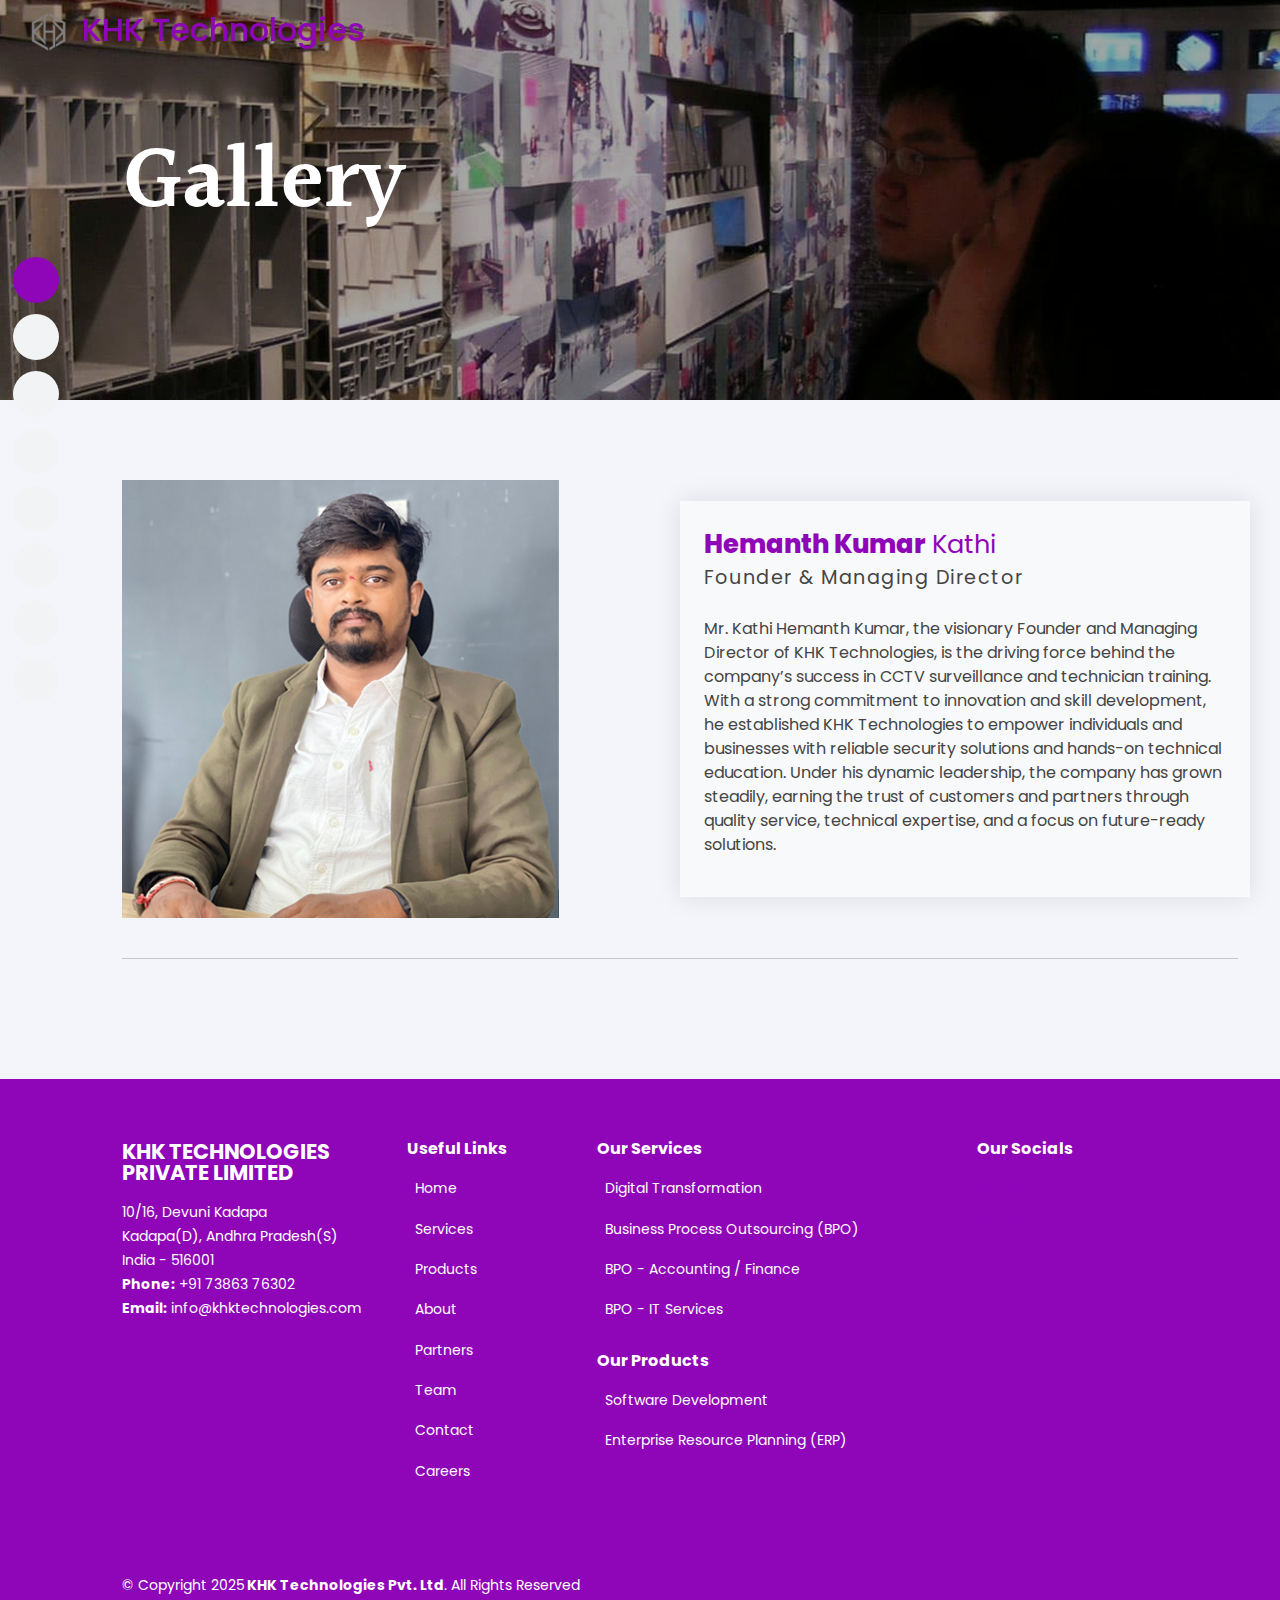
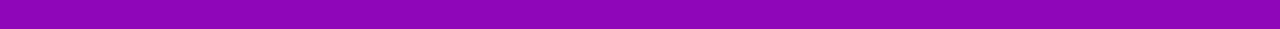
<file: gallery.html>
<!DOCTYPE html>
<html lang="en">

<head>
  <meta charset="UTF-8" />
  <meta http-equiv="X-UA-Compatible" content="IE=edge" />
  <meta name="viewport" content="width=device-width, initial-scale=1.0" />


  <meta name="description"
    content="KHK Technologies – Your trusted partner for advanced CCTV surveillance solutions and professional CCTV technician training. Secure your world, build your career" />
  <meta name="keywords" content="CCTV, Survilance Camera" />

  <!-- Favicons -->
  <link rel="apple-touch-icon" sizes="180x180" href="./assets/images/favicons/apple-touch-icon.png" />
  <link rel="icon" type="image/png" sizes="32x32" href="./assets/images/favicons/favicon-32x32.png" />
  <link rel="icon" type="image/png" sizes="16x16" href="./assets/images/favicons/favicon-16x16.png" />
  <link rel="manifest" href="./assets/images/favicons/site.webmanifest" />
  <link rel="mask-icon" href="./assets/images/favicons/safari-pinned-tab.svg" color="#5bbad5" />
  <meta name="msapplication-TileColor" content="#da532c" />
  <meta name="theme-color" content="#ffffff" />

  <!-- Vendor CSS Files -->
  <link href="./assets/vendor/bootstrap/css/bootstrap.min.css" rel="stylesheet" />

  <!-- Main CSS File -->
  <link href="./assets/css/style.min.css" rel="stylesheet" />

  <link rel="stylesheet" href="https://pro.fontawesome.com/releases/v5.10.0/css/all.css"
    integrity="sha384-AYmEC3Yw5cVb3ZcuHtOA93w35dYTsvhLPVnYs9eStHfGJvOvKxVfELGroGkvsg+p" crossorigin="anonymous" />

  <title>Craftsol Systems - Team</title>
</head>

<body id="team">
  <!-- ======= Pre-Loader ======= -->
  <div id="preloader">
    <div class="svg-container">
      <svg width="305" height="56" viewBox="0 0 305 56" fill="none" xmlns="http://www.w3.org/2000/svg">
        <path id="c"
          d="M0.309998 35.61C0.309998 31.5967 1.12666 28.0967 2.76 25.11C4.39333 22.0767 6.65666 19.7433 9.55 18.11C12.4433 16.43 15.7567 15.59 19.49 15.59C24.2967 15.59 28.2633 16.8033 31.39 19.23C34.5633 21.61 36.6867 24.97 37.76 29.31H27.19C26.63 27.63 25.6733 26.3233 24.32 25.39C23.0133 24.41 21.38 23.92 19.42 23.92C16.62 23.92 14.4033 24.9467 12.77 27C11.1367 29.0067 10.32 31.8767 10.32 35.61C10.32 39.2967 11.1367 42.1667 12.77 44.22C14.4033 46.2267 16.62 47.23 19.42 47.23C23.3867 47.23 25.9767 45.4567 27.19 41.91H37.76C36.6867 46.11 34.5633 49.4467 31.39 51.92C28.2167 54.3933 24.25 55.63 19.49 55.63C15.7567 55.63 12.4433 54.8133 9.55 53.18C6.65666 51.5 4.39333 49.1667 2.76 46.18C1.12666 43.1467 0.309998 39.6233 0.309998 35.61Z" />
        <g id="r-a-f">
          <path id="r"
            d="M54.7394 22.24C55.9994 20.1867 57.6327 18.5767 59.6394 17.41C61.6927 16.2433 64.026 15.66 66.6394 15.66V25.95H64.0494C60.9694 25.95 58.636 26.6733 57.0494 28.12C55.5094 29.5667 54.7394 32.0867 54.7394 35.68V55H44.9394V16.22H54.7394V22.24Z" />
          <path id="a"
            d="M70.7202 35.47C70.7202 31.55 71.4902 28.0733 73.0302 25.04C74.6168 22.0067 76.7402 19.6733 79.4002 18.04C82.1068 16.4067 85.1168 15.59 88.4302 15.59C91.3235 15.59 93.8435 16.1733 95.9902 17.34C98.1835 18.5067 99.9335 19.9767 101.24 21.75V16.22H111.11V55H101.24V49.33C99.9802 51.15 98.2302 52.6667 95.9902 53.88C93.7968 55.0467 91.2535 55.63 88.3602 55.63C85.0935 55.63 82.1068 54.79 79.4002 53.11C76.7402 51.43 74.6168 49.0733 73.0302 46.04C71.4902 42.96 70.7202 39.4367 70.7202 35.47ZM101.24 35.61C101.24 33.23 100.773 31.2 99.8402 29.52C98.9068 27.7933 97.6468 26.4867 96.0602 25.6C94.4735 24.6667 92.7702 24.2 90.9502 24.2C89.1302 24.2 87.4502 24.6433 85.9102 25.53C84.3702 26.4167 83.1102 27.7233 82.1302 29.45C81.1968 31.13 80.7302 33.1367 80.7302 35.47C80.7302 37.8033 81.1968 39.8567 82.1302 41.63C83.1102 43.3567 84.3702 44.6867 85.9102 45.62C87.4968 46.5533 89.1768 47.02 90.9502 47.02C92.7702 47.02 94.4735 46.5767 96.0602 45.69C97.6468 44.7567 98.9068 43.45 99.8402 41.77C100.773 40.0433 101.24 37.99 101.24 35.61Z" />
          <path id="f"
            d="M138.462 24.27H131.672V55H121.732V24.27H117.322V16.22H121.732V14.26C121.732 9.5 123.085 6 125.792 3.76C128.498 1.52 132.582 0.469998 138.042 0.609999V8.87C135.662 8.82333 134.005 9.22 133.072 10.06C132.138 10.9 131.672 12.4167 131.672 14.61V16.22H138.462V24.27Z" />
        </g>

        <path id="t"
          d="M156.222 24.27V43.03C156.222 44.3367 156.526 45.2933 157.132 45.9C157.786 46.46 158.859 46.74 160.352 46.74H164.902V55H158.742C150.482 55 146.352 50.9867 146.352 42.96V24.27H141.732V16.22H146.352V6.63H156.222V16.22H164.902V24.27H156.222Z" />
        <g id="s-o-l">
          <path id="s-one"
            d="M186.791 55.63C183.618 55.63 180.771 55.07 178.251 53.95C175.731 52.7833 173.724 51.22 172.231 49.26C170.784 47.3 169.991 45.13 169.851 42.75H179.721C179.908 44.2433 180.631 45.48 181.891 46.46C183.198 47.44 184.808 47.93 186.721 47.93C188.588 47.93 190.034 47.5567 191.061 46.81C192.134 46.0633 192.671 45.1067 192.671 43.94C192.671 42.68 192.018 41.7467 190.711 41.14C189.451 40.4867 187.421 39.7867 184.621 39.04C181.728 38.34 179.348 37.6167 177.481 36.87C175.661 36.1233 174.074 34.98 172.721 33.44C171.414 31.9 170.761 29.8233 170.761 27.21C170.761 25.0633 171.368 23.1033 172.581 21.33C173.841 19.5567 175.614 18.1567 177.901 17.13C180.234 16.1033 182.964 15.59 186.091 15.59C190.711 15.59 194.398 16.7567 197.151 19.09C199.904 21.3767 201.421 24.48 201.701 28.4H192.321C192.181 26.86 191.528 25.6467 190.361 24.76C189.241 23.8267 187.724 23.36 185.811 23.36C184.038 23.36 182.661 23.6867 181.681 24.34C180.748 24.9933 180.281 25.9033 180.281 27.07C180.281 28.3767 180.934 29.38 182.241 30.08C183.548 30.7333 185.578 31.41 188.331 32.11C191.131 32.81 193.441 33.5333 195.261 34.28C197.081 35.0267 198.644 36.1933 199.951 37.78C201.304 39.32 202.004 41.3733 202.051 43.94C202.051 46.18 201.421 48.1867 200.161 49.96C198.948 51.7333 197.174 53.1333 194.841 54.16C192.554 55.14 189.871 55.63 186.791 55.63Z" />
          <path id="o"
            d="M227.316 55.63C223.582 55.63 220.222 54.8133 217.236 53.18C214.249 51.5 211.892 49.1433 210.166 46.11C208.486 43.0767 207.646 39.5767 207.646 35.61C207.646 31.6433 208.509 28.1433 210.236 25.11C212.009 22.0767 214.412 19.7433 217.446 18.11C220.479 16.43 223.862 15.59 227.596 15.59C231.329 15.59 234.712 16.43 237.746 18.11C240.779 19.7433 243.159 22.0767 244.886 25.11C246.659 28.1433 247.546 31.6433 247.546 35.61C247.546 39.5767 246.636 43.0767 244.816 46.11C243.042 49.1433 240.616 51.5 237.536 53.18C234.502 54.8133 231.096 55.63 227.316 55.63ZM227.316 47.09C229.089 47.09 230.746 46.67 232.286 45.83C233.872 44.9433 235.132 43.6367 236.066 41.91C236.999 40.1833 237.466 38.0833 237.466 35.61C237.466 31.9233 236.486 29.1 234.526 27.14C232.612 25.1333 230.256 24.13 227.456 24.13C224.656 24.13 222.299 25.1333 220.386 27.14C218.519 29.1 217.586 31.9233 217.586 35.61C217.586 39.2967 218.496 42.1433 220.316 44.15C222.182 46.11 224.516 47.09 227.316 47.09Z" />
          <path id="l" d="M264.534 3.2V55H254.734V3.2H264.534Z" />
        </g>

        <path id="s"
          d="M289.057 55.63C285.883 55.63 283.037 55.07 280.517 53.95C277.997 52.7833 275.99 51.22 274.497 49.26C273.05 47.3 272.257 45.13 272.117 42.75H281.987C282.173 44.2433 282.897 45.48 284.157 46.46C285.463 47.44 287.073 47.93 288.987 47.93C290.853 47.93 292.3 47.5567 293.327 46.81C294.4 46.0633 294.937 45.1067 294.937 43.94C294.937 42.68 294.283 41.7467 292.977 41.14C291.717 40.4867 289.687 39.7867 286.887 39.04C283.993 38.34 281.613 37.6167 279.747 36.87C277.927 36.1233 276.34 34.98 274.987 33.44C273.68 31.9 273.027 29.8233 273.027 27.21C273.027 25.0633 273.633 23.1033 274.847 21.33C276.107 19.5567 277.88 18.1567 280.167 17.13C282.5 16.1033 285.23 15.59 288.357 15.59C292.977 15.59 296.663 16.7567 299.417 19.09C302.17 21.3767 303.687 24.48 303.967 28.4H294.587C294.447 26.86 293.793 25.6467 292.627 24.76C291.507 23.8267 289.99 23.36 288.077 23.36C286.303 23.36 284.927 23.6867 283.947 24.34C283.013 24.9933 282.547 25.9033 282.547 27.07C282.547 28.3767 283.2 29.38 284.507 30.08C285.813 30.7333 287.843 31.41 290.597 32.11C293.397 32.81 295.707 33.5333 297.527 34.28C299.347 35.0267 300.91 36.1933 302.217 37.78C303.57 39.32 304.27 41.3733 304.317 43.94C304.317 46.18 303.687 48.1867 302.427 49.96C301.213 51.7333 299.44 53.1333 297.107 54.16C294.82 55.14 292.137 55.63 289.057 55.63Z" />
      </svg>
    </div>
  </div>
  <!-- End #preloader -->

  <!-- ======= Mobile nav toggle button ======= -->
  <i class="fal fa-bars mobile-nav-toggle d-lg-none"></i>
  <!-- ======= Header ======= -->
  <header id="header" class="">
    <div class="position-relative h-100 d-flex flex-column overflow-auto">
      <nav id="navbar" class="navbar nav-menu">
        <ul>
          <li>
            <a href="/index.html" class="nav-link scrollto active"><i class="fal fa-home"></i> <span>Home</span></a>
          </li>
          <li>
            <a href="/index.html#services" class="nav-link scrollto"><i class="fal fa-user-cog"></i> <span>Services</span></a>
          </li>
          <li>
            <a href="#products" class="nav-link scrollto"><i class="fal fa-box-open"></i> <span>Products</span></a>
          </li>
          <li>
            <a href="./team.html" class="nav-link scrollto"><i class="fal fa-user-friends"></i> <span>Team</span></a>
          </li>  
          <li>
            <a href="./gallery.html" class="nav-link scrollto"><i class="fal fa-film"></i> <span>Gallery</span></a>
          </li>
          <li>
            <a href="./careers.html" class="nav-link scrollto"><i class="fal fa-business-time"></i>
              <span>Careers</span></a>
          </li>
          <li>
            <a href="#about" class="nav-link scrollto"><i class="fal fa-info-circle"></i><span>About</span></a>
          </li>          
          <li>
            <a href="./contact.html" class="nav-link scrollto"><i class="fal fa-address-book"></i>
              <span>Contact</span></a>
          </li>  

        </ul>
      </nav>
    </div>
  </header>
  <!-- End Header -->

  <div id="logo-header" class="d-flex align-items-center">
    <!-- Logo -->
    <div class="logo">
      <h3 class="">
        <a href="#home" class="d-flex align-items-center gap-2"> 
          <img src="assets/images/khk.png" alt="KHK Logo" class="logo-img">
          <span>KHK Technologies</span>
        </a>
      </h3>
    </div>
    <!-- End logo -->
  </div>

  <div class="
        page-header
        position-relative
        d-flex
        align-items-center
        justify-content-center
        overflow-hidden
      ">
    <img class="position-absolute" src="./assets/images/gallery1.jpg" alt="" />
    <div class="
          position-absolute
          w-100
          h-100
          d-flex
          flex-column
          align-items-start
          justify-content-end
        ">
      <div class="position-relative w-100 h-100">
        <div class="content-container w-100 h-100">
          <div class="
                container
                w-100
                h-100
                d-flex
                flex-column
                align-items-start
                justify-content-center
              ">
            <p><span>Gallery</span></p>
          </div>
        </div>
      </div>
    </div>
  </div>

  <section class="team-section section-bg">
    <div class="content-container">
      <div class="container">
        <article class="d-flex align-items-center justify-content-center">
          <div class="row align-items-center">
            <div class="col-lg-6 d-flex align-items-center justify-content-start">
              <img src="./assets/images/team/MD.jpg" alt="" />
            </div>

            <div class="info-box col-lg-6 bg-light p-4">
              <div class="name"><span>Hemanth Kumar</span> Kathi</div>
              <div class="designation">Founder & Managing Director</div>
              <div class="details">
                <p>
                Mr. Kathi Hemanth Kumar, the visionary Founder and Managing Director of KHK Technologies, is the driving force behind the company’s success in CCTV surveillance and technician training. With a strong commitment to innovation and skill development, he established KHK Technologies to empower individuals and businesses with reliable security solutions and hands-on technical education. Under his dynamic leadership, the company has grown steadily, earning the trust of customers and partners through quality service, technical expertise, and a focus on future-ready solutions.
                </p>
              </div>
            </div>
          </div>
        </article>

        <br />
        <hr />
        <br />


      </div>
    </div>
  </section>

  <footer id="footer">
    <div class="content-container">
      <div class="footer-top">
        <div class="container">
          <div class="row">
            <div class="col-lg-3 col-md-6 footer-contact">
              <h3>KHK TECHNOLOGIES PRIVATE LIMITED</h3>
              <p>
                10/16, Devuni Kadapa <br />
                Kadapa(D), Andhra Pradesh(S)<br />
                India - 516001 <br />
                <strong>Phone:</strong> +91 73863 76302<br />
                <strong>Email:</strong> info@khktechnologies.com<br />
              </p>
             
            </div>
            <div class="col-lg-2 col-md-6 footer-links">
              <h4>Useful Links</h4>
              <ul>
                <li>
                  <a href="#home">Home</a>
                </li>
                <li>
                  <a href="#services">Services</a>
                </li>
                <li>
                  <a href="#products">Products</a>
                </li>
                <li>
                  <a href="#about">About</a>
                </li>
                <li>
                  <a href="#partners">Partners</a>
                </li>
                <li>
                  <a href="./team.html">Team</a>
                </li>
                <li>
                  <a href="./contact.html">Contact</a>
                </li>
                <li>
                  <a href="./careers.html">Careers</a>
                </li>
              </ul>
            </div>
            <div class="col-lg-4 col-md-6 footer-links">
              <h4>Our Services</h4>
              <ul>
                <li>
                  <a href="./services/digital-transformation.html">Digital Transformation</a>
                </li>
                <li>
                  <a href="./services/bpo.html" rel="noopener noreferrer">Business Process Outsourcing (BPO)</a>
                </li>
                <li>
                  <a href="./services/finance.html" rel="noopener noreferrer">BPO - Accounting / Finance</a>
                </li>
                <li>
                  <a href="./services/software.html" rel="noopener noreferrer">BPO - IT Services
                  </a>
                </li>
              </ul>
              <br />
              <h4>Our Products</h4>
              <ul>
                <li>
                  <a href="./products/software-dev.html" rel="noopener noreferrer">Software Development</a>
                </li>
                <li>
                  <a href="./products/erd.html" rel="noopener noreferrer">Enterprise Resource Planning (ERP)</a>
                </li>
              </ul>
            </div>
            <div class="col-lg-3 col-md-6 footer-links">
              <h4>Our Socials</h4>
              <div class="social-links mt-3">
                <a href="https://www.facebook.com/CraftSol-Systems-100323565612900/" class="facebook" target="_blank"><i
                    class="fab fa-facebook-f"></i></a>
                <a href="https://www.linkedin.com/company/craftsol-systems/" class="linkedin" target="_blank"><i
                    class="fab fa-linkedin-in"></i></a>
              </div>
            </div>
          </div>
        </div>
      </div>
      <div class="container py-4">
        <div class="copyright">
          &copy; Copyright 2025<strong><span> KHK Technologies Pvt. Ltd</span></strong>. All Rights Reserved
        </div>
      </div>
    </div>
  </footer>

  <a href="#" class="back-to-top d-flex align-items-center justify-content-center">
    <i class="fal fa-long-arrow-alt-up"></i></a>

  <!-- Vendor JS Files -->
  <script src="./assets/vendor/bootstrap/js/bootstrap.bundle.min.js"></script>
  <script src="./assets/vendor/swiper/swiper-bundle.min.js"></script>

  <!-- Template Main JS File -->
  <script src="./assets/js/main.min.js"></script>
</body>

</html>
</file>
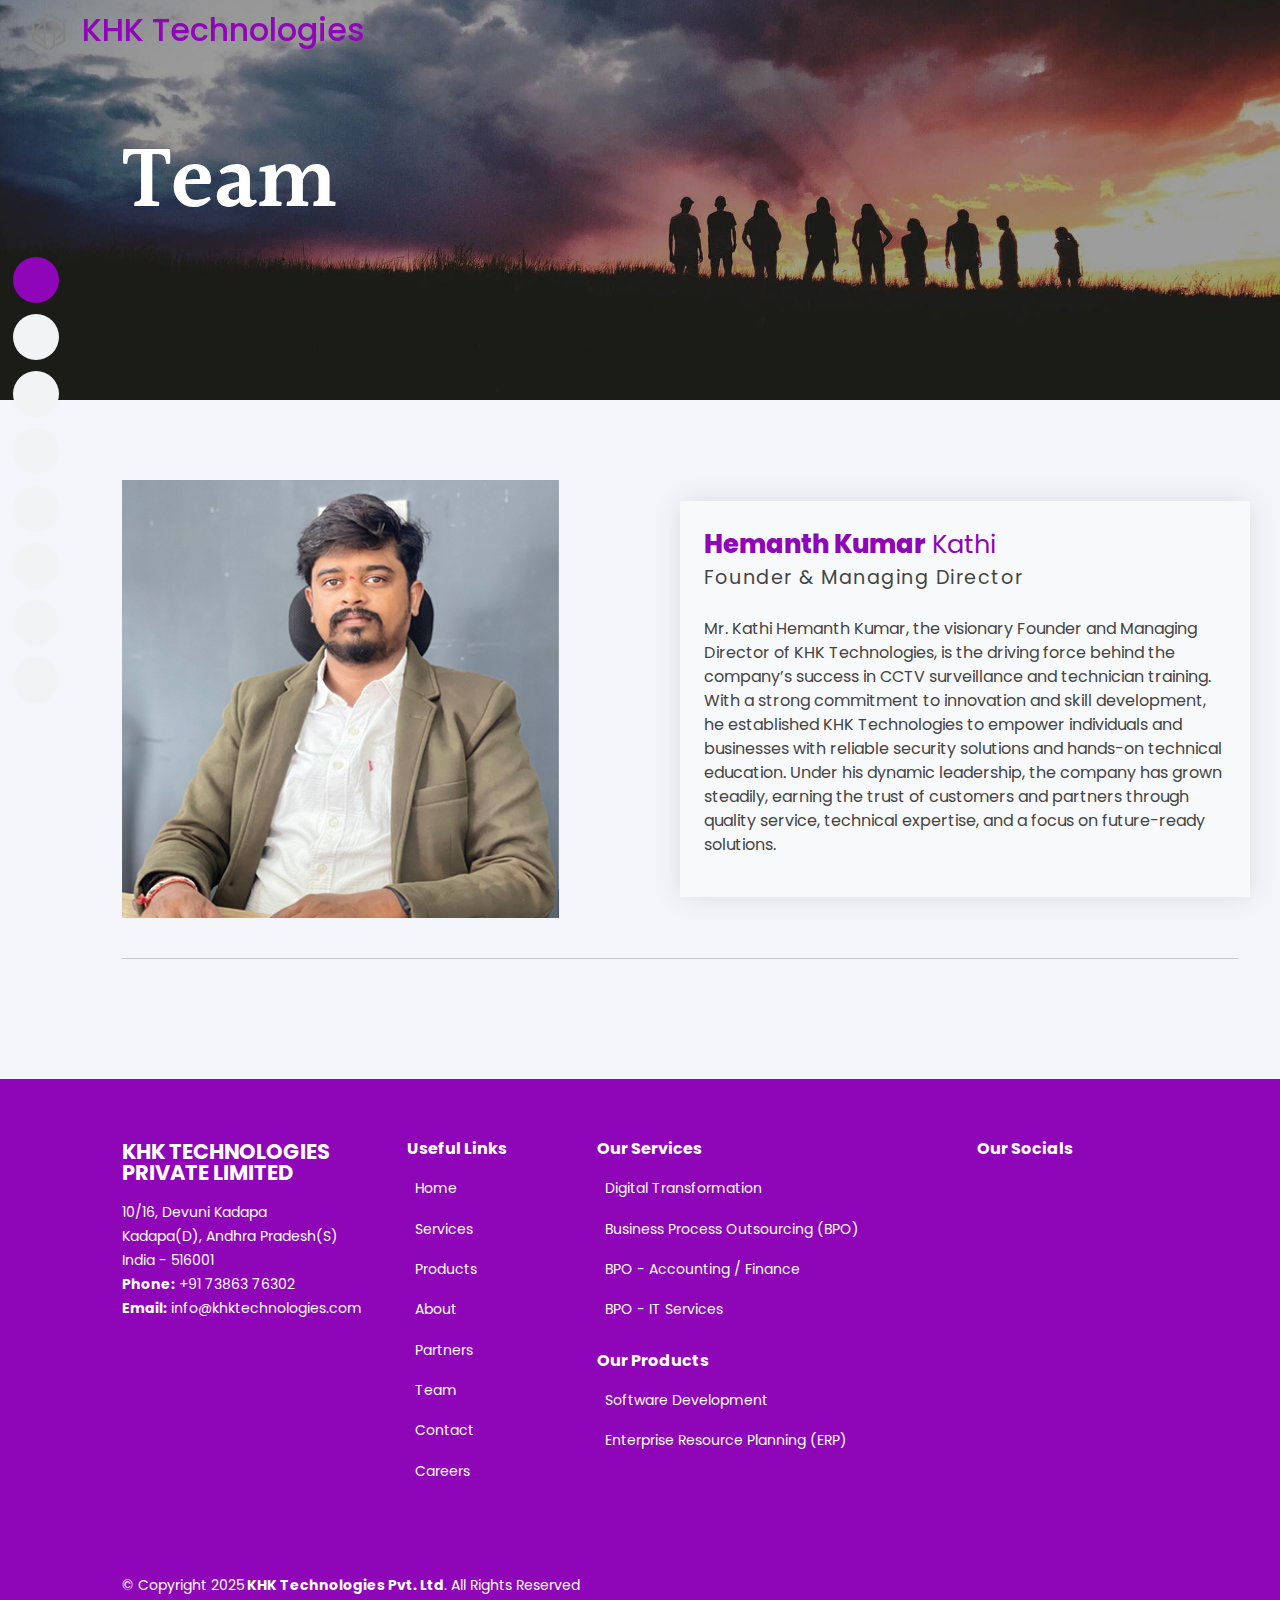
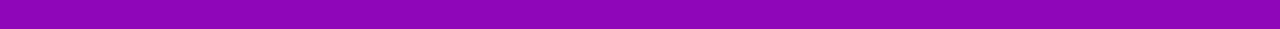
<file: team.html>
<!DOCTYPE html>
<html lang="en">

<head>
  <meta charset="UTF-8" />
  <meta http-equiv="X-UA-Compatible" content="IE=edge" />
  <meta name="viewport" content="width=device-width, initial-scale=1.0" />


  <meta name="description"
    content="KHK Technologies – Your trusted partner for advanced CCTV surveillance solutions and professional CCTV technician training. Secure your world, build your career" />
  <meta name="keywords" content="CCTV, Survilance Camera" />

  <!-- Favicons -->
  <link rel="apple-touch-icon" sizes="180x180" href="./assets/images/favicons/apple-touch-icon.png" />
  <link rel="icon" type="image/png" sizes="32x32" href="./assets/images/favicons/favicon-32x32.png" />
  <link rel="icon" type="image/png" sizes="16x16" href="./assets/images/favicons/favicon-16x16.png" />
  <link rel="manifest" href="./assets/images/favicons/site.webmanifest" />
  <link rel="mask-icon" href="./assets/images/favicons/safari-pinned-tab.svg" color="#5bbad5" />
  <meta name="msapplication-TileColor" content="#da532c" />
  <meta name="theme-color" content="#ffffff" />

  <!-- Vendor CSS Files -->
  <link href="./assets/vendor/bootstrap/css/bootstrap.min.css" rel="stylesheet" />

  <!-- Main CSS File -->
  <link href="./assets/css/style.min.css" rel="stylesheet" />

  <link rel="stylesheet" href="https://pro.fontawesome.com/releases/v5.10.0/css/all.css"
    integrity="sha384-AYmEC3Yw5cVb3ZcuHtOA93w35dYTsvhLPVnYs9eStHfGJvOvKxVfELGroGkvsg+p" crossorigin="anonymous" />

  <title>Craftsol Systems - Team</title>
</head>

<body id="team">
  <!-- ======= Pre-Loader ======= -->
  <div id="preloader">
    <div class="svg-container">
      <svg width="305" height="56" viewBox="0 0 305 56" fill="none" xmlns="http://www.w3.org/2000/svg">
        <path id="c"
          d="M0.309998 35.61C0.309998 31.5967 1.12666 28.0967 2.76 25.11C4.39333 22.0767 6.65666 19.7433 9.55 18.11C12.4433 16.43 15.7567 15.59 19.49 15.59C24.2967 15.59 28.2633 16.8033 31.39 19.23C34.5633 21.61 36.6867 24.97 37.76 29.31H27.19C26.63 27.63 25.6733 26.3233 24.32 25.39C23.0133 24.41 21.38 23.92 19.42 23.92C16.62 23.92 14.4033 24.9467 12.77 27C11.1367 29.0067 10.32 31.8767 10.32 35.61C10.32 39.2967 11.1367 42.1667 12.77 44.22C14.4033 46.2267 16.62 47.23 19.42 47.23C23.3867 47.23 25.9767 45.4567 27.19 41.91H37.76C36.6867 46.11 34.5633 49.4467 31.39 51.92C28.2167 54.3933 24.25 55.63 19.49 55.63C15.7567 55.63 12.4433 54.8133 9.55 53.18C6.65666 51.5 4.39333 49.1667 2.76 46.18C1.12666 43.1467 0.309998 39.6233 0.309998 35.61Z" />
        <g id="r-a-f">
          <path id="r"
            d="M54.7394 22.24C55.9994 20.1867 57.6327 18.5767 59.6394 17.41C61.6927 16.2433 64.026 15.66 66.6394 15.66V25.95H64.0494C60.9694 25.95 58.636 26.6733 57.0494 28.12C55.5094 29.5667 54.7394 32.0867 54.7394 35.68V55H44.9394V16.22H54.7394V22.24Z" />
          <path id="a"
            d="M70.7202 35.47C70.7202 31.55 71.4902 28.0733 73.0302 25.04C74.6168 22.0067 76.7402 19.6733 79.4002 18.04C82.1068 16.4067 85.1168 15.59 88.4302 15.59C91.3235 15.59 93.8435 16.1733 95.9902 17.34C98.1835 18.5067 99.9335 19.9767 101.24 21.75V16.22H111.11V55H101.24V49.33C99.9802 51.15 98.2302 52.6667 95.9902 53.88C93.7968 55.0467 91.2535 55.63 88.3602 55.63C85.0935 55.63 82.1068 54.79 79.4002 53.11C76.7402 51.43 74.6168 49.0733 73.0302 46.04C71.4902 42.96 70.7202 39.4367 70.7202 35.47ZM101.24 35.61C101.24 33.23 100.773 31.2 99.8402 29.52C98.9068 27.7933 97.6468 26.4867 96.0602 25.6C94.4735 24.6667 92.7702 24.2 90.9502 24.2C89.1302 24.2 87.4502 24.6433 85.9102 25.53C84.3702 26.4167 83.1102 27.7233 82.1302 29.45C81.1968 31.13 80.7302 33.1367 80.7302 35.47C80.7302 37.8033 81.1968 39.8567 82.1302 41.63C83.1102 43.3567 84.3702 44.6867 85.9102 45.62C87.4968 46.5533 89.1768 47.02 90.9502 47.02C92.7702 47.02 94.4735 46.5767 96.0602 45.69C97.6468 44.7567 98.9068 43.45 99.8402 41.77C100.773 40.0433 101.24 37.99 101.24 35.61Z" />
          <path id="f"
            d="M138.462 24.27H131.672V55H121.732V24.27H117.322V16.22H121.732V14.26C121.732 9.5 123.085 6 125.792 3.76C128.498 1.52 132.582 0.469998 138.042 0.609999V8.87C135.662 8.82333 134.005 9.22 133.072 10.06C132.138 10.9 131.672 12.4167 131.672 14.61V16.22H138.462V24.27Z" />
        </g>

        <path id="t"
          d="M156.222 24.27V43.03C156.222 44.3367 156.526 45.2933 157.132 45.9C157.786 46.46 158.859 46.74 160.352 46.74H164.902V55H158.742C150.482 55 146.352 50.9867 146.352 42.96V24.27H141.732V16.22H146.352V6.63H156.222V16.22H164.902V24.27H156.222Z" />
        <g id="s-o-l">
          <path id="s-one"
            d="M186.791 55.63C183.618 55.63 180.771 55.07 178.251 53.95C175.731 52.7833 173.724 51.22 172.231 49.26C170.784 47.3 169.991 45.13 169.851 42.75H179.721C179.908 44.2433 180.631 45.48 181.891 46.46C183.198 47.44 184.808 47.93 186.721 47.93C188.588 47.93 190.034 47.5567 191.061 46.81C192.134 46.0633 192.671 45.1067 192.671 43.94C192.671 42.68 192.018 41.7467 190.711 41.14C189.451 40.4867 187.421 39.7867 184.621 39.04C181.728 38.34 179.348 37.6167 177.481 36.87C175.661 36.1233 174.074 34.98 172.721 33.44C171.414 31.9 170.761 29.8233 170.761 27.21C170.761 25.0633 171.368 23.1033 172.581 21.33C173.841 19.5567 175.614 18.1567 177.901 17.13C180.234 16.1033 182.964 15.59 186.091 15.59C190.711 15.59 194.398 16.7567 197.151 19.09C199.904 21.3767 201.421 24.48 201.701 28.4H192.321C192.181 26.86 191.528 25.6467 190.361 24.76C189.241 23.8267 187.724 23.36 185.811 23.36C184.038 23.36 182.661 23.6867 181.681 24.34C180.748 24.9933 180.281 25.9033 180.281 27.07C180.281 28.3767 180.934 29.38 182.241 30.08C183.548 30.7333 185.578 31.41 188.331 32.11C191.131 32.81 193.441 33.5333 195.261 34.28C197.081 35.0267 198.644 36.1933 199.951 37.78C201.304 39.32 202.004 41.3733 202.051 43.94C202.051 46.18 201.421 48.1867 200.161 49.96C198.948 51.7333 197.174 53.1333 194.841 54.16C192.554 55.14 189.871 55.63 186.791 55.63Z" />
          <path id="o"
            d="M227.316 55.63C223.582 55.63 220.222 54.8133 217.236 53.18C214.249 51.5 211.892 49.1433 210.166 46.11C208.486 43.0767 207.646 39.5767 207.646 35.61C207.646 31.6433 208.509 28.1433 210.236 25.11C212.009 22.0767 214.412 19.7433 217.446 18.11C220.479 16.43 223.862 15.59 227.596 15.59C231.329 15.59 234.712 16.43 237.746 18.11C240.779 19.7433 243.159 22.0767 244.886 25.11C246.659 28.1433 247.546 31.6433 247.546 35.61C247.546 39.5767 246.636 43.0767 244.816 46.11C243.042 49.1433 240.616 51.5 237.536 53.18C234.502 54.8133 231.096 55.63 227.316 55.63ZM227.316 47.09C229.089 47.09 230.746 46.67 232.286 45.83C233.872 44.9433 235.132 43.6367 236.066 41.91C236.999 40.1833 237.466 38.0833 237.466 35.61C237.466 31.9233 236.486 29.1 234.526 27.14C232.612 25.1333 230.256 24.13 227.456 24.13C224.656 24.13 222.299 25.1333 220.386 27.14C218.519 29.1 217.586 31.9233 217.586 35.61C217.586 39.2967 218.496 42.1433 220.316 44.15C222.182 46.11 224.516 47.09 227.316 47.09Z" />
          <path id="l" d="M264.534 3.2V55H254.734V3.2H264.534Z" />
        </g>

        <path id="s"
          d="M289.057 55.63C285.883 55.63 283.037 55.07 280.517 53.95C277.997 52.7833 275.99 51.22 274.497 49.26C273.05 47.3 272.257 45.13 272.117 42.75H281.987C282.173 44.2433 282.897 45.48 284.157 46.46C285.463 47.44 287.073 47.93 288.987 47.93C290.853 47.93 292.3 47.5567 293.327 46.81C294.4 46.0633 294.937 45.1067 294.937 43.94C294.937 42.68 294.283 41.7467 292.977 41.14C291.717 40.4867 289.687 39.7867 286.887 39.04C283.993 38.34 281.613 37.6167 279.747 36.87C277.927 36.1233 276.34 34.98 274.987 33.44C273.68 31.9 273.027 29.8233 273.027 27.21C273.027 25.0633 273.633 23.1033 274.847 21.33C276.107 19.5567 277.88 18.1567 280.167 17.13C282.5 16.1033 285.23 15.59 288.357 15.59C292.977 15.59 296.663 16.7567 299.417 19.09C302.17 21.3767 303.687 24.48 303.967 28.4H294.587C294.447 26.86 293.793 25.6467 292.627 24.76C291.507 23.8267 289.99 23.36 288.077 23.36C286.303 23.36 284.927 23.6867 283.947 24.34C283.013 24.9933 282.547 25.9033 282.547 27.07C282.547 28.3767 283.2 29.38 284.507 30.08C285.813 30.7333 287.843 31.41 290.597 32.11C293.397 32.81 295.707 33.5333 297.527 34.28C299.347 35.0267 300.91 36.1933 302.217 37.78C303.57 39.32 304.27 41.3733 304.317 43.94C304.317 46.18 303.687 48.1867 302.427 49.96C301.213 51.7333 299.44 53.1333 297.107 54.16C294.82 55.14 292.137 55.63 289.057 55.63Z" />
      </svg>
    </div>
  </div>
  <!-- End #preloader -->

  <!-- ======= Mobile nav toggle button ======= -->
  <i class="fal fa-bars mobile-nav-toggle d-lg-none"></i>
  <!-- ======= Header ======= -->
  <header id="header" class="">
    <div class="position-relative h-100 d-flex flex-column overflow-auto">
      <nav id="navbar" class="navbar nav-menu">
        <ul>
          <li>
            <a href="/index.html" class="nav-link scrollto active"><i class="fal fa-home"></i> <span>Home</span></a>
          </li>
          <li>
            <a href="/index.html#services" class="nav-link scrollto"><i class="fal fa-user-cog"></i> <span>Services</span></a>
          </li>
          <li>
            <a href="#products" class="nav-link scrollto"><i class="fal fa-box-open"></i> <span>Products</span></a>
          </li>
          <li>
            <a href="./team.html" class="nav-link scrollto"><i class="fal fa-user-friends"></i> <span>Team</span></a>
          </li>  
          <li>
            <a href="./team.html" class="nav-link scrollto"><i class="fal fa-film"></i> <span>Gallery</span></a>
          </li>
          <li>
            <a href="./careers.html" class="nav-link scrollto"><i class="fal fa-business-time"></i>
              <span>Careers</span></a>
          </li>
          <li>
            <a href="#about" class="nav-link scrollto"><i class="fal fa-info-circle"></i><span>About</span></a>
          </li>          
          <li>
            <a href="./contact.html" class="nav-link scrollto"><i class="fal fa-address-book"></i>
              <span>Contact</span></a>
          </li>  

        </ul>
      </nav>
    </div>
  </header>
  <!-- End Header -->

  <div id="logo-header" class="d-flex align-items-center">
    <!-- Logo -->
    <div class="logo">
      <h3 class="">
        <a href="#home" class="d-flex align-items-center gap-2"> 
          <img src="assets/images/khk.png" alt="KHK Logo" class="logo-img">
          <span>KHK Technologies</span>
        </a>
      </h3>
    </div>
    <!-- End logo -->
  </div>

  <div class="
        page-header
        position-relative
        d-flex
        align-items-center
        justify-content-center
        overflow-hidden
      ">
    <img class="position-absolute" src="./assets/images/team.jpg" alt="" />
    <div class="
          position-absolute
          w-100
          h-100
          d-flex
          flex-column
          align-items-start
          justify-content-end
        ">
      <div class="position-relative w-100 h-100">
        <div class="content-container w-100 h-100">
          <div class="
                container
                w-100
                h-100
                d-flex
                flex-column
                align-items-start
                justify-content-center
              ">
            <p><span>Team</span></p>
          </div>
        </div>
      </div>
    </div>
  </div>

  <section class="team-section section-bg">
    <div class="content-container">
      <div class="container">
        <article class="d-flex align-items-center justify-content-center">
          <div class="row align-items-center">
            <div class="col-lg-6 d-flex align-items-center justify-content-start">
              <img src="./assets/images/team/MD.jpg" alt="" />
            </div>

            <div class="info-box col-lg-6 bg-light p-4">
              <div class="name"><span>Hemanth Kumar</span> Kathi</div>
              <div class="designation">Founder & Managing Director</div>
              <div class="details">
                <p>
                Mr. Kathi Hemanth Kumar, the visionary Founder and Managing Director of KHK Technologies, is the driving force behind the company’s success in CCTV surveillance and technician training. With a strong commitment to innovation and skill development, he established KHK Technologies to empower individuals and businesses with reliable security solutions and hands-on technical education. Under his dynamic leadership, the company has grown steadily, earning the trust of customers and partners through quality service, technical expertise, and a focus on future-ready solutions.
                </p>
              </div>
            </div>
          </div>
        </article>

        <br />
        <hr />
        <br />


      </div>
    </div>
  </section>

  <footer id="footer">
    <div class="content-container">
      <div class="footer-top">
        <div class="container">
          <div class="row">
            <div class="col-lg-3 col-md-6 footer-contact">
              <h3>KHK TECHNOLOGIES PRIVATE LIMITED</h3>
              <p>
                10/16, Devuni Kadapa <br />
                Kadapa(D), Andhra Pradesh(S)<br />
                India - 516001 <br />
                <strong>Phone:</strong> +91 73863 76302<br />
                <strong>Email:</strong> info@khktechnologies.com<br />
              </p>
             
            </div>
            <div class="col-lg-2 col-md-6 footer-links">
              <h4>Useful Links</h4>
              <ul>
                <li>
                  <a href="#home">Home</a>
                </li>
                <li>
                  <a href="#services">Services</a>
                </li>
                <li>
                  <a href="#products">Products</a>
                </li>
                <li>
                  <a href="#about">About</a>
                </li>
                <li>
                  <a href="#partners">Partners</a>
                </li>
                <li>
                  <a href="./team.html">Team</a>
                </li>
                <li>
                  <a href="./contact.html">Contact</a>
                </li>
                <li>
                  <a href="./careers.html">Careers</a>
                </li>
              </ul>
            </div>
            <div class="col-lg-4 col-md-6 footer-links">
              <h4>Our Services</h4>
              <ul>
                <li>
                  <a href="./services/digital-transformation.html">Digital Transformation</a>
                </li>
                <li>
                  <a href="./services/bpo.html" rel="noopener noreferrer">Business Process Outsourcing (BPO)</a>
                </li>
                <li>
                  <a href="./services/finance.html" rel="noopener noreferrer">BPO - Accounting / Finance</a>
                </li>
                <li>
                  <a href="./services/software.html" rel="noopener noreferrer">BPO - IT Services
                  </a>
                </li>
              </ul>
              <br />
              <h4>Our Products</h4>
              <ul>
                <li>
                  <a href="./products/software-dev.html" rel="noopener noreferrer">Software Development</a>
                </li>
                <li>
                  <a href="./products/erd.html" rel="noopener noreferrer">Enterprise Resource Planning (ERP)</a>
                </li>
              </ul>
            </div>
            <div class="col-lg-3 col-md-6 footer-links">
              <h4>Our Socials</h4>
              <div class="social-links mt-3">
                <a href="https://www.facebook.com/CraftSol-Systems-100323565612900/" class="facebook" target="_blank"><i
                    class="fab fa-facebook-f"></i></a>
                <a href="https://www.linkedin.com/company/craftsol-systems/" class="linkedin" target="_blank"><i
                    class="fab fa-linkedin-in"></i></a>
              </div>
            </div>
          </div>
        </div>
      </div>
      <div class="container py-4">
        <div class="copyright">
          &copy; Copyright 2025<strong><span> KHK Technologies Pvt. Ltd</span></strong>. All Rights Reserved
        </div>
      </div>
    </div>
  </footer>

  <a href="#" class="back-to-top d-flex align-items-center justify-content-center">
    <i class="fal fa-long-arrow-alt-up"></i></a>

  <!-- Vendor JS Files -->
  <script src="./assets/vendor/bootstrap/js/bootstrap.bundle.min.js"></script>
  <script src="./assets/vendor/swiper/swiper-bundle.min.js"></script>

  <!-- Template Main JS File -->
  <script src="./assets/js/main.min.js"></script>
</body>

</html>
</file>
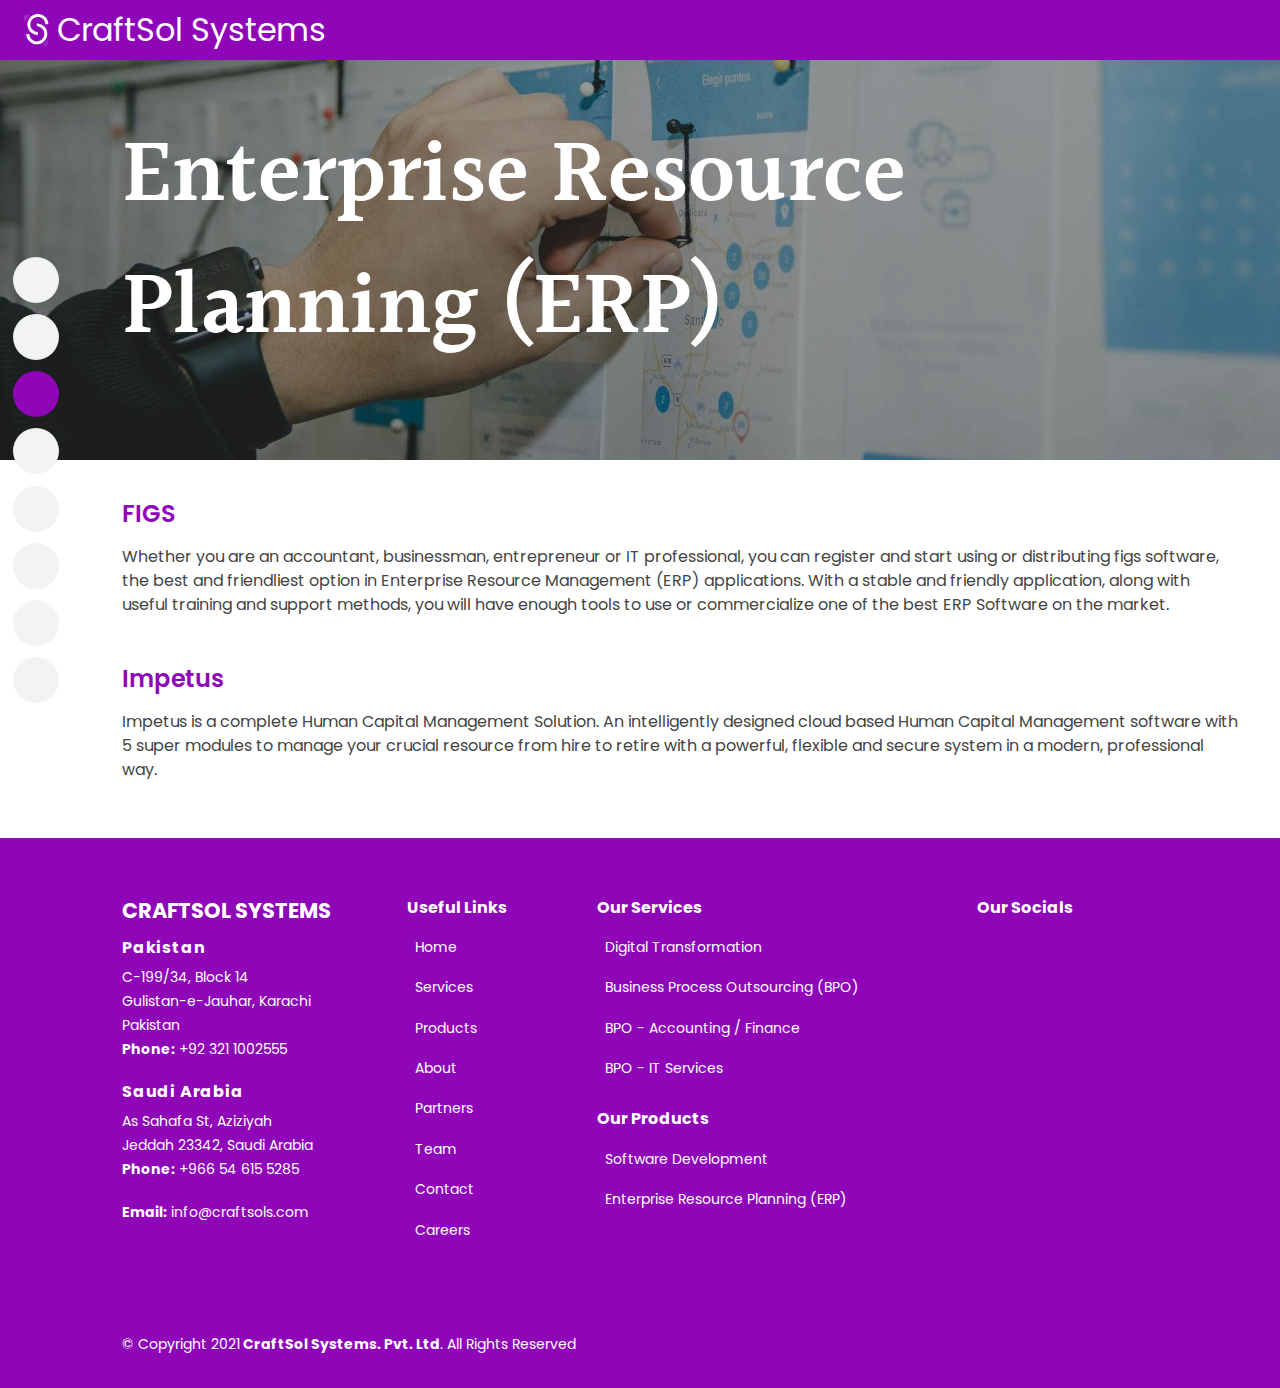
<file: products/erd.html>
<!DOCTYPE html>
<html lang="en">

<head>
    <meta charset="UTF-8" />
    <meta http-equiv="X-UA-Compatible" content="IE=edge" />
    <meta name="viewport" content="width=device-width, initial-scale=1.0" />

    <meta name="description"
        content="CraftSol Systems is a business solution provider offering state of the art IT, Finance/ Accounting & Tax and Human Resources systems and solutions." />
    <meta name="keywords" content="business, software, accounting" />

    <!-- Favicons -->
    <link rel="apple-touch-icon" sizes="180x180" href="../assets/images/favicons/apple-touch-icon.png" />
    <link rel="icon" type="image/png" sizes="32x32" href="../assets/images/favicons/favicon-32x32.png" />
    <link rel="icon" type="image/png" sizes="16x16" href="../assets/images/favicons/favicon-16x16.png" />
    <link rel="manifest" href="../assets/images/favicons/site.webmanifest" />
    <link rel="mask-icon" href="../assets/images/favicons/safari-pinned-tab.svg" color="#5bbad5" />
    <meta name="msapplication-TileColor" content="#da532c" />
    <meta name="theme-color" content="#ffffff" />

    <!-- Vendor CSS Files -->
    <link href="../assets/vendor/bootstrap/css/bootstrap.min.css" rel="stylesheet" />

    <!-- Main CSS File -->
    <link href="../assets/css/style.min.css" rel="stylesheet" />

    <link rel="stylesheet" href="https://pro.fontawesome.com/releases/v5.10.0/css/all.css"
        integrity="sha384-AYmEC3Yw5cVb3ZcuHtOA93w35dYTsvhLPVnYs9eStHfGJvOvKxVfELGroGkvsg+p" crossorigin="anonymous" />

    <title>Craftsol Systems - Enterprise Resource Planning</title>
</head>

<body id="products">
    <!-- ======= Pre-Loader ======= -->
    <div id="preloader">
        <div class="svg-container">
            <svg width="305" height="56" viewBox="0 0 305 56" fill="none" xmlns="http://www.w3.org/2000/svg">
                <path id="c"
                    d="M0.309998 35.61C0.309998 31.5967 1.12666 28.0967 2.76 25.11C4.39333 22.0767 6.65666 19.7433 9.55 18.11C12.4433 16.43 15.7567 15.59 19.49 15.59C24.2967 15.59 28.2633 16.8033 31.39 19.23C34.5633 21.61 36.6867 24.97 37.76 29.31H27.19C26.63 27.63 25.6733 26.3233 24.32 25.39C23.0133 24.41 21.38 23.92 19.42 23.92C16.62 23.92 14.4033 24.9467 12.77 27C11.1367 29.0067 10.32 31.8767 10.32 35.61C10.32 39.2967 11.1367 42.1667 12.77 44.22C14.4033 46.2267 16.62 47.23 19.42 47.23C23.3867 47.23 25.9767 45.4567 27.19 41.91H37.76C36.6867 46.11 34.5633 49.4467 31.39 51.92C28.2167 54.3933 24.25 55.63 19.49 55.63C15.7567 55.63 12.4433 54.8133 9.55 53.18C6.65666 51.5 4.39333 49.1667 2.76 46.18C1.12666 43.1467 0.309998 39.6233 0.309998 35.61Z" />
                <g id="r-a-f">
                    <path id="r"
                        d="M54.7394 22.24C55.9994 20.1867 57.6327 18.5767 59.6394 17.41C61.6927 16.2433 64.026 15.66 66.6394 15.66V25.95H64.0494C60.9694 25.95 58.636 26.6733 57.0494 28.12C55.5094 29.5667 54.7394 32.0867 54.7394 35.68V55H44.9394V16.22H54.7394V22.24Z" />
                    <path id="a"
                        d="M70.7202 35.47C70.7202 31.55 71.4902 28.0733 73.0302 25.04C74.6168 22.0067 76.7402 19.6733 79.4002 18.04C82.1068 16.4067 85.1168 15.59 88.4302 15.59C91.3235 15.59 93.8435 16.1733 95.9902 17.34C98.1835 18.5067 99.9335 19.9767 101.24 21.75V16.22H111.11V55H101.24V49.33C99.9802 51.15 98.2302 52.6667 95.9902 53.88C93.7968 55.0467 91.2535 55.63 88.3602 55.63C85.0935 55.63 82.1068 54.79 79.4002 53.11C76.7402 51.43 74.6168 49.0733 73.0302 46.04C71.4902 42.96 70.7202 39.4367 70.7202 35.47ZM101.24 35.61C101.24 33.23 100.773 31.2 99.8402 29.52C98.9068 27.7933 97.6468 26.4867 96.0602 25.6C94.4735 24.6667 92.7702 24.2 90.9502 24.2C89.1302 24.2 87.4502 24.6433 85.9102 25.53C84.3702 26.4167 83.1102 27.7233 82.1302 29.45C81.1968 31.13 80.7302 33.1367 80.7302 35.47C80.7302 37.8033 81.1968 39.8567 82.1302 41.63C83.1102 43.3567 84.3702 44.6867 85.9102 45.62C87.4968 46.5533 89.1768 47.02 90.9502 47.02C92.7702 47.02 94.4735 46.5767 96.0602 45.69C97.6468 44.7567 98.9068 43.45 99.8402 41.77C100.773 40.0433 101.24 37.99 101.24 35.61Z" />
                    <path id="f"
                        d="M138.462 24.27H131.672V55H121.732V24.27H117.322V16.22H121.732V14.26C121.732 9.5 123.085 6 125.792 3.76C128.498 1.52 132.582 0.469998 138.042 0.609999V8.87C135.662 8.82333 134.005 9.22 133.072 10.06C132.138 10.9 131.672 12.4167 131.672 14.61V16.22H138.462V24.27Z" />
                </g>

                <path id="t"
                    d="M156.222 24.27V43.03C156.222 44.3367 156.526 45.2933 157.132 45.9C157.786 46.46 158.859 46.74 160.352 46.74H164.902V55H158.742C150.482 55 146.352 50.9867 146.352 42.96V24.27H141.732V16.22H146.352V6.63H156.222V16.22H164.902V24.27H156.222Z" />
                <g id="s-o-l">
                    <path id="s-one"
                        d="M186.791 55.63C183.618 55.63 180.771 55.07 178.251 53.95C175.731 52.7833 173.724 51.22 172.231 49.26C170.784 47.3 169.991 45.13 169.851 42.75H179.721C179.908 44.2433 180.631 45.48 181.891 46.46C183.198 47.44 184.808 47.93 186.721 47.93C188.588 47.93 190.034 47.5567 191.061 46.81C192.134 46.0633 192.671 45.1067 192.671 43.94C192.671 42.68 192.018 41.7467 190.711 41.14C189.451 40.4867 187.421 39.7867 184.621 39.04C181.728 38.34 179.348 37.6167 177.481 36.87C175.661 36.1233 174.074 34.98 172.721 33.44C171.414 31.9 170.761 29.8233 170.761 27.21C170.761 25.0633 171.368 23.1033 172.581 21.33C173.841 19.5567 175.614 18.1567 177.901 17.13C180.234 16.1033 182.964 15.59 186.091 15.59C190.711 15.59 194.398 16.7567 197.151 19.09C199.904 21.3767 201.421 24.48 201.701 28.4H192.321C192.181 26.86 191.528 25.6467 190.361 24.76C189.241 23.8267 187.724 23.36 185.811 23.36C184.038 23.36 182.661 23.6867 181.681 24.34C180.748 24.9933 180.281 25.9033 180.281 27.07C180.281 28.3767 180.934 29.38 182.241 30.08C183.548 30.7333 185.578 31.41 188.331 32.11C191.131 32.81 193.441 33.5333 195.261 34.28C197.081 35.0267 198.644 36.1933 199.951 37.78C201.304 39.32 202.004 41.3733 202.051 43.94C202.051 46.18 201.421 48.1867 200.161 49.96C198.948 51.7333 197.174 53.1333 194.841 54.16C192.554 55.14 189.871 55.63 186.791 55.63Z" />
                    <path id="o"
                        d="M227.316 55.63C223.582 55.63 220.222 54.8133 217.236 53.18C214.249 51.5 211.892 49.1433 210.166 46.11C208.486 43.0767 207.646 39.5767 207.646 35.61C207.646 31.6433 208.509 28.1433 210.236 25.11C212.009 22.0767 214.412 19.7433 217.446 18.11C220.479 16.43 223.862 15.59 227.596 15.59C231.329 15.59 234.712 16.43 237.746 18.11C240.779 19.7433 243.159 22.0767 244.886 25.11C246.659 28.1433 247.546 31.6433 247.546 35.61C247.546 39.5767 246.636 43.0767 244.816 46.11C243.042 49.1433 240.616 51.5 237.536 53.18C234.502 54.8133 231.096 55.63 227.316 55.63ZM227.316 47.09C229.089 47.09 230.746 46.67 232.286 45.83C233.872 44.9433 235.132 43.6367 236.066 41.91C236.999 40.1833 237.466 38.0833 237.466 35.61C237.466 31.9233 236.486 29.1 234.526 27.14C232.612 25.1333 230.256 24.13 227.456 24.13C224.656 24.13 222.299 25.1333 220.386 27.14C218.519 29.1 217.586 31.9233 217.586 35.61C217.586 39.2967 218.496 42.1433 220.316 44.15C222.182 46.11 224.516 47.09 227.316 47.09Z" />
                    <path id="l" d="M264.534 3.2V55H254.734V3.2H264.534Z" />
                </g>

                <path id="s"
                    d="M289.057 55.63C285.883 55.63 283.037 55.07 280.517 53.95C277.997 52.7833 275.99 51.22 274.497 49.26C273.05 47.3 272.257 45.13 272.117 42.75H281.987C282.173 44.2433 282.897 45.48 284.157 46.46C285.463 47.44 287.073 47.93 288.987 47.93C290.853 47.93 292.3 47.5567 293.327 46.81C294.4 46.0633 294.937 45.1067 294.937 43.94C294.937 42.68 294.283 41.7467 292.977 41.14C291.717 40.4867 289.687 39.7867 286.887 39.04C283.993 38.34 281.613 37.6167 279.747 36.87C277.927 36.1233 276.34 34.98 274.987 33.44C273.68 31.9 273.027 29.8233 273.027 27.21C273.027 25.0633 273.633 23.1033 274.847 21.33C276.107 19.5567 277.88 18.1567 280.167 17.13C282.5 16.1033 285.23 15.59 288.357 15.59C292.977 15.59 296.663 16.7567 299.417 19.09C302.17 21.3767 303.687 24.48 303.967 28.4H294.587C294.447 26.86 293.793 25.6467 292.627 24.76C291.507 23.8267 289.99 23.36 288.077 23.36C286.303 23.36 284.927 23.6867 283.947 24.34C283.013 24.9933 282.547 25.9033 282.547 27.07C282.547 28.3767 283.2 29.38 284.507 30.08C285.813 30.7333 287.843 31.41 290.597 32.11C293.397 32.81 295.707 33.5333 297.527 34.28C299.347 35.0267 300.91 36.1933 302.217 37.78C303.57 39.32 304.27 41.3733 304.317 43.94C304.317 46.18 303.687 48.1867 302.427 49.96C301.213 51.7333 299.44 53.1333 297.107 54.16C294.82 55.14 292.137 55.63 289.057 55.63Z" />
            </svg>
        </div>
    </div>
    <!-- End #preloader -->

    <!-- ======= Mobile nav toggle button ======= -->
    <i class="fal fa-bars mobile-nav-toggle d-lg-none"></i>
    <!-- ======= Header ======= -->
    <header id="header" class="">
        <div class="position-relative h-100 d-flex flex-column overflow-auto">
            <nav id="navbar" class="navbar nav-menu">
                <ul>
                    <li>
                        <a href="../index.html#home" class="nav-link scrollto"><i class="fal fa-home"></i>
                            <span>Home</span></a>
                    </li>
                    <li>
                        <a href="../index.html#services" class="nav-link scrollto"><i class="fal fa-user-cog"></i>
                            <span>Services</span></a>
                    </li>
                    <li>
                        <a href="../index.html#products" class="nav-link scrollto"><i class="fal fa-box-open"></i>
                            <span>Products</span></a>
                    </li>
                    <li>
                        <a href="../index.html#about" class="nav-link scrollto"><i
                                class="fal fa-info-circle"></i><span>About</span></a>
                    </li>
                    <li>
                        <a href="../index.html#partners" class="nav-link scrollto"><i
                                class="fal fa-handshake"></i><span>Partners</span></a>
                    </li>

                    <li>
                        <a href="../team.html" class="nav-link scrollto"><i class="fal fa-user-friends"></i>
                            <span>Team</span></a>
                    </li>
                    <li>
                        <a href="../contact.html" class="nav-link scrollto"><i class="fal fa-address-book"></i>
                            <span>Contact</span></a>
                    </li>
                    <li>
                        <a href="../careers.html" class="nav-link scrollto"><i class="fal fa-business-time"></i>
                            <span>Careers</span></a>
                    </li>
                </ul>
            </nav>
        </div>
        <!-- .nav-menu -->
    </header>
    <!-- End Header -->

    <div id="logo-header" class="d-flex align-items-center header-sticky-top">
        <!-- Logo -->
        <div class="logo">
            <h3 class="">
                <a href="../index.html#home" class="d-flex align-items-center gap-2">
                    <svg viewBox="0 0 27 35" fill="none" xmlns="http://www.w3.org/2000/svg">
                        <path
                            d="M4.20363 21.9338C4.6511 21.9338 5.09901 21.9448 5.54602 21.929C5.76503 21.9214 5.81877 21.9965 5.83226 22.2093C6.05374 25.733 7.89486 28.1733 11.1047 29.4152C14.2666 30.6389 17.2187 30.0168 19.7267 27.6565C21.0413 26.4425 21.9021 24.816 22.1666 23.0461C22.4794 21.0675 22.0634 19.0426 20.9959 17.3476C19.9284 15.6527 18.282 14.403 16.3627 13.8307C15.7314 13.6268 15.0718 13.5246 14.4085 13.528C14.2403 13.5325 14.1737 13.4929 14.1508 13.3004C14.044 12.399 14.1488 11.4873 14.0089 10.589C13.9689 10.3333 14.0678 10.2609 14.3199 10.2692C16.9399 10.3572 19.2865 11.181 21.3025 12.8749C23.2615 14.5205 24.6706 16.5367 25.1997 19.0688C26.0049 22.922 25.2609 26.4059 22.5826 29.3916C21.108 31.0349 19.3566 32.2635 17.2036 32.7968C12.9145 33.8589 9.10053 32.9969 5.90016 29.8378C4.13647 28.1294 2.99983 25.8765 2.67371 23.4426C2.59829 23.0418 2.56065 22.6348 2.56129 22.227C2.57006 22.0329 2.61705 21.952 2.82414 21.9572C3.28375 21.9693 3.74381 21.9608 4.20386 21.9608L4.20363 21.9338Z"
                            fill="white" />
                        <path
                            d="M25.0157 11.2339C24.6065 11.2339 24.195 11.2081 23.7885 11.2418C23.4377 11.271 23.3902 11.0844 23.3722 10.8145C23.3284 9.78094 23.0654 8.7685 22.6008 7.84428C21.2894 5.35916 19.3179 3.77048 16.4971 3.2901C15.3904 3.11054 14.2587 3.15849 13.1711 3.43102C12.0835 3.70355 11.0629 4.19494 10.1716 4.87519C9.28026 5.55543 8.5369 6.41024 7.98692 7.38744C7.43694 8.36464 7.09187 9.44371 6.97279 10.5588C6.85372 11.6738 6.96313 12.8014 7.29434 13.8728C7.62556 14.9441 8.17162 15.9367 8.8992 16.7899C9.62678 17.6431 10.5206 18.339 11.5261 18.8351C12.5315 19.3312 13.6276 19.6172 14.7472 19.6755C14.9404 19.6878 15.0423 19.7103 15.0506 19.9453C15.083 20.8506 15.1308 21.7553 15.194 22.6594C15.2129 22.9331 15.0623 22.9034 14.8894 22.9021C12.576 22.9083 10.3242 22.157 8.47783 20.7628C6.38668 19.198 4.86801 17.2095 4.15431 14.662C3.76822 13.2325 3.64269 11.7452 3.78375 10.2711C3.93608 8.51218 4.51753 6.81745 5.47714 5.33555C6.17056 4.25855 7.03256 3.30002 8.03015 2.49666C9.16161 1.55225 10.4794 0.857048 11.8977 0.456399C13.2977 0.0592178 14.7582 -0.0804609 16.2081 0.0441596C17.9452 0.16731 19.6257 0.714315 21.1026 1.63733C23.8213 3.36904 25.6671 5.74733 26.3797 8.93706C26.5112 9.59858 26.5957 10.2686 26.6326 10.942C26.6493 11.1543 26.5827 11.2371 26.3585 11.2294C25.9115 11.2144 25.4634 11.2249 25.0157 11.2249V11.2339Z"
                            fill="white" />
                        <path
                            d="M19.2922 34.3093C22.5448 33.1878 24.9289 31.1534 26.0649 27.8121C25.5502 30.4623 23.1098 33.3708 19.2922 34.3093Z"
                            fill="white" />
                        <path
                            d="M26.5285 29.0777C26.0712 31.8451 23.6279 34.1309 20.8235 34.6936C23.6281 33.7396 25.643 31.9827 26.5285 29.0777Z"
                            fill="white" />
                        <path
                            d="M26.6816 30.7546C26.4482 32.6438 24.438 34.6478 22.4181 35C24.4703 34.2154 25.9708 32.8804 26.6816 30.7546Z"
                            fill="white" />
                        <path
                            d="M6.29182 0.789856C3.42311 2.68956 1.62336 5.25564 1.35916 8.7737C1.19479 6.07898 2.83039 2.65223 6.29182 0.789856Z"
                            fill="white" />
                        <path
                            d="M0.593396 7.66507C0.344256 4.87118 2.13793 2.04692 4.71297 0.800537C2.23596 2.42587 0.724486 4.63076 0.593396 7.66507Z"
                            fill="white" />
                        <path
                            d="M0.0276125 6.07998C-0.219729 4.19355 1.22632 1.74914 3.09397 0.903076C1.30322 2.17622 0.185011 3.84383 0.0276125 6.07998Z"
                            fill="white" />
                    </svg>
                    <span>CraftSol Systems</span>
                </a>
            </h3>
        </div>
        <!-- End logo -->
    </div>

    <div class="
        page-header
        position-relative
        d-flex
        align-items-center
        justify-content-center
        overflow-hidden
      ">
        <img class="position-absolute" src="../assets/images/products/erp.jpg" alt="" />
        <div class="
          position-absolute
          w-100
          h-100
          d-flex
          flex-column
          align-items-start
          justify-content-end
        ">
            <div class="position-relative w-100 h-100">
                <div class="content-container w-100 h-100">
                    <div class="
                container
                w-100
                h-100
                d-flex
                flex-column
                align-items-start
                justify-content-center
              ">
                        <p><span>Enterprise Resource Planning (ERP)</span></p>
                    </div>
                </div>
            </div>
        </div>
    </div>

    <section class="page">
        <div class="content-container">
            <div class="container">
                <div class="">
                    <h4>FIGS</h4>
                </div>
                <p>
                    Whether you are an accountant, businessman, entrepreneur or IT
                    professional, you can register and start using or distributing figs
                    software, the best and friendliest option in Enterprise Resource
                    Management (ERP) applications. With a stable and friendly
                    application, along with useful training and support methods, you
                    will have enough tools to use or commercialize one of the best ERP
                    Software on the market.
                </p>
                <div class="mt-5">
                    <h4>Impetus</h4>
                </div>
                <p>
                    Impetus is a complete Human Capital Management Solution. An
                    intelligently designed cloud based Human Capital Management software
                    with 5 super modules to manage your crucial resource from hire to
                    retire with a powerful, flexible and secure system in a modern,
                    professional way.
                </p>
            </div>
        </div>
    </section>

    <footer id="footer">
        <div class="content-container">
            <div class="footer-top">
                <div class="container">
                    <div class="row">
                        <div class="col-lg-3 col-md-6 footer-contact">
                            <h3>CraftSol Systems</h3>
                            <h6><strong>Pakistan</strong></h6>
                            <p>
                                C-199/34, Block 14 <br />
                                Gulistan-e-Jauhar, Karachi<br />
                                Pakistan <br />
                                <strong>Phone:</strong> +92 321 1002555<br />
                            </p>
                            <br />
                            <h6><strong>Saudi Arabia</strong></h6>
                            <p>
                                As Sahafa St, Aziziyah<br />
                                Jeddah 23342, Saudi Arabia
                                <br />
                                <strong>Phone:</strong> +966 54 615 5285<br />
                            </p>
                            <br />
                            <strong>Email:</strong> info@craftsols.com<br />
                        </div>
                        <div class="col-lg-2 col-md-6 footer-links">
                            <h4>Useful Links</h4>
                            <ul>
                                <li>
                                    <a href="../index.html#home">Home</a>
                                </li>
                                <li>
                                    <a href="../index.html#services">Services</a>
                                </li>
                                <li>
                                    <a href="../index.html#products">Products</a>
                                </li>
                                <li>
                                    <a href="../index.html#about">About</a>
                                </li>
                                <li>
                                    <a href="../index.html#partners">Partners</a>
                                </li>
                                <li>
                                    <a href="../team.html">Team</a>
                                </li>
                                <li>
                                    <a href="../contact.html">Contact</a>
                                </li>
                                <li>
                                    <a href="../careers.html">Careers</a>
                                </li>
                            </ul>
                        </div>
                        <div class="col-lg-4 col-md-6 footer-links">
                            <h4>Our Services</h4>
                            <ul>
                                <li>
                                    <a href="../services/digital-transformation.html">Digital Transformation</a>
                                </li>
                                <li>
                                    <a href="../services/bpo.html" rel="noopener noreferrer">Business Process
                                        Outsourcing (BPO)</a>
                                </li>
                                <li>
                                    <a href="../services/finance.html" rel="noopener noreferrer">BPO - Accounting /
                                        Finance</a>
                                </li>
                                <li>
                                    <a href="../services/software.html" rel="noopener noreferrer">BPO - IT Services
                                    </a>
                                </li>
                            </ul>
                            <br />
                            <h4>Our Products</h4>
                            <ul>
                                <li>
                                    <a href="./software-dev.html" rel="noopener noreferrer">Software Development</a>
                                </li>
                                <li>
                                    <a href="#products" rel="noopener noreferrer">Enterprise Resource Planning (ERP)</a>
                                </li>
                            </ul>
                        </div>
                        <div class="col-lg-3 col-md-6 footer-links">
                            <h4>Our Socials</h4>
                            <div class="social-links mt-3">
                                <a href="https://www.facebook.com/CraftSol-Systems-100323565612900/" class="facebook"
                                    target="_blank"><i class="fab fa-facebook-f"></i></a>
                                <a href="https://www.linkedin.com/company/craftsol-systems/" class="linkedin"
                                    target="_blank"><i class="fab fa-linkedin-in"></i></a>
                            </div>
                        </div>
                    </div>
                </div>
            </div>
            <div class="container py-4">
                <div class="copyright">
                    &copy; Copyright 2021<strong><span> CraftSol Systems. Pvt. Ltd</span></strong>. All Rights Reserved
                </div>
            </div>
        </div>
    </footer>

    <a href="#" class="back-to-top d-flex align-items-center justify-content-center">
        <i class="fal fa-long-arrow-alt-up"></i></a>

    <!-- Vendor JS Files -->
    <script src="../assets/vendor/bootstrap/js/bootstrap.bundle.min.js"></script>
    <script src="../assets/vendor/swiper/swiper-bundle.min.js"></script>

    <!-- Template Main JS File -->
    <script src="../assets/js/main.min.js"></script>
</body>

</html>
</file>
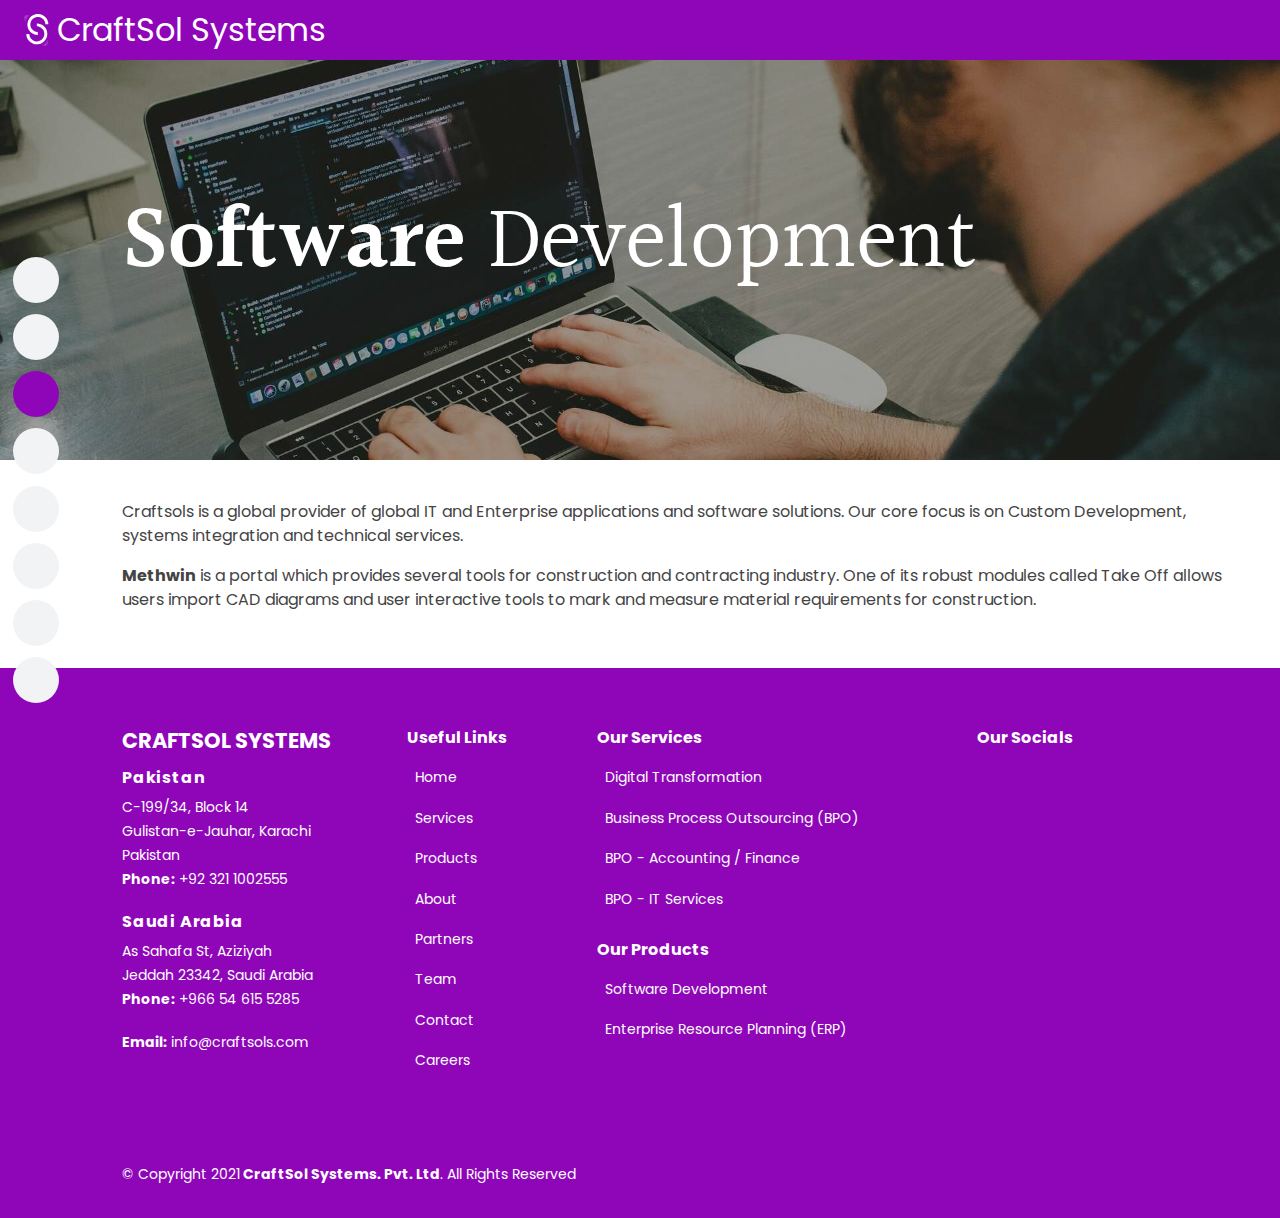
<file: products/software-dev.html>
<!DOCTYPE html>
<html lang="en">

<head>
    <meta charset="UTF-8" />
    <meta http-equiv="X-UA-Compatible" content="IE=edge" />
    <meta name="viewport" content="width=device-width, initial-scale=1.0" />

    <meta name="description"
        content="CraftSol Systems is a business solution provider offering state of the art IT, Finance/ Accounting & Tax and Human Resources systems and solutions." />
    <meta name="keywords" content="business, software, accounting" />

    <!-- Favicons -->
    <link rel="apple-touch-icon" sizes="180x180" href="../assets/images/favicons/apple-touch-icon.png" />
    <link rel="icon" type="image/png" sizes="32x32" href="../assets/images/favicons/favicon-32x32.png" />
    <link rel="icon" type="image/png" sizes="16x16" href="../assets/images/favicons/favicon-16x16.png" />
    <link rel="manifest" href="../assets/images/favicons/site.webmanifest" />
    <link rel="mask-icon" href="../assets/images/favicons/safari-pinned-tab.svg" color="#5bbad5" />
    <meta name="msapplication-TileColor" content="#da532c" />
    <meta name="theme-color" content="#ffffff" />

    <!-- Vendor CSS Files -->
    <link href="../assets/vendor/bootstrap/css/bootstrap.min.css" rel="stylesheet" />

    <!-- Main CSS File -->
    <link href="../assets/css/style.min.css" rel="stylesheet" />

    <link rel="stylesheet" href="https://pro.fontawesome.com/releases/v5.10.0/css/all.css"
        integrity="sha384-AYmEC3Yw5cVb3ZcuHtOA93w35dYTsvhLPVnYs9eStHfGJvOvKxVfELGroGkvsg+p" crossorigin="anonymous" />

    <title>Craftsol Systems - Software Development</title>
</head>

<body id="products">
    <!-- ======= Pre-Loader ======= -->
    <div id="preloader">
        <div class="svg-container">
            <svg width="305" height="56" viewBox="0 0 305 56" fill="none" xmlns="http://www.w3.org/2000/svg">
                <path id="c"
                    d="M0.309998 35.61C0.309998 31.5967 1.12666 28.0967 2.76 25.11C4.39333 22.0767 6.65666 19.7433 9.55 18.11C12.4433 16.43 15.7567 15.59 19.49 15.59C24.2967 15.59 28.2633 16.8033 31.39 19.23C34.5633 21.61 36.6867 24.97 37.76 29.31H27.19C26.63 27.63 25.6733 26.3233 24.32 25.39C23.0133 24.41 21.38 23.92 19.42 23.92C16.62 23.92 14.4033 24.9467 12.77 27C11.1367 29.0067 10.32 31.8767 10.32 35.61C10.32 39.2967 11.1367 42.1667 12.77 44.22C14.4033 46.2267 16.62 47.23 19.42 47.23C23.3867 47.23 25.9767 45.4567 27.19 41.91H37.76C36.6867 46.11 34.5633 49.4467 31.39 51.92C28.2167 54.3933 24.25 55.63 19.49 55.63C15.7567 55.63 12.4433 54.8133 9.55 53.18C6.65666 51.5 4.39333 49.1667 2.76 46.18C1.12666 43.1467 0.309998 39.6233 0.309998 35.61Z" />
                <g id="r-a-f">
                    <path id="r"
                        d="M54.7394 22.24C55.9994 20.1867 57.6327 18.5767 59.6394 17.41C61.6927 16.2433 64.026 15.66 66.6394 15.66V25.95H64.0494C60.9694 25.95 58.636 26.6733 57.0494 28.12C55.5094 29.5667 54.7394 32.0867 54.7394 35.68V55H44.9394V16.22H54.7394V22.24Z" />
                    <path id="a"
                        d="M70.7202 35.47C70.7202 31.55 71.4902 28.0733 73.0302 25.04C74.6168 22.0067 76.7402 19.6733 79.4002 18.04C82.1068 16.4067 85.1168 15.59 88.4302 15.59C91.3235 15.59 93.8435 16.1733 95.9902 17.34C98.1835 18.5067 99.9335 19.9767 101.24 21.75V16.22H111.11V55H101.24V49.33C99.9802 51.15 98.2302 52.6667 95.9902 53.88C93.7968 55.0467 91.2535 55.63 88.3602 55.63C85.0935 55.63 82.1068 54.79 79.4002 53.11C76.7402 51.43 74.6168 49.0733 73.0302 46.04C71.4902 42.96 70.7202 39.4367 70.7202 35.47ZM101.24 35.61C101.24 33.23 100.773 31.2 99.8402 29.52C98.9068 27.7933 97.6468 26.4867 96.0602 25.6C94.4735 24.6667 92.7702 24.2 90.9502 24.2C89.1302 24.2 87.4502 24.6433 85.9102 25.53C84.3702 26.4167 83.1102 27.7233 82.1302 29.45C81.1968 31.13 80.7302 33.1367 80.7302 35.47C80.7302 37.8033 81.1968 39.8567 82.1302 41.63C83.1102 43.3567 84.3702 44.6867 85.9102 45.62C87.4968 46.5533 89.1768 47.02 90.9502 47.02C92.7702 47.02 94.4735 46.5767 96.0602 45.69C97.6468 44.7567 98.9068 43.45 99.8402 41.77C100.773 40.0433 101.24 37.99 101.24 35.61Z" />
                    <path id="f"
                        d="M138.462 24.27H131.672V55H121.732V24.27H117.322V16.22H121.732V14.26C121.732 9.5 123.085 6 125.792 3.76C128.498 1.52 132.582 0.469998 138.042 0.609999V8.87C135.662 8.82333 134.005 9.22 133.072 10.06C132.138 10.9 131.672 12.4167 131.672 14.61V16.22H138.462V24.27Z" />
                </g>

                <path id="t"
                    d="M156.222 24.27V43.03C156.222 44.3367 156.526 45.2933 157.132 45.9C157.786 46.46 158.859 46.74 160.352 46.74H164.902V55H158.742C150.482 55 146.352 50.9867 146.352 42.96V24.27H141.732V16.22H146.352V6.63H156.222V16.22H164.902V24.27H156.222Z" />
                <g id="s-o-l">
                    <path id="s-one"
                        d="M186.791 55.63C183.618 55.63 180.771 55.07 178.251 53.95C175.731 52.7833 173.724 51.22 172.231 49.26C170.784 47.3 169.991 45.13 169.851 42.75H179.721C179.908 44.2433 180.631 45.48 181.891 46.46C183.198 47.44 184.808 47.93 186.721 47.93C188.588 47.93 190.034 47.5567 191.061 46.81C192.134 46.0633 192.671 45.1067 192.671 43.94C192.671 42.68 192.018 41.7467 190.711 41.14C189.451 40.4867 187.421 39.7867 184.621 39.04C181.728 38.34 179.348 37.6167 177.481 36.87C175.661 36.1233 174.074 34.98 172.721 33.44C171.414 31.9 170.761 29.8233 170.761 27.21C170.761 25.0633 171.368 23.1033 172.581 21.33C173.841 19.5567 175.614 18.1567 177.901 17.13C180.234 16.1033 182.964 15.59 186.091 15.59C190.711 15.59 194.398 16.7567 197.151 19.09C199.904 21.3767 201.421 24.48 201.701 28.4H192.321C192.181 26.86 191.528 25.6467 190.361 24.76C189.241 23.8267 187.724 23.36 185.811 23.36C184.038 23.36 182.661 23.6867 181.681 24.34C180.748 24.9933 180.281 25.9033 180.281 27.07C180.281 28.3767 180.934 29.38 182.241 30.08C183.548 30.7333 185.578 31.41 188.331 32.11C191.131 32.81 193.441 33.5333 195.261 34.28C197.081 35.0267 198.644 36.1933 199.951 37.78C201.304 39.32 202.004 41.3733 202.051 43.94C202.051 46.18 201.421 48.1867 200.161 49.96C198.948 51.7333 197.174 53.1333 194.841 54.16C192.554 55.14 189.871 55.63 186.791 55.63Z" />
                    <path id="o"
                        d="M227.316 55.63C223.582 55.63 220.222 54.8133 217.236 53.18C214.249 51.5 211.892 49.1433 210.166 46.11C208.486 43.0767 207.646 39.5767 207.646 35.61C207.646 31.6433 208.509 28.1433 210.236 25.11C212.009 22.0767 214.412 19.7433 217.446 18.11C220.479 16.43 223.862 15.59 227.596 15.59C231.329 15.59 234.712 16.43 237.746 18.11C240.779 19.7433 243.159 22.0767 244.886 25.11C246.659 28.1433 247.546 31.6433 247.546 35.61C247.546 39.5767 246.636 43.0767 244.816 46.11C243.042 49.1433 240.616 51.5 237.536 53.18C234.502 54.8133 231.096 55.63 227.316 55.63ZM227.316 47.09C229.089 47.09 230.746 46.67 232.286 45.83C233.872 44.9433 235.132 43.6367 236.066 41.91C236.999 40.1833 237.466 38.0833 237.466 35.61C237.466 31.9233 236.486 29.1 234.526 27.14C232.612 25.1333 230.256 24.13 227.456 24.13C224.656 24.13 222.299 25.1333 220.386 27.14C218.519 29.1 217.586 31.9233 217.586 35.61C217.586 39.2967 218.496 42.1433 220.316 44.15C222.182 46.11 224.516 47.09 227.316 47.09Z" />
                    <path id="l" d="M264.534 3.2V55H254.734V3.2H264.534Z" />
                </g>

                <path id="s"
                    d="M289.057 55.63C285.883 55.63 283.037 55.07 280.517 53.95C277.997 52.7833 275.99 51.22 274.497 49.26C273.05 47.3 272.257 45.13 272.117 42.75H281.987C282.173 44.2433 282.897 45.48 284.157 46.46C285.463 47.44 287.073 47.93 288.987 47.93C290.853 47.93 292.3 47.5567 293.327 46.81C294.4 46.0633 294.937 45.1067 294.937 43.94C294.937 42.68 294.283 41.7467 292.977 41.14C291.717 40.4867 289.687 39.7867 286.887 39.04C283.993 38.34 281.613 37.6167 279.747 36.87C277.927 36.1233 276.34 34.98 274.987 33.44C273.68 31.9 273.027 29.8233 273.027 27.21C273.027 25.0633 273.633 23.1033 274.847 21.33C276.107 19.5567 277.88 18.1567 280.167 17.13C282.5 16.1033 285.23 15.59 288.357 15.59C292.977 15.59 296.663 16.7567 299.417 19.09C302.17 21.3767 303.687 24.48 303.967 28.4H294.587C294.447 26.86 293.793 25.6467 292.627 24.76C291.507 23.8267 289.99 23.36 288.077 23.36C286.303 23.36 284.927 23.6867 283.947 24.34C283.013 24.9933 282.547 25.9033 282.547 27.07C282.547 28.3767 283.2 29.38 284.507 30.08C285.813 30.7333 287.843 31.41 290.597 32.11C293.397 32.81 295.707 33.5333 297.527 34.28C299.347 35.0267 300.91 36.1933 302.217 37.78C303.57 39.32 304.27 41.3733 304.317 43.94C304.317 46.18 303.687 48.1867 302.427 49.96C301.213 51.7333 299.44 53.1333 297.107 54.16C294.82 55.14 292.137 55.63 289.057 55.63Z" />
            </svg>
        </div>
    </div>
    <!-- End #preloader -->

    <!-- ======= Mobile nav toggle button ======= -->
    <i class="fal fa-bars mobile-nav-toggle d-lg-none"></i>
    <!-- ======= Header ======= -->
    <header id="header" class="">
        <div class="position-relative h-100 d-flex flex-column overflow-auto">
            <nav id="navbar" class="navbar nav-menu">
                <ul>
                    <li>
                        <a href="../index.html#home" class="nav-link scrollto"><i class="fal fa-home"></i>
                            <span>Home</span></a>
                    </li>
                    <li>
                        <a href="../index.html#services" class="nav-link scrollto"><i class="fal fa-user-cog"></i>
                            <span>Services</span></a>
                    </li>
                    <li>
                        <a href="../index.html#products" class="nav-link scrollto"><i class="fal fa-box-open"></i>
                            <span>Products</span></a>
                    </li>
                    <li>
                        <a href="../index.html#about" class="nav-link scrollto"><i
                                class="fal fa-info-circle"></i><span>About</span></a>
                    </li>
                    <li>
                        <a href="../index.html#partners" class="nav-link scrollto"><i
                                class="fal fa-handshake"></i><span>Partners</span></a>
                    </li>

                    <li>
                        <a href="../team.html" class="nav-link scrollto"><i class="fal fa-user-friends"></i>
                            <span>Team</span></a>
                    </li>
                    <li>
                        <a href="../contact.html" class="nav-link scrollto"><i class="fal fa-address-book"></i>
                            <span>Contact</span></a>
                    </li>
                    <li>
                        <a href="../careers.html" class="nav-link scrollto"><i class="fal fa-business-time"></i>
                            <span>Careers</span></a>
                    </li>
                </ul>
            </nav>
        </div>
        <!-- .nav-menu -->
    </header>
    <!-- End Header -->

    <div id="logo-header" class="d-flex align-items-center header-sticky-top">
        <!-- Logo -->
        <div class="logo">
            <h3 class="">
                <a href="../index.html#home" class="d-flex align-items-center gap-2">
                    <svg viewBox="0 0 27 35" fill="none" xmlns="http://www.w3.org/2000/svg">
                        <path
                            d="M4.20363 21.9338C4.6511 21.9338 5.09901 21.9448 5.54602 21.929C5.76503 21.9214 5.81877 21.9965 5.83226 22.2093C6.05374 25.733 7.89486 28.1733 11.1047 29.4152C14.2666 30.6389 17.2187 30.0168 19.7267 27.6565C21.0413 26.4425 21.9021 24.816 22.1666 23.0461C22.4794 21.0675 22.0634 19.0426 20.9959 17.3476C19.9284 15.6527 18.282 14.403 16.3627 13.8307C15.7314 13.6268 15.0718 13.5246 14.4085 13.528C14.2403 13.5325 14.1737 13.4929 14.1508 13.3004C14.044 12.399 14.1488 11.4873 14.0089 10.589C13.9689 10.3333 14.0678 10.2609 14.3199 10.2692C16.9399 10.3572 19.2865 11.181 21.3025 12.8749C23.2615 14.5205 24.6706 16.5367 25.1997 19.0688C26.0049 22.922 25.2609 26.4059 22.5826 29.3916C21.108 31.0349 19.3566 32.2635 17.2036 32.7968C12.9145 33.8589 9.10053 32.9969 5.90016 29.8378C4.13647 28.1294 2.99983 25.8765 2.67371 23.4426C2.59829 23.0418 2.56065 22.6348 2.56129 22.227C2.57006 22.0329 2.61705 21.952 2.82414 21.9572C3.28375 21.9693 3.74381 21.9608 4.20386 21.9608L4.20363 21.9338Z"
                            fill="white" />
                        <path
                            d="M25.0157 11.2339C24.6065 11.2339 24.195 11.2081 23.7885 11.2418C23.4377 11.271 23.3902 11.0844 23.3722 10.8145C23.3284 9.78094 23.0654 8.7685 22.6008 7.84428C21.2894 5.35916 19.3179 3.77048 16.4971 3.2901C15.3904 3.11054 14.2587 3.15849 13.1711 3.43102C12.0835 3.70355 11.0629 4.19494 10.1716 4.87519C9.28026 5.55543 8.5369 6.41024 7.98692 7.38744C7.43694 8.36464 7.09187 9.44371 6.97279 10.5588C6.85372 11.6738 6.96313 12.8014 7.29434 13.8728C7.62556 14.9441 8.17162 15.9367 8.8992 16.7899C9.62678 17.6431 10.5206 18.339 11.5261 18.8351C12.5315 19.3312 13.6276 19.6172 14.7472 19.6755C14.9404 19.6878 15.0423 19.7103 15.0506 19.9453C15.083 20.8506 15.1308 21.7553 15.194 22.6594C15.2129 22.9331 15.0623 22.9034 14.8894 22.9021C12.576 22.9083 10.3242 22.157 8.47783 20.7628C6.38668 19.198 4.86801 17.2095 4.15431 14.662C3.76822 13.2325 3.64269 11.7452 3.78375 10.2711C3.93608 8.51218 4.51753 6.81745 5.47714 5.33555C6.17056 4.25855 7.03256 3.30002 8.03015 2.49666C9.16161 1.55225 10.4794 0.857048 11.8977 0.456399C13.2977 0.0592178 14.7582 -0.0804609 16.2081 0.0441596C17.9452 0.16731 19.6257 0.714315 21.1026 1.63733C23.8213 3.36904 25.6671 5.74733 26.3797 8.93706C26.5112 9.59858 26.5957 10.2686 26.6326 10.942C26.6493 11.1543 26.5827 11.2371 26.3585 11.2294C25.9115 11.2144 25.4634 11.2249 25.0157 11.2249V11.2339Z"
                            fill="white" />
                        <path
                            d="M19.2922 34.3093C22.5448 33.1878 24.9289 31.1534 26.0649 27.8121C25.5502 30.4623 23.1098 33.3708 19.2922 34.3093Z"
                            fill="white" />
                        <path
                            d="M26.5285 29.0777C26.0712 31.8451 23.6279 34.1309 20.8235 34.6936C23.6281 33.7396 25.643 31.9827 26.5285 29.0777Z"
                            fill="white" />
                        <path
                            d="M26.6816 30.7546C26.4482 32.6438 24.438 34.6478 22.4181 35C24.4703 34.2154 25.9708 32.8804 26.6816 30.7546Z"
                            fill="white" />
                        <path
                            d="M6.29182 0.789856C3.42311 2.68956 1.62336 5.25564 1.35916 8.7737C1.19479 6.07898 2.83039 2.65223 6.29182 0.789856Z"
                            fill="white" />
                        <path
                            d="M0.593396 7.66507C0.344256 4.87118 2.13793 2.04692 4.71297 0.800537C2.23596 2.42587 0.724486 4.63076 0.593396 7.66507Z"
                            fill="white" />
                        <path
                            d="M0.0276125 6.07998C-0.219729 4.19355 1.22632 1.74914 3.09397 0.903076C1.30322 2.17622 0.185011 3.84383 0.0276125 6.07998Z"
                            fill="white" />
                    </svg>
                    <span>CraftSol Systems</span>
                </a>
            </h3>
        </div>
        <!-- End logo -->
    </div>

    <div class="
        page-header
        position-relative
        d-flex
        align-items-center
        justify-content-center
        overflow-hidden
      ">
        <img class="position-absolute" src="../assets/images/products/Software-development.jpg" alt="" />
        <div class="
          position-absolute
          w-100
          h-100
          d-flex
          flex-column
          align-items-start
          justify-content-end
        ">
            <div class="position-relative w-100 h-100">
                <div class="content-container w-100 h-100">
                    <div class="
                container
                w-100
                h-100
                d-flex
                flex-column
                align-items-start
                justify-content-center
              ">
                        <p><span>Software</span> Development</p>
                    </div>
                </div>
            </div>
        </div>
    </div>

    <section class="page">
        <div class="content-container">
            <div class="container">
                <p>
                    Craftsols is a global provider of global IT and Enterprise
                    applications and software solutions. Our core focus is on Custom
                    Development, systems integration and technical services.
                </p>
                <p>
                    <strong>Methwin</strong> is a portal which provides several tools
                    for construction and contracting industry. One of its robust modules
                    called Take Off allows users import CAD diagrams and user
                    interactive tools to mark and measure material requirements for
                    construction.
                </p>
            </div>
        </div>
    </section>

    <footer id="footer">
        <div class="content-container">
            <div class="footer-top">
                <div class="container">
                    <div class="row">
                        <div class="col-lg-3 col-md-6 footer-contact">
                            <h3>CraftSol Systems</h3>
                            <h6><strong>Pakistan</strong></h6>
                            <p>
                                C-199/34, Block 14 <br />
                                Gulistan-e-Jauhar, Karachi<br />
                                Pakistan <br />
                                <strong>Phone:</strong> +92 321 1002555<br />
                            </p>
                            <br />
                            <h6><strong>Saudi Arabia</strong></h6>
                            <p>
                                As Sahafa St, Aziziyah<br />
                                Jeddah 23342, Saudi Arabia
                                <br />
                                <strong>Phone:</strong> +966 54 615 5285<br />
                            </p>
                            <br />
                            <strong>Email:</strong> info@craftsols.com<br />
                        </div>
                        <div class="col-lg-2 col-md-6 footer-links">
                            <h4>Useful Links</h4>
                            <ul>
                                <li>
                                    <a href="../index.html#home">Home</a>
                                </li>
                                <li>
                                    <a href="../index.html#services">Services</a>
                                </li>
                                <li>
                                    <a href="../index.html#products">Products</a>
                                </li>
                                <li>
                                    <a href="../index.html#about">About</a>
                                </li>
                                <li>
                                    <a href="../index.html#partners">Partners</a>
                                </li>
                                <li>
                                    <a href="../team.html">Team</a>
                                </li>
                                <li>
                                    <a href="../contact.html">Contact</a>
                                </li>
                                <li>
                                    <a href="../careers.html">Careers</a>
                                </li>
                            </ul>
                        </div>
                        <div class="col-lg-4 col-md-6 footer-links">
                            <h4>Our Services</h4>
                            <ul>
                                <li>
                                    <a href="../services/digital-transformation.html">Digital Transformation</a>
                                </li>
                                <li>
                                    <a href="../services/bpo.html" rel="noopener noreferrer">Business Process
                                        Outsourcing (BPO)</a>
                                </li>
                                <li>
                                    <a href="../services/finance.html" rel="noopener noreferrer">BPO - Accounting /
                                        Finance</a>
                                </li>
                                <li>
                                    <a href="../services/software.html" rel="noopener noreferrer">BPO - IT Services
                                    </a>
                                </li>
                            </ul>
                            <br />
                            <h4>Our Products</h4>
                            <ul>
                                <li>
                                    <a href="#products" rel="noopener noreferrer">Software Development</a>
                                </li>
                                <li>
                                    <a href="./erd.html" rel="noopener noreferrer">Enterprise Resource Planning
                                        (ERP)</a>
                                </li>
                            </ul>
                        </div>
                        <div class="col-lg-3 col-md-6 footer-links">
                            <h4>Our Socials</h4>
                            <div class="social-links mt-3">
                                <a href="https://www.facebook.com/CraftSol-Systems-100323565612900/" class="facebook"
                                    target="_blank"><i class="fab fa-facebook-f"></i></a>
                                <a href="https://www.linkedin.com/company/craftsol-systems/" class="linkedin"
                                    target="_blank"><i class="fab fa-linkedin-in"></i></a>
                            </div>
                        </div>
                    </div>
                </div>
            </div>
            <div class="container py-4">
                <div class="copyright">
                    &copy; Copyright 2021<strong><span> CraftSol Systems. Pvt. Ltd</span></strong>. All Rights Reserved
                </div>
            </div>
        </div>
    </footer>

    <a href="#" class="back-to-top d-flex align-items-center justify-content-center">
        <i class="fal fa-long-arrow-alt-up"></i></a>

    <!-- Vendor JS Files -->
    <script src="../assets/vendor/bootstrap/js/bootstrap.bundle.min.js"></script>
    <script src="../assets/vendor/swiper/swiper-bundle.min.js"></script>

    <!-- Template Main JS File -->
    <script src="../assets/js/main.min.js"></script>
</body>

</html>
</file>
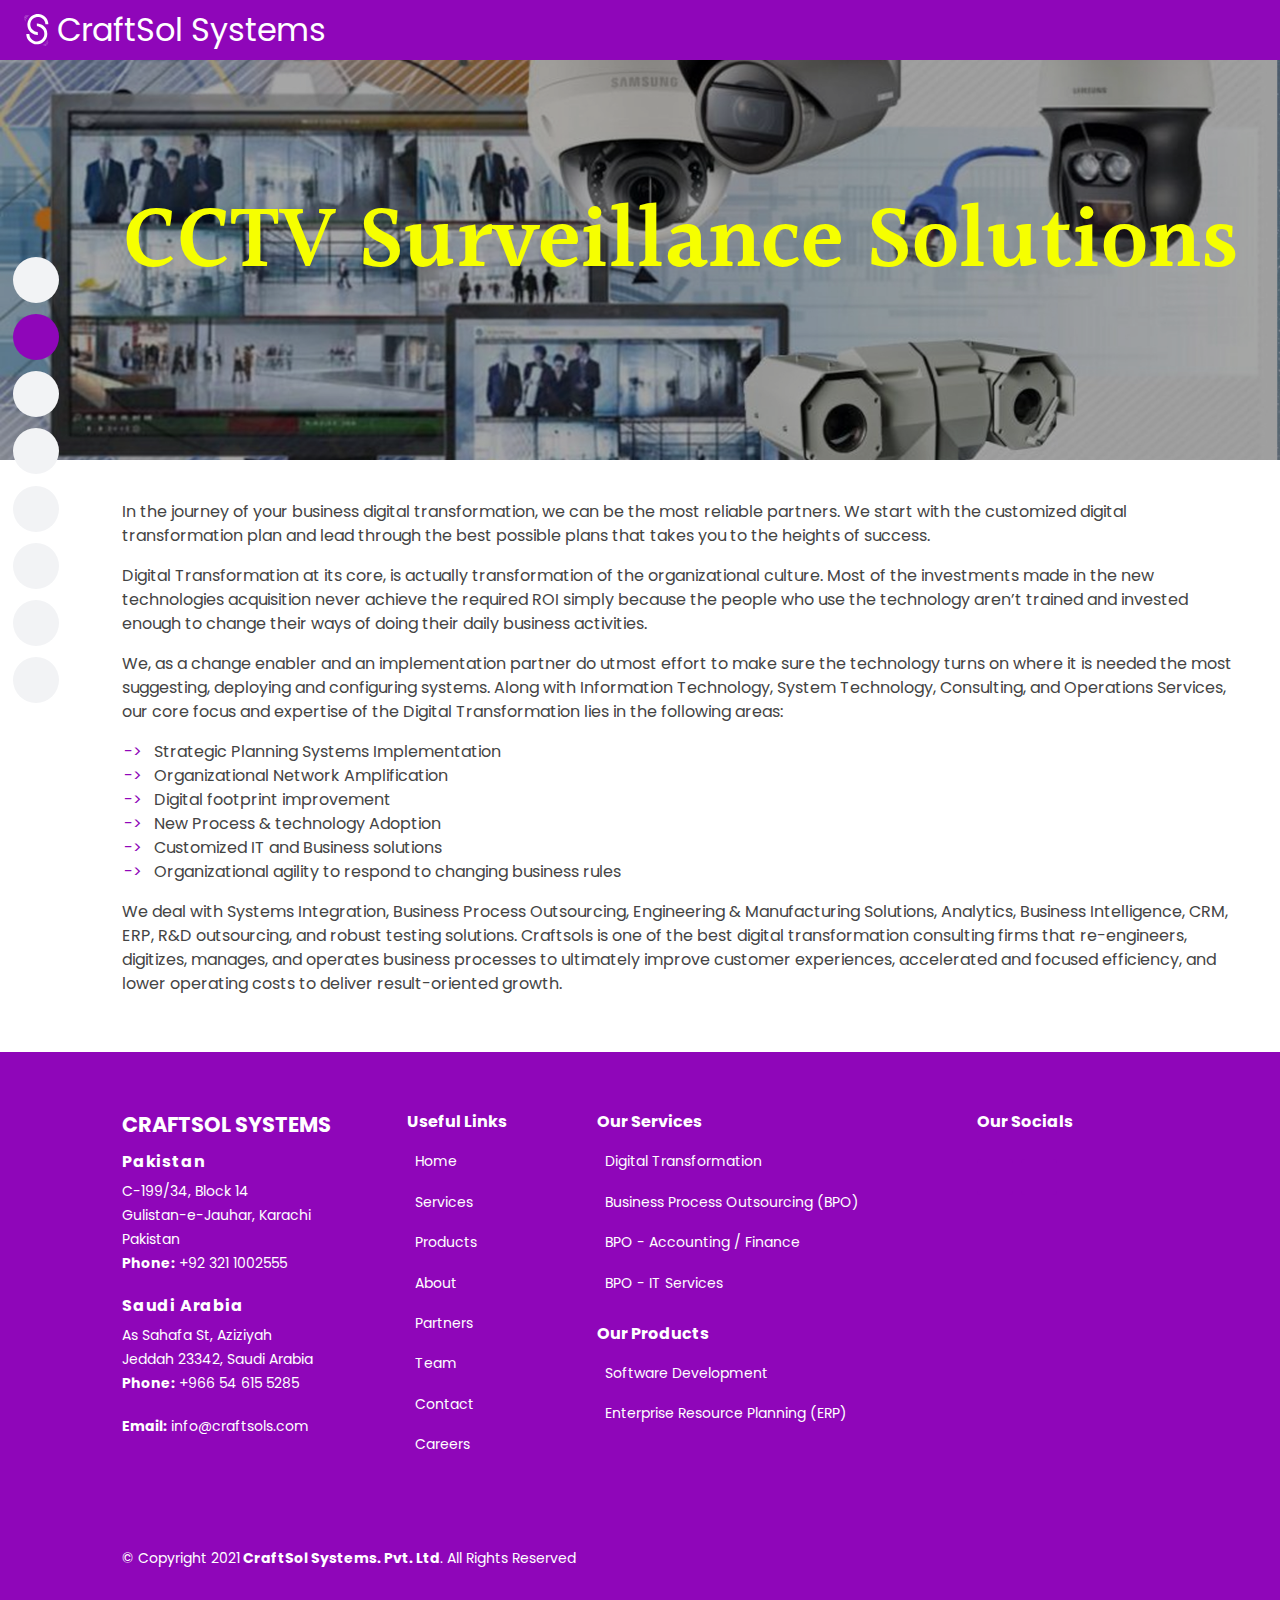
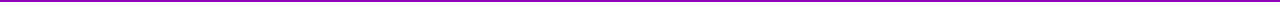
<file: services/digital-transformation.html>
<!DOCTYPE html>
<html lang="en">

<head>
  <meta charset="UTF-8" />
  <meta http-equiv="X-UA-Compatible" content="IE=edge" />
  <meta name="viewport" content="width=device-width, initial-scale=1.0" />

  <meta name="description"
    content="CraftSol Systems is a business solution provider offering state of the art IT, Finance/ Accounting & Tax and Human Resources systems and solutions." />
  <meta name="keywords" content="business, software, accounting" />

  <!-- Favicons -->
  <link rel="apple-touch-icon" sizes="180x180" href="../assets/images/favicons/apple-touch-icon.png" />
  <link rel="icon" type="image/png" sizes="32x32" href="../assets/images/favicons/favicon-32x32.png" />
  <link rel="icon" type="image/png" sizes="16x16" href="../assets/images/favicons/favicon-16x16.png" />
  <link rel="manifest" href="../assets/images/favicons/site.webmanifest" />
  <link rel="mask-icon" href="../assets/images/favicons/safari-pinned-tab.svg" color="#5bbad5" />
  <meta name="msapplication-TileColor" content="#da532c" />
  <meta name="theme-color" content="#ffffff" />

  <!-- Vendor CSS Files -->
  <link href="../assets/vendor/bootstrap/css/bootstrap.min.css" rel="stylesheet" />

  <!-- Main CSS File -->
  <link href="../assets/css/style.min.css" rel="stylesheet" />

  <link rel="stylesheet" href="https://pro.fontawesome.com/releases/v5.10.0/css/all.css"
    integrity="sha384-AYmEC3Yw5cVb3ZcuHtOA93w35dYTsvhLPVnYs9eStHfGJvOvKxVfELGroGkvsg+p" crossorigin="anonymous" />

  <title>Craftsol Systems - Digital Transformation</title>
</head>

<body id="services">
  <!-- ======= Pre-Loader ======= -->
  <div id="preloader">
    <div class="svg-container">
      <svg width="305" height="56" viewBox="0 0 305 56" fill="none" xmlns="http://www.w3.org/2000/svg">
        <path id="c"
          d="M0.309998 35.61C0.309998 31.5967 1.12666 28.0967 2.76 25.11C4.39333 22.0767 6.65666 19.7433 9.55 18.11C12.4433 16.43 15.7567 15.59 19.49 15.59C24.2967 15.59 28.2633 16.8033 31.39 19.23C34.5633 21.61 36.6867 24.97 37.76 29.31H27.19C26.63 27.63 25.6733 26.3233 24.32 25.39C23.0133 24.41 21.38 23.92 19.42 23.92C16.62 23.92 14.4033 24.9467 12.77 27C11.1367 29.0067 10.32 31.8767 10.32 35.61C10.32 39.2967 11.1367 42.1667 12.77 44.22C14.4033 46.2267 16.62 47.23 19.42 47.23C23.3867 47.23 25.9767 45.4567 27.19 41.91H37.76C36.6867 46.11 34.5633 49.4467 31.39 51.92C28.2167 54.3933 24.25 55.63 19.49 55.63C15.7567 55.63 12.4433 54.8133 9.55 53.18C6.65666 51.5 4.39333 49.1667 2.76 46.18C1.12666 43.1467 0.309998 39.6233 0.309998 35.61Z" />
        <g id="r-a-f">
          <path id="r"
            d="M54.7394 22.24C55.9994 20.1867 57.6327 18.5767 59.6394 17.41C61.6927 16.2433 64.026 15.66 66.6394 15.66V25.95H64.0494C60.9694 25.95 58.636 26.6733 57.0494 28.12C55.5094 29.5667 54.7394 32.0867 54.7394 35.68V55H44.9394V16.22H54.7394V22.24Z" />
          <path id="a"
            d="M70.7202 35.47C70.7202 31.55 71.4902 28.0733 73.0302 25.04C74.6168 22.0067 76.7402 19.6733 79.4002 18.04C82.1068 16.4067 85.1168 15.59 88.4302 15.59C91.3235 15.59 93.8435 16.1733 95.9902 17.34C98.1835 18.5067 99.9335 19.9767 101.24 21.75V16.22H111.11V55H101.24V49.33C99.9802 51.15 98.2302 52.6667 95.9902 53.88C93.7968 55.0467 91.2535 55.63 88.3602 55.63C85.0935 55.63 82.1068 54.79 79.4002 53.11C76.7402 51.43 74.6168 49.0733 73.0302 46.04C71.4902 42.96 70.7202 39.4367 70.7202 35.47ZM101.24 35.61C101.24 33.23 100.773 31.2 99.8402 29.52C98.9068 27.7933 97.6468 26.4867 96.0602 25.6C94.4735 24.6667 92.7702 24.2 90.9502 24.2C89.1302 24.2 87.4502 24.6433 85.9102 25.53C84.3702 26.4167 83.1102 27.7233 82.1302 29.45C81.1968 31.13 80.7302 33.1367 80.7302 35.47C80.7302 37.8033 81.1968 39.8567 82.1302 41.63C83.1102 43.3567 84.3702 44.6867 85.9102 45.62C87.4968 46.5533 89.1768 47.02 90.9502 47.02C92.7702 47.02 94.4735 46.5767 96.0602 45.69C97.6468 44.7567 98.9068 43.45 99.8402 41.77C100.773 40.0433 101.24 37.99 101.24 35.61Z" />
          <path id="f"
            d="M138.462 24.27H131.672V55H121.732V24.27H117.322V16.22H121.732V14.26C121.732 9.5 123.085 6 125.792 3.76C128.498 1.52 132.582 0.469998 138.042 0.609999V8.87C135.662 8.82333 134.005 9.22 133.072 10.06C132.138 10.9 131.672 12.4167 131.672 14.61V16.22H138.462V24.27Z" />
        </g>

        <path id="t"
          d="M156.222 24.27V43.03C156.222 44.3367 156.526 45.2933 157.132 45.9C157.786 46.46 158.859 46.74 160.352 46.74H164.902V55H158.742C150.482 55 146.352 50.9867 146.352 42.96V24.27H141.732V16.22H146.352V6.63H156.222V16.22H164.902V24.27H156.222Z" />
        <g id="s-o-l">
          <path id="s-one"
            d="M186.791 55.63C183.618 55.63 180.771 55.07 178.251 53.95C175.731 52.7833 173.724 51.22 172.231 49.26C170.784 47.3 169.991 45.13 169.851 42.75H179.721C179.908 44.2433 180.631 45.48 181.891 46.46C183.198 47.44 184.808 47.93 186.721 47.93C188.588 47.93 190.034 47.5567 191.061 46.81C192.134 46.0633 192.671 45.1067 192.671 43.94C192.671 42.68 192.018 41.7467 190.711 41.14C189.451 40.4867 187.421 39.7867 184.621 39.04C181.728 38.34 179.348 37.6167 177.481 36.87C175.661 36.1233 174.074 34.98 172.721 33.44C171.414 31.9 170.761 29.8233 170.761 27.21C170.761 25.0633 171.368 23.1033 172.581 21.33C173.841 19.5567 175.614 18.1567 177.901 17.13C180.234 16.1033 182.964 15.59 186.091 15.59C190.711 15.59 194.398 16.7567 197.151 19.09C199.904 21.3767 201.421 24.48 201.701 28.4H192.321C192.181 26.86 191.528 25.6467 190.361 24.76C189.241 23.8267 187.724 23.36 185.811 23.36C184.038 23.36 182.661 23.6867 181.681 24.34C180.748 24.9933 180.281 25.9033 180.281 27.07C180.281 28.3767 180.934 29.38 182.241 30.08C183.548 30.7333 185.578 31.41 188.331 32.11C191.131 32.81 193.441 33.5333 195.261 34.28C197.081 35.0267 198.644 36.1933 199.951 37.78C201.304 39.32 202.004 41.3733 202.051 43.94C202.051 46.18 201.421 48.1867 200.161 49.96C198.948 51.7333 197.174 53.1333 194.841 54.16C192.554 55.14 189.871 55.63 186.791 55.63Z" />
          <path id="o"
            d="M227.316 55.63C223.582 55.63 220.222 54.8133 217.236 53.18C214.249 51.5 211.892 49.1433 210.166 46.11C208.486 43.0767 207.646 39.5767 207.646 35.61C207.646 31.6433 208.509 28.1433 210.236 25.11C212.009 22.0767 214.412 19.7433 217.446 18.11C220.479 16.43 223.862 15.59 227.596 15.59C231.329 15.59 234.712 16.43 237.746 18.11C240.779 19.7433 243.159 22.0767 244.886 25.11C246.659 28.1433 247.546 31.6433 247.546 35.61C247.546 39.5767 246.636 43.0767 244.816 46.11C243.042 49.1433 240.616 51.5 237.536 53.18C234.502 54.8133 231.096 55.63 227.316 55.63ZM227.316 47.09C229.089 47.09 230.746 46.67 232.286 45.83C233.872 44.9433 235.132 43.6367 236.066 41.91C236.999 40.1833 237.466 38.0833 237.466 35.61C237.466 31.9233 236.486 29.1 234.526 27.14C232.612 25.1333 230.256 24.13 227.456 24.13C224.656 24.13 222.299 25.1333 220.386 27.14C218.519 29.1 217.586 31.9233 217.586 35.61C217.586 39.2967 218.496 42.1433 220.316 44.15C222.182 46.11 224.516 47.09 227.316 47.09Z" />
          <path id="l" d="M264.534 3.2V55H254.734V3.2H264.534Z" />
        </g>

        <path id="s"
          d="M289.057 55.63C285.883 55.63 283.037 55.07 280.517 53.95C277.997 52.7833 275.99 51.22 274.497 49.26C273.05 47.3 272.257 45.13 272.117 42.75H281.987C282.173 44.2433 282.897 45.48 284.157 46.46C285.463 47.44 287.073 47.93 288.987 47.93C290.853 47.93 292.3 47.5567 293.327 46.81C294.4 46.0633 294.937 45.1067 294.937 43.94C294.937 42.68 294.283 41.7467 292.977 41.14C291.717 40.4867 289.687 39.7867 286.887 39.04C283.993 38.34 281.613 37.6167 279.747 36.87C277.927 36.1233 276.34 34.98 274.987 33.44C273.68 31.9 273.027 29.8233 273.027 27.21C273.027 25.0633 273.633 23.1033 274.847 21.33C276.107 19.5567 277.88 18.1567 280.167 17.13C282.5 16.1033 285.23 15.59 288.357 15.59C292.977 15.59 296.663 16.7567 299.417 19.09C302.17 21.3767 303.687 24.48 303.967 28.4H294.587C294.447 26.86 293.793 25.6467 292.627 24.76C291.507 23.8267 289.99 23.36 288.077 23.36C286.303 23.36 284.927 23.6867 283.947 24.34C283.013 24.9933 282.547 25.9033 282.547 27.07C282.547 28.3767 283.2 29.38 284.507 30.08C285.813 30.7333 287.843 31.41 290.597 32.11C293.397 32.81 295.707 33.5333 297.527 34.28C299.347 35.0267 300.91 36.1933 302.217 37.78C303.57 39.32 304.27 41.3733 304.317 43.94C304.317 46.18 303.687 48.1867 302.427 49.96C301.213 51.7333 299.44 53.1333 297.107 54.16C294.82 55.14 292.137 55.63 289.057 55.63Z" />
      </svg>
    </div>
  </div>
  <!-- End #preloader -->

  <!-- ======= Mobile nav toggle button ======= -->
  <i class="fal fa-bars mobile-nav-toggle d-lg-none"></i>
  <!-- ======= Header ======= -->
  <header id="header" class="">
    <div class="position-relative h-100 d-flex flex-column overflow-auto">
      <nav id="navbar" class="navbar nav-menu">
        <ul>
          <li>
            <a href="../index.html#home" class="nav-link scrollto"><i class="fal fa-home"></i> <span>Home</span></a>
          </li>
          <li>
            <a href="../index.html#services" class="nav-link scrollto"><i class="fal fa-user-cog"></i>
              <span>Services</span></a>
          </li>
          <li>
            <a href="../index.html#products" class="nav-link scrollto"><i class="fal fa-box-open"></i>
              <span>Products</span></a>
          </li>
          <li>
            <a href="../index.html#about" class="nav-link scrollto"><i
                class="fal fa-info-circle"></i><span>About</span></a>
          </li>
          <li>
            <a href="../index.html#partners" class="nav-link scrollto"><i
                class="fal fa-handshake"></i><span>Partners</span></a>
          </li>
          <li>
            <a href="../team.html" class="nav-link scrollto"><i class="fal fa-user-friends"></i> <span>Team</span></a>
          </li>
          <li>
            <a href="../contact.html" class="nav-link scrollto"><i class="fal fa-address-book"></i>
              <span>Contact</span></a>
          </li>
          <li>
            <a href="../careers.html" class="nav-link scrollto"><i class="fal fa-business-time"></i>
              <span>Careers</span></a>
          </li>
        </ul>
      </nav>
    </div>
    <!-- .nav-menu -->
  </header>
  <!-- End Header -->

  <div id="logo-header" class="d-flex align-items-center header-sticky-top">
    <!-- Logo -->
    <div class="logo">
      <h3 class="">
        <a href="../index.html#home" class="d-flex align-items-center gap-2">
          <svg viewBox="0 0 27 35" fill="none" xmlns="http://www.w3.org/2000/svg">
            <path
              d="M4.20363 21.9338C4.6511 21.9338 5.09901 21.9448 5.54602 21.929C5.76503 21.9214 5.81877 21.9965 5.83226 22.2093C6.05374 25.733 7.89486 28.1733 11.1047 29.4152C14.2666 30.6389 17.2187 30.0168 19.7267 27.6565C21.0413 26.4425 21.9021 24.816 22.1666 23.0461C22.4794 21.0675 22.0634 19.0426 20.9959 17.3476C19.9284 15.6527 18.282 14.403 16.3627 13.8307C15.7314 13.6268 15.0718 13.5246 14.4085 13.528C14.2403 13.5325 14.1737 13.4929 14.1508 13.3004C14.044 12.399 14.1488 11.4873 14.0089 10.589C13.9689 10.3333 14.0678 10.2609 14.3199 10.2692C16.9399 10.3572 19.2865 11.181 21.3025 12.8749C23.2615 14.5205 24.6706 16.5367 25.1997 19.0688C26.0049 22.922 25.2609 26.4059 22.5826 29.3916C21.108 31.0349 19.3566 32.2635 17.2036 32.7968C12.9145 33.8589 9.10053 32.9969 5.90016 29.8378C4.13647 28.1294 2.99983 25.8765 2.67371 23.4426C2.59829 23.0418 2.56065 22.6348 2.56129 22.227C2.57006 22.0329 2.61705 21.952 2.82414 21.9572C3.28375 21.9693 3.74381 21.9608 4.20386 21.9608L4.20363 21.9338Z"
              fill="white" />
            <path
              d="M25.0157 11.2339C24.6065 11.2339 24.195 11.2081 23.7885 11.2418C23.4377 11.271 23.3902 11.0844 23.3722 10.8145C23.3284 9.78094 23.0654 8.7685 22.6008 7.84428C21.2894 5.35916 19.3179 3.77048 16.4971 3.2901C15.3904 3.11054 14.2587 3.15849 13.1711 3.43102C12.0835 3.70355 11.0629 4.19494 10.1716 4.87519C9.28026 5.55543 8.5369 6.41024 7.98692 7.38744C7.43694 8.36464 7.09187 9.44371 6.97279 10.5588C6.85372 11.6738 6.96313 12.8014 7.29434 13.8728C7.62556 14.9441 8.17162 15.9367 8.8992 16.7899C9.62678 17.6431 10.5206 18.339 11.5261 18.8351C12.5315 19.3312 13.6276 19.6172 14.7472 19.6755C14.9404 19.6878 15.0423 19.7103 15.0506 19.9453C15.083 20.8506 15.1308 21.7553 15.194 22.6594C15.2129 22.9331 15.0623 22.9034 14.8894 22.9021C12.576 22.9083 10.3242 22.157 8.47783 20.7628C6.38668 19.198 4.86801 17.2095 4.15431 14.662C3.76822 13.2325 3.64269 11.7452 3.78375 10.2711C3.93608 8.51218 4.51753 6.81745 5.47714 5.33555C6.17056 4.25855 7.03256 3.30002 8.03015 2.49666C9.16161 1.55225 10.4794 0.857048 11.8977 0.456399C13.2977 0.0592178 14.7582 -0.0804609 16.2081 0.0441596C17.9452 0.16731 19.6257 0.714315 21.1026 1.63733C23.8213 3.36904 25.6671 5.74733 26.3797 8.93706C26.5112 9.59858 26.5957 10.2686 26.6326 10.942C26.6493 11.1543 26.5827 11.2371 26.3585 11.2294C25.9115 11.2144 25.4634 11.2249 25.0157 11.2249V11.2339Z"
              fill="white" />
            <path
              d="M19.2922 34.3093C22.5448 33.1878 24.9289 31.1534 26.0649 27.8121C25.5502 30.4623 23.1098 33.3708 19.2922 34.3093Z"
              fill="white" />
            <path
              d="M26.5285 29.0777C26.0712 31.8451 23.6279 34.1309 20.8235 34.6936C23.6281 33.7396 25.643 31.9827 26.5285 29.0777Z"
              fill="white" />
            <path
              d="M26.6816 30.7546C26.4482 32.6438 24.438 34.6478 22.4181 35C24.4703 34.2154 25.9708 32.8804 26.6816 30.7546Z"
              fill="white" />
            <path
              d="M6.29182 0.789856C3.42311 2.68956 1.62336 5.25564 1.35916 8.7737C1.19479 6.07898 2.83039 2.65223 6.29182 0.789856Z"
              fill="white" />
            <path
              d="M0.593396 7.66507C0.344256 4.87118 2.13793 2.04692 4.71297 0.800537C2.23596 2.42587 0.724486 4.63076 0.593396 7.66507Z"
              fill="white" />
            <path
              d="M0.0276125 6.07998C-0.219729 4.19355 1.22632 1.74914 3.09397 0.903076C1.30322 2.17622 0.185011 3.84383 0.0276125 6.07998Z"
              fill="white" />
          </svg>
          <span>CraftSol Systems</span>
        </a>
      </h3>
    </div>
    <!-- End logo -->
  </div>

  <div class="
        page-header
        position-relative
        d-flex
        align-items-center
        justify-content-center
        overflow-hidden
      ">
    <img class="position-absolute" src="../assets/images/services/digital1.jpg" alt="" />
    <div class="
          position-absolute
          w-100
          h-100
          d-flex
          flex-column
          align-items-start
          justify-content-end
        ">
      <div class="position-relative w-100 h-100">
        <div class="content-container w-100 h-100">
          <div class="
                container
                w-100
                h-100
                d-flex
                flex-column
                align-items-start
                justify-content-center
                
              ">
            <p style="color: rgb(246, 255, 0);"><span>CCTV Surveillance Solutions </span></p>
          </div>
        </div>
      </div>
    </div>
  </div>

  <section class="page">
    <div class="content-container">
      <div class="container">
        <p>
          In the journey of your business digital transformation, we can be
          the most reliable partners. We start with the customized digital
          transformation plan and lead through the best possible plans that
          takes you to the heights of success.
        </p>
        <p>
          Digital Transformation at its core, is actually transformation of
          the organizational culture. Most of the investments made in the new
          technologies acquisition never achieve the required ROI simply
          because the people who use the technology aren’t trained and
          invested enough to change their ways of doing their daily business
          activities.
        </p>
        <p>
          We, as a change enabler and an implementation partner do utmost
          effort to make sure the technology turns on where it is needed the
          most suggesting, deploying and configuring systems. Along with
          Information Technology, System Technology, Consulting, and
          Operations Services, our core focus and expertise of the Digital
          Transformation lies in the following areas:
        </p>
        <ul>
          <li>Strategic Planning Systems Implementation</li>
          <li>Organizational Network Amplification</li>
          <li>Digital footprint improvement</li>
          <li>New Process & technology Adoption</li>
          <li>Customized IT and Business solutions</li>
          <li>
            Organizational agility to respond to changing business rules
          </li>
        </ul>
        <p>
          We deal with Systems Integration, Business Process Outsourcing,
          Engineering & Manufacturing Solutions, Analytics, Business
          Intelligence, CRM, ERP, R&D outsourcing, and robust testing
          solutions. Craftsols is one of the best digital transformation
          consulting firms that re-engineers, digitizes, manages, and operates
          business processes to ultimately improve customer experiences,
          accelerated and focused efficiency, and lower operating costs to
          deliver result-oriented growth.
        </p>
      </div>
    </div>
  </section>

  <footer id="footer">
    <div class="content-container">
      <div class="footer-top">
        <div class="container">
          <div class="row">
            <div class="col-lg-3 col-md-6 footer-contact">
              <h3>CraftSol Systems</h3>
              <h6><strong>Pakistan</strong></h6>
              <p>
                C-199/34, Block 14 <br />
                Gulistan-e-Jauhar, Karachi<br />
                Pakistan <br />
                <strong>Phone:</strong> +92 321 1002555<br />
              </p>
              <br />
              <h6><strong>Saudi Arabia</strong></h6>
              <p>
                As Sahafa St, Aziziyah<br />
                Jeddah 23342, Saudi Arabia
                <br />
                <strong>Phone:</strong> +966 54 615 5285<br />
              </p>
              <br />
              <strong>Email:</strong> info@craftsols.com<br />
            </div>
            <div class="col-lg-2 col-md-6 footer-links">
              <h4>Useful Links</h4>
              <ul>
                <li>
                  <a href="../index.html#home">Home</a>
                </li>
                <li>
                  <a href="../index.html#services">Services</a>
                </li>
                <li>
                  <a href="../index.html#products">Products</a>
                </li>
                <li>
                  <a href="../index.html#about">About</a>
                </li>
                <li>
                  <a href="../index.html#partners">Partners</a>
                </li>
                <li>
                  <a href="../team.html">Team</a>
                </li>
                <li>
                  <a href="../contact.html">Contact</a>
                </li>
                <li>
                  <a href="../careers.html">Careers</a>
                </li>
              </ul>
            </div>
            <div class="col-lg-4 col-md-6 footer-links">
              <h4>Our Services</h4>
              <ul>
                <li>
                  <a href="#services">Digital Transformation</a>
                </li>
                <li>
                  <a href="./bpo.html" rel="noopener noreferrer">Business Process Outsourcing (BPO)</a>
                </li>
                <li>
                  <a href="./finance.html" rel="noopener noreferrer">BPO - Accounting / Finance</a>
                </li>
                <li>
                  <a href="./software.html" rel="noopener noreferrer">BPO - IT Services
                  </a>
                </li>
              </ul>
              <br />
              <h4>Our Products</h4>
              <ul>
                <li>
                  <a href="../products/software-dev.html" rel="noopener noreferrer">Software Development</a>
                </li>
                <li>
                  <a href="../products/erd.html" rel="noopener noreferrer">Enterprise Resource Planning (ERP)</a>
                </li>
              </ul>
            </div>
            <div class="col-lg-3 col-md-6 footer-links">
              <h4>Our Socials</h4>
              <div class="social-links mt-3">
                <a href="https://www.facebook.com/CraftSol-Systems-100323565612900/" class="facebook" target="_blank"><i
                    class="fab fa-facebook-f"></i></a>
                <a href="https://www.linkedin.com/company/craftsol-systems/" class="linkedin" target="_blank"><i
                    class="fab fa-linkedin-in"></i></a>
              </div>
            </div>
          </div>
        </div>
      </div>
      <div class="container py-4">
        <div class="copyright">
          &copy; Copyright 2021<strong><span> CraftSol Systems. Pvt. Ltd</span></strong>. All Rights Reserved
        </div>
      </div>
    </div>
  </footer>

  <a href="#" class="back-to-top d-flex align-items-center justify-content-center">
    <i class="fal fa-long-arrow-alt-up"></i></a>

  <!-- Vendor JS Files -->
  <script src="../assets/vendor/bootstrap/js/bootstrap.bundle.min.js"></script>
  <script src="../assets/vendor/swiper/swiper-bundle.min.js"></script>

  <!-- Template Main JS File -->
  <script src="../assets/js/main.min.js"></script>
</body>

</html>
</file>
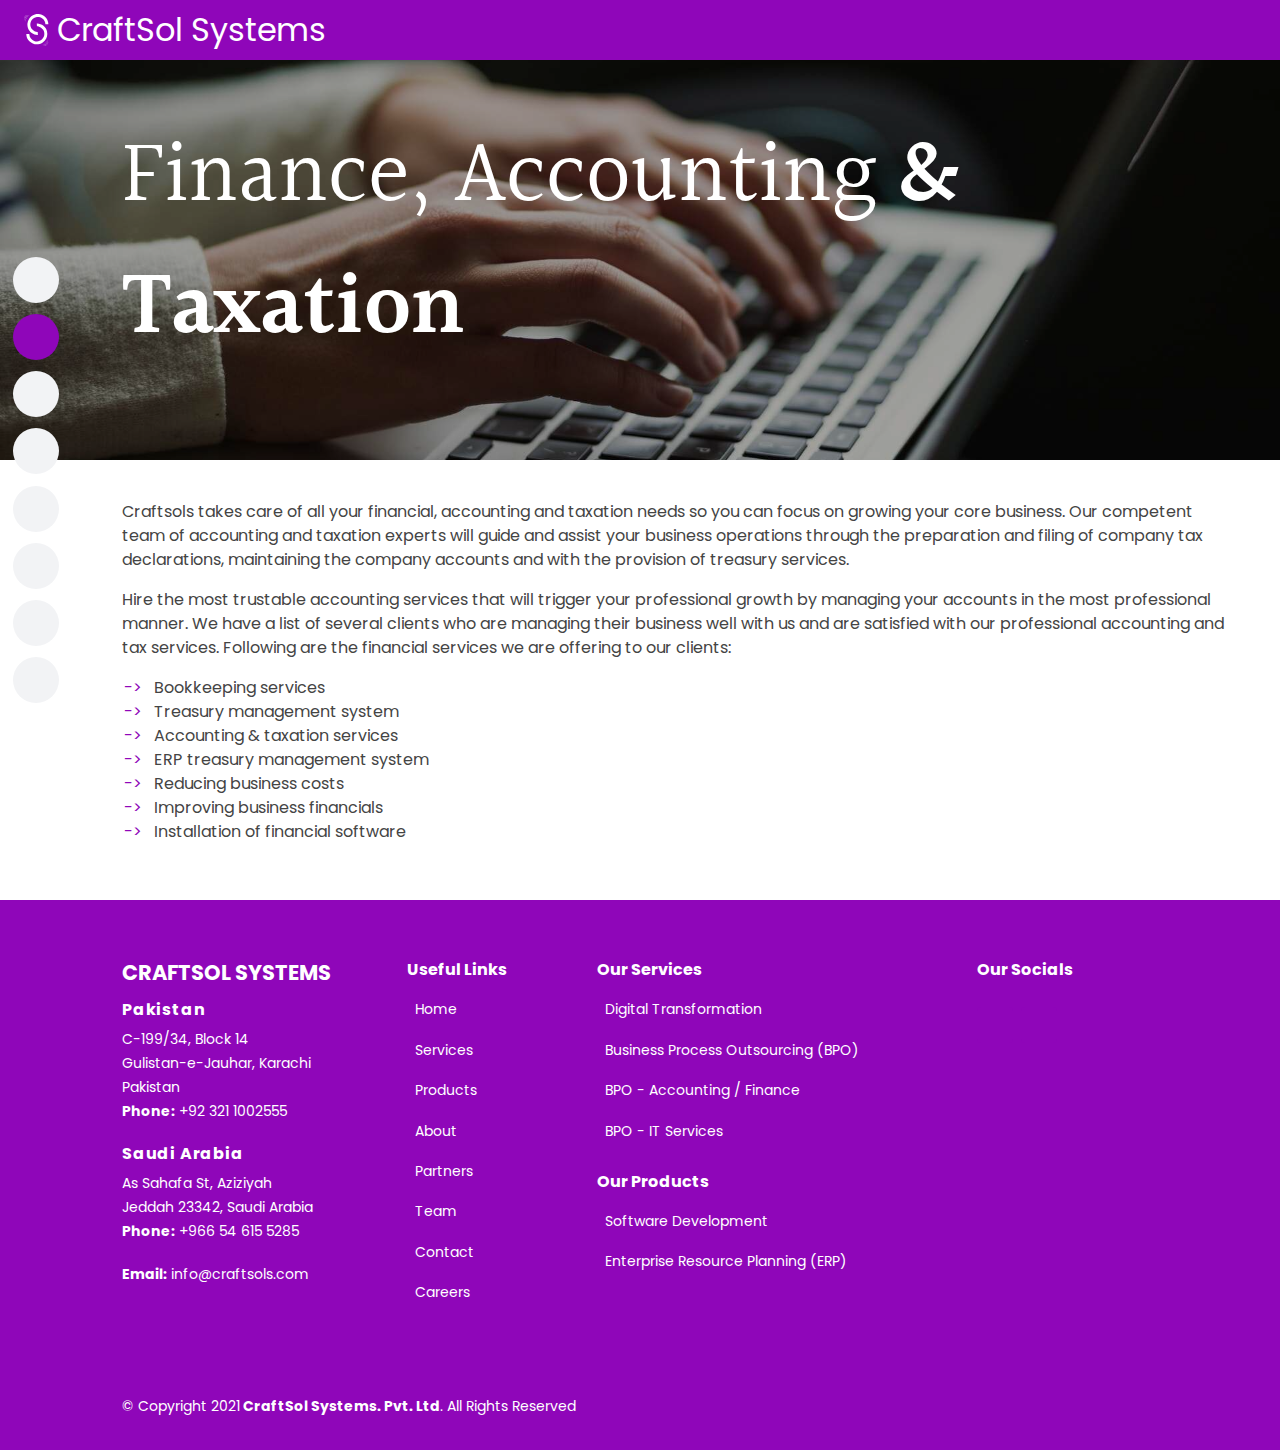
<file: services/finance.html>
<!DOCTYPE html>
<html lang="en">

<head>
  <meta charset="UTF-8" />
  <meta http-equiv="X-UA-Compatible" content="IE=edge" />
  <meta name="viewport" content="width=device-width, initial-scale=1.0" />

  <meta name="description"
    content="CraftSol Systems is a business solution provider offering state of the art IT, Finance/ Accounting & Tax and Human Resources systems and solutions." />
  <meta name="keywords" content="business, software, accounting" />

  <!-- Favicons -->
  <link rel="apple-touch-icon" sizes="180x180" href="../assets/images/favicons/apple-touch-icon.png" />
  <link rel="icon" type="image/png" sizes="32x32" href="../assets/images/favicons/favicon-32x32.png" />
  <link rel="icon" type="image/png" sizes="16x16" href="../assets/images/favicons/favicon-16x16.png" />
  <link rel="manifest" href="../assets/images/favicons/site.webmanifest" />
  <link rel="mask-icon" href="../assets/images/favicons/safari-pinned-tab.svg" color="#5bbad5" />
  <meta name="msapplication-TileColor" content="#da532c" />
  <meta name="theme-color" content="#ffffff" />

  <!-- Vendor CSS Files -->
  <link href="../assets/vendor/bootstrap/css/bootstrap.min.css" rel="stylesheet" />

  <!-- Main CSS File -->
  <link href="../assets/css/style.min.css" rel="stylesheet" />

  <link rel="stylesheet" href="https://pro.fontawesome.com/releases/v5.10.0/css/all.css"
    integrity="sha384-AYmEC3Yw5cVb3ZcuHtOA93w35dYTsvhLPVnYs9eStHfGJvOvKxVfELGroGkvsg+p" crossorigin="anonymous" />

  <title>Craftsol Systems - Finance, Accounting & tax</title>
</head>

<body id="services">
  <!-- ======= Pre-Loader ======= -->
  <div id="preloader">
    <div class="svg-container">
      <svg width="305" height="56" viewBox="0 0 305 56" fill="none" xmlns="http://www.w3.org/2000/svg">
        <path id="c"
          d="M0.309998 35.61C0.309998 31.5967 1.12666 28.0967 2.76 25.11C4.39333 22.0767 6.65666 19.7433 9.55 18.11C12.4433 16.43 15.7567 15.59 19.49 15.59C24.2967 15.59 28.2633 16.8033 31.39 19.23C34.5633 21.61 36.6867 24.97 37.76 29.31H27.19C26.63 27.63 25.6733 26.3233 24.32 25.39C23.0133 24.41 21.38 23.92 19.42 23.92C16.62 23.92 14.4033 24.9467 12.77 27C11.1367 29.0067 10.32 31.8767 10.32 35.61C10.32 39.2967 11.1367 42.1667 12.77 44.22C14.4033 46.2267 16.62 47.23 19.42 47.23C23.3867 47.23 25.9767 45.4567 27.19 41.91H37.76C36.6867 46.11 34.5633 49.4467 31.39 51.92C28.2167 54.3933 24.25 55.63 19.49 55.63C15.7567 55.63 12.4433 54.8133 9.55 53.18C6.65666 51.5 4.39333 49.1667 2.76 46.18C1.12666 43.1467 0.309998 39.6233 0.309998 35.61Z" />
        <g id="r-a-f">
          <path id="r"
            d="M54.7394 22.24C55.9994 20.1867 57.6327 18.5767 59.6394 17.41C61.6927 16.2433 64.026 15.66 66.6394 15.66V25.95H64.0494C60.9694 25.95 58.636 26.6733 57.0494 28.12C55.5094 29.5667 54.7394 32.0867 54.7394 35.68V55H44.9394V16.22H54.7394V22.24Z" />
          <path id="a"
            d="M70.7202 35.47C70.7202 31.55 71.4902 28.0733 73.0302 25.04C74.6168 22.0067 76.7402 19.6733 79.4002 18.04C82.1068 16.4067 85.1168 15.59 88.4302 15.59C91.3235 15.59 93.8435 16.1733 95.9902 17.34C98.1835 18.5067 99.9335 19.9767 101.24 21.75V16.22H111.11V55H101.24V49.33C99.9802 51.15 98.2302 52.6667 95.9902 53.88C93.7968 55.0467 91.2535 55.63 88.3602 55.63C85.0935 55.63 82.1068 54.79 79.4002 53.11C76.7402 51.43 74.6168 49.0733 73.0302 46.04C71.4902 42.96 70.7202 39.4367 70.7202 35.47ZM101.24 35.61C101.24 33.23 100.773 31.2 99.8402 29.52C98.9068 27.7933 97.6468 26.4867 96.0602 25.6C94.4735 24.6667 92.7702 24.2 90.9502 24.2C89.1302 24.2 87.4502 24.6433 85.9102 25.53C84.3702 26.4167 83.1102 27.7233 82.1302 29.45C81.1968 31.13 80.7302 33.1367 80.7302 35.47C80.7302 37.8033 81.1968 39.8567 82.1302 41.63C83.1102 43.3567 84.3702 44.6867 85.9102 45.62C87.4968 46.5533 89.1768 47.02 90.9502 47.02C92.7702 47.02 94.4735 46.5767 96.0602 45.69C97.6468 44.7567 98.9068 43.45 99.8402 41.77C100.773 40.0433 101.24 37.99 101.24 35.61Z" />
          <path id="f"
            d="M138.462 24.27H131.672V55H121.732V24.27H117.322V16.22H121.732V14.26C121.732 9.5 123.085 6 125.792 3.76C128.498 1.52 132.582 0.469998 138.042 0.609999V8.87C135.662 8.82333 134.005 9.22 133.072 10.06C132.138 10.9 131.672 12.4167 131.672 14.61V16.22H138.462V24.27Z" />
        </g>

        <path id="t"
          d="M156.222 24.27V43.03C156.222 44.3367 156.526 45.2933 157.132 45.9C157.786 46.46 158.859 46.74 160.352 46.74H164.902V55H158.742C150.482 55 146.352 50.9867 146.352 42.96V24.27H141.732V16.22H146.352V6.63H156.222V16.22H164.902V24.27H156.222Z" />
        <g id="s-o-l">
          <path id="s-one"
            d="M186.791 55.63C183.618 55.63 180.771 55.07 178.251 53.95C175.731 52.7833 173.724 51.22 172.231 49.26C170.784 47.3 169.991 45.13 169.851 42.75H179.721C179.908 44.2433 180.631 45.48 181.891 46.46C183.198 47.44 184.808 47.93 186.721 47.93C188.588 47.93 190.034 47.5567 191.061 46.81C192.134 46.0633 192.671 45.1067 192.671 43.94C192.671 42.68 192.018 41.7467 190.711 41.14C189.451 40.4867 187.421 39.7867 184.621 39.04C181.728 38.34 179.348 37.6167 177.481 36.87C175.661 36.1233 174.074 34.98 172.721 33.44C171.414 31.9 170.761 29.8233 170.761 27.21C170.761 25.0633 171.368 23.1033 172.581 21.33C173.841 19.5567 175.614 18.1567 177.901 17.13C180.234 16.1033 182.964 15.59 186.091 15.59C190.711 15.59 194.398 16.7567 197.151 19.09C199.904 21.3767 201.421 24.48 201.701 28.4H192.321C192.181 26.86 191.528 25.6467 190.361 24.76C189.241 23.8267 187.724 23.36 185.811 23.36C184.038 23.36 182.661 23.6867 181.681 24.34C180.748 24.9933 180.281 25.9033 180.281 27.07C180.281 28.3767 180.934 29.38 182.241 30.08C183.548 30.7333 185.578 31.41 188.331 32.11C191.131 32.81 193.441 33.5333 195.261 34.28C197.081 35.0267 198.644 36.1933 199.951 37.78C201.304 39.32 202.004 41.3733 202.051 43.94C202.051 46.18 201.421 48.1867 200.161 49.96C198.948 51.7333 197.174 53.1333 194.841 54.16C192.554 55.14 189.871 55.63 186.791 55.63Z" />
          <path id="o"
            d="M227.316 55.63C223.582 55.63 220.222 54.8133 217.236 53.18C214.249 51.5 211.892 49.1433 210.166 46.11C208.486 43.0767 207.646 39.5767 207.646 35.61C207.646 31.6433 208.509 28.1433 210.236 25.11C212.009 22.0767 214.412 19.7433 217.446 18.11C220.479 16.43 223.862 15.59 227.596 15.59C231.329 15.59 234.712 16.43 237.746 18.11C240.779 19.7433 243.159 22.0767 244.886 25.11C246.659 28.1433 247.546 31.6433 247.546 35.61C247.546 39.5767 246.636 43.0767 244.816 46.11C243.042 49.1433 240.616 51.5 237.536 53.18C234.502 54.8133 231.096 55.63 227.316 55.63ZM227.316 47.09C229.089 47.09 230.746 46.67 232.286 45.83C233.872 44.9433 235.132 43.6367 236.066 41.91C236.999 40.1833 237.466 38.0833 237.466 35.61C237.466 31.9233 236.486 29.1 234.526 27.14C232.612 25.1333 230.256 24.13 227.456 24.13C224.656 24.13 222.299 25.1333 220.386 27.14C218.519 29.1 217.586 31.9233 217.586 35.61C217.586 39.2967 218.496 42.1433 220.316 44.15C222.182 46.11 224.516 47.09 227.316 47.09Z" />
          <path id="l" d="M264.534 3.2V55H254.734V3.2H264.534Z" />
        </g>

        <path id="s"
          d="M289.057 55.63C285.883 55.63 283.037 55.07 280.517 53.95C277.997 52.7833 275.99 51.22 274.497 49.26C273.05 47.3 272.257 45.13 272.117 42.75H281.987C282.173 44.2433 282.897 45.48 284.157 46.46C285.463 47.44 287.073 47.93 288.987 47.93C290.853 47.93 292.3 47.5567 293.327 46.81C294.4 46.0633 294.937 45.1067 294.937 43.94C294.937 42.68 294.283 41.7467 292.977 41.14C291.717 40.4867 289.687 39.7867 286.887 39.04C283.993 38.34 281.613 37.6167 279.747 36.87C277.927 36.1233 276.34 34.98 274.987 33.44C273.68 31.9 273.027 29.8233 273.027 27.21C273.027 25.0633 273.633 23.1033 274.847 21.33C276.107 19.5567 277.88 18.1567 280.167 17.13C282.5 16.1033 285.23 15.59 288.357 15.59C292.977 15.59 296.663 16.7567 299.417 19.09C302.17 21.3767 303.687 24.48 303.967 28.4H294.587C294.447 26.86 293.793 25.6467 292.627 24.76C291.507 23.8267 289.99 23.36 288.077 23.36C286.303 23.36 284.927 23.6867 283.947 24.34C283.013 24.9933 282.547 25.9033 282.547 27.07C282.547 28.3767 283.2 29.38 284.507 30.08C285.813 30.7333 287.843 31.41 290.597 32.11C293.397 32.81 295.707 33.5333 297.527 34.28C299.347 35.0267 300.91 36.1933 302.217 37.78C303.57 39.32 304.27 41.3733 304.317 43.94C304.317 46.18 303.687 48.1867 302.427 49.96C301.213 51.7333 299.44 53.1333 297.107 54.16C294.82 55.14 292.137 55.63 289.057 55.63Z" />
      </svg>
    </div>
  </div>
  <!-- End #preloader -->

  <!-- ======= Mobile nav toggle button ======= -->
  <i class="fal fa-bars mobile-nav-toggle d-lg-none"></i>
  <!-- ======= Header ======= -->
  <header id="header" class="">
    <div class="position-relative h-100 d-flex flex-column overflow-auto">
      <nav id="navbar" class="navbar nav-menu">
        <ul>
          <li>
            <a href="../index.html#home" class="nav-link scrollto"><i class="fal fa-home"></i> <span>Home</span></a>
          </li>
          <li>
            <a href="../index.html#services" class="nav-link scrollto"><i class="fal fa-user-cog"></i>
              <span>Services</span></a>
          </li>
          <li>
            <a href="../index.html#products" class="nav-link scrollto"><i class="fal fa-box-open"></i>
              <span>Products</span></a>
          </li>
          <li>
            <a href="../index.html#about" class="nav-link scrollto"><i
                class="fal fa-info-circle"></i><span>About</span></a>
          </li>
          <li>
            <a href="../index.html#partners" class="nav-link scrollto"><i
                class="fal fa-handshake"></i><span>Partners</span></a>
          </li>

          <li>
            <a href="../team.html" class="nav-link scrollto"><i class="fal fa-user-friends"></i> <span>Team</span></a>
          </li>
          <li>
            <a href="../contact.html" class="nav-link scrollto"><i class="fal fa-address-book"></i>
              <span>Contact</span></a>
          </li>
          <li>
            <a href="../careers.html" class="nav-link scrollto"><i class="fal fa-business-time"></i>
              <span>Careers</span></a>
          </li>
        </ul>
      </nav>
    </div>
    <!-- .nav-menu -->
  </header>
  <!-- End Header -->

  <div id="logo-header" class="d-flex align-items-center header-sticky-top">
    <!-- Logo -->
    <div class="logo">
      <h3 class="">
        <a href="../index.html#home" class="d-flex align-items-center gap-2">
          <svg viewBox="0 0 27 35" fill="none" xmlns="http://www.w3.org/2000/svg">
            <path
              d="M4.20363 21.9338C4.6511 21.9338 5.09901 21.9448 5.54602 21.929C5.76503 21.9214 5.81877 21.9965 5.83226 22.2093C6.05374 25.733 7.89486 28.1733 11.1047 29.4152C14.2666 30.6389 17.2187 30.0168 19.7267 27.6565C21.0413 26.4425 21.9021 24.816 22.1666 23.0461C22.4794 21.0675 22.0634 19.0426 20.9959 17.3476C19.9284 15.6527 18.282 14.403 16.3627 13.8307C15.7314 13.6268 15.0718 13.5246 14.4085 13.528C14.2403 13.5325 14.1737 13.4929 14.1508 13.3004C14.044 12.399 14.1488 11.4873 14.0089 10.589C13.9689 10.3333 14.0678 10.2609 14.3199 10.2692C16.9399 10.3572 19.2865 11.181 21.3025 12.8749C23.2615 14.5205 24.6706 16.5367 25.1997 19.0688C26.0049 22.922 25.2609 26.4059 22.5826 29.3916C21.108 31.0349 19.3566 32.2635 17.2036 32.7968C12.9145 33.8589 9.10053 32.9969 5.90016 29.8378C4.13647 28.1294 2.99983 25.8765 2.67371 23.4426C2.59829 23.0418 2.56065 22.6348 2.56129 22.227C2.57006 22.0329 2.61705 21.952 2.82414 21.9572C3.28375 21.9693 3.74381 21.9608 4.20386 21.9608L4.20363 21.9338Z"
              fill="white" />
            <path
              d="M25.0157 11.2339C24.6065 11.2339 24.195 11.2081 23.7885 11.2418C23.4377 11.271 23.3902 11.0844 23.3722 10.8145C23.3284 9.78094 23.0654 8.7685 22.6008 7.84428C21.2894 5.35916 19.3179 3.77048 16.4971 3.2901C15.3904 3.11054 14.2587 3.15849 13.1711 3.43102C12.0835 3.70355 11.0629 4.19494 10.1716 4.87519C9.28026 5.55543 8.5369 6.41024 7.98692 7.38744C7.43694 8.36464 7.09187 9.44371 6.97279 10.5588C6.85372 11.6738 6.96313 12.8014 7.29434 13.8728C7.62556 14.9441 8.17162 15.9367 8.8992 16.7899C9.62678 17.6431 10.5206 18.339 11.5261 18.8351C12.5315 19.3312 13.6276 19.6172 14.7472 19.6755C14.9404 19.6878 15.0423 19.7103 15.0506 19.9453C15.083 20.8506 15.1308 21.7553 15.194 22.6594C15.2129 22.9331 15.0623 22.9034 14.8894 22.9021C12.576 22.9083 10.3242 22.157 8.47783 20.7628C6.38668 19.198 4.86801 17.2095 4.15431 14.662C3.76822 13.2325 3.64269 11.7452 3.78375 10.2711C3.93608 8.51218 4.51753 6.81745 5.47714 5.33555C6.17056 4.25855 7.03256 3.30002 8.03015 2.49666C9.16161 1.55225 10.4794 0.857048 11.8977 0.456399C13.2977 0.0592178 14.7582 -0.0804609 16.2081 0.0441596C17.9452 0.16731 19.6257 0.714315 21.1026 1.63733C23.8213 3.36904 25.6671 5.74733 26.3797 8.93706C26.5112 9.59858 26.5957 10.2686 26.6326 10.942C26.6493 11.1543 26.5827 11.2371 26.3585 11.2294C25.9115 11.2144 25.4634 11.2249 25.0157 11.2249V11.2339Z"
              fill="white" />
            <path
              d="M19.2922 34.3093C22.5448 33.1878 24.9289 31.1534 26.0649 27.8121C25.5502 30.4623 23.1098 33.3708 19.2922 34.3093Z"
              fill="white" />
            <path
              d="M26.5285 29.0777C26.0712 31.8451 23.6279 34.1309 20.8235 34.6936C23.6281 33.7396 25.643 31.9827 26.5285 29.0777Z"
              fill="white" />
            <path
              d="M26.6816 30.7546C26.4482 32.6438 24.438 34.6478 22.4181 35C24.4703 34.2154 25.9708 32.8804 26.6816 30.7546Z"
              fill="white" />
            <path
              d="M6.29182 0.789856C3.42311 2.68956 1.62336 5.25564 1.35916 8.7737C1.19479 6.07898 2.83039 2.65223 6.29182 0.789856Z"
              fill="white" />
            <path
              d="M0.593396 7.66507C0.344256 4.87118 2.13793 2.04692 4.71297 0.800537C2.23596 2.42587 0.724486 4.63076 0.593396 7.66507Z"
              fill="white" />
            <path
              d="M0.0276125 6.07998C-0.219729 4.19355 1.22632 1.74914 3.09397 0.903076C1.30322 2.17622 0.185011 3.84383 0.0276125 6.07998Z"
              fill="white" />
          </svg>
          <span>CraftSol Systems</span>
        </a>
      </h3>
    </div>
    <!-- End logo -->
  </div>

  <div class="
        page-header
        position-relative
        d-flex
        align-items-center
        justify-content-center
        overflow-hidden
      ">
    <img class="position-absolute" src="../assets/images/services/finance.jpg" alt="" />
    <div class="
          position-absolute
          w-100
          h-100
          d-flex
          flex-column
          align-items-start
          justify-content-end
        ">
      <div class="position-relative w-100 h-100">
        <div class="content-container w-100 h-100">
          <div class="
                container
                w-100
                h-100
                d-flex
                flex-column
                align-items-start
                justify-content-center
              ">
            <p>Finance, Accounting <span>& Taxation</span></p>
          </div>
        </div>
      </div>
    </div>
  </div>

  <section class="page">
    <div class="content-container">
      <div class="container">
        <p>
          Craftsols takes care of all your financial, accounting and taxation
          needs so you can focus on growing your core business. Our competent
          team of accounting and taxation experts will guide and assist your
          business operations through the preparation and filing of company
          tax declarations, maintaining the company accounts and with the
          provision of treasury services.
        </p>
        <p>
          Hire the most trustable accounting services that will trigger your
          professional growth by managing your accounts in the most
          professional manner. We have a list of several clients who are
          managing their business well with us and are satisfied with our
          professional accounting and tax services. Following are the
          financial services we are offering to our clients:
        </p>
        <ul>
          <li>Bookkeeping services</li>
          <li>Treasury management system</li>
          <li>Accounting & taxation services</li>
          <li>ERP treasury management system</li>
          <li>Reducing business costs</li>
          <li>Improving business financials</li>
          <li>Installation of financial software</li>
        </ul>
      </div>
    </div>
  </section>
  <!-- End About Us Section -->

  <footer id="footer">
    <div class="content-container">
      <div class="footer-top">
        <div class="container">
          <div class="row">
            <div class="col-lg-3 col-md-6 footer-contact">
              <h3>CraftSol Systems</h3>
              <h6><strong>Pakistan</strong></h6>
              <p>
                C-199/34, Block 14 <br />
                Gulistan-e-Jauhar, Karachi<br />
                Pakistan <br />
                <strong>Phone:</strong> +92 321 1002555<br />
              </p>
              <br />
              <h6><strong>Saudi Arabia</strong></h6>
              <p>
                As Sahafa St, Aziziyah<br />
                Jeddah 23342, Saudi Arabia
                <br />
                <strong>Phone:</strong> +966 54 615 5285<br />
              </p>
              <br />
              <strong>Email:</strong> info@craftsols.com<br />
            </div>
            <div class="col-lg-2 col-md-6 footer-links">
              <h4>Useful Links</h4>
              <ul>
                <li>
                  <a href="../index.html#home">Home</a>
                </li>
                <li>
                  <a href="../index.html#services">Services</a>
                </li>
                <li>
                  <a href="../index.html#products">Products</a>
                </li>
                <li>
                  <a href="../index.html#about">About</a>
                </li>
                <li>
                  <a href="../index.html#partners">Partners</a>
                </li>
                <li>
                  <a href="../team.html">Team</a>
                </li>
                <li>
                  <a href="../contact.html">Contact</a>
                </li>
                <li>
                  <a href="../careers.html">Careers</a>
                </li>
              </ul>
            </div>
            <div class="col-lg-4 col-md-6 footer-links">
              <h4>Our Services</h4>
              <ul>
                <li>
                  <a href="./digital-transformation.html">Digital Transformation</a>
                </li>
                <li>
                  <a href="./bpo.html" rel="noopener noreferrer">Business Process Outsourcing (BPO)</a>
                </li>
                <li>
                  <a href="#services" rel="noopener noreferrer">BPO - Accounting / Finance</a>
                </li>
                <li>
                  <a href="./software.html" rel="noopener noreferrer">BPO - IT Services
                  </a>
                </li>
              </ul>
              <br />
              <h4>Our Products</h4>
              <ul>
                <li>
                  <a href="../products/software-dev.html" rel="noopener noreferrer">Software Development</a>
                </li>
                <li>
                  <a href="../products/erd.html" rel="noopener noreferrer">Enterprise Resource Planning (ERP)</a>
                </li>
              </ul>
            </div>
            <div class="col-lg-3 col-md-6 footer-links">
              <h4>Our Socials</h4>
              <div class="social-links mt-3">
                <a href="https://www.facebook.com/CraftSol-Systems-100323565612900/" class="facebook" target="_blank"><i
                    class="fab fa-facebook-f"></i></a>
                <a href="https://www.linkedin.com/company/craftsol-systems/" class="linkedin" target="_blank"><i
                    class="fab fa-linkedin-in"></i></a>
              </div>
            </div>
          </div>
        </div>
      </div>
      <div class="container py-4">
        <div class="copyright">
          &copy; Copyright 2021<strong><span> CraftSol Systems. Pvt. Ltd</span></strong>. All Rights Reserved
        </div>
      </div>
    </div>
  </footer>

  <a href="#" class="back-to-top d-flex align-items-center justify-content-center">
    <i class="fal fa-long-arrow-alt-up"></i></a>

  <!-- Vendor JS Files -->
  <script src="../assets/vendor/bootstrap/js/bootstrap.bundle.min.js"></script>
  <script src="../assets/vendor/swiper/swiper-bundle.min.js"></script>

  <!-- Template Main JS File -->
  <script src="../assets/js/main.min.js"></script>
</body>

</html>
</file>
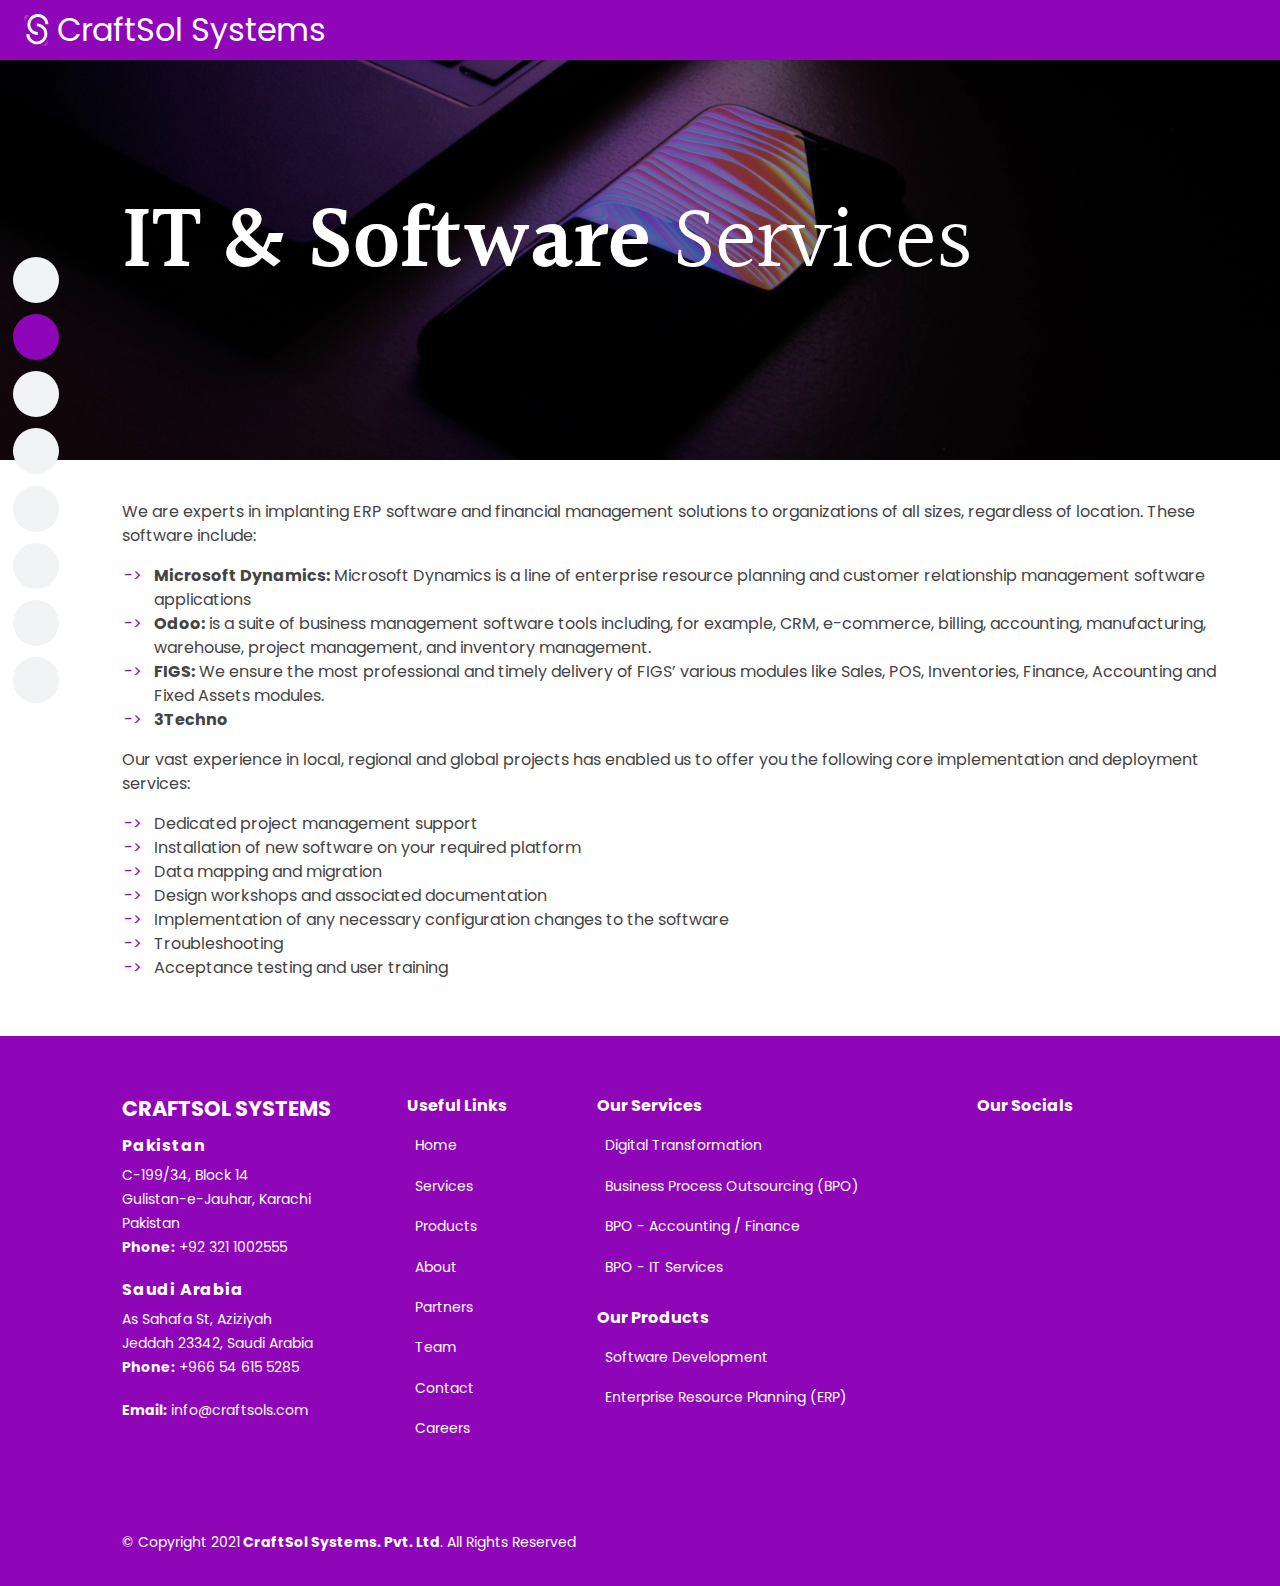
<file: services/software.html>
<!DOCTYPE html>
<html lang="en">

<head>
  <meta charset="UTF-8" />
  <meta http-equiv="X-UA-Compatible" content="IE=edge" />
  <meta name="viewport" content="width=device-width, initial-scale=1.0" />

  <meta name="description"
    content="CraftSol Systems is a business solution provider offering state of the art IT, Finance/ Accounting & Tax and Human Resources systems and solutions." />
  <meta name="keywords" content="business, software, accounting" />

  <!-- Favicons -->
  <link rel="apple-touch-icon" sizes="180x180" href="../assets/images/favicons/apple-touch-icon.png" />
  <link rel="icon" type="image/png" sizes="32x32" href="../assets/images/favicons/favicon-32x32.png" />
  <link rel="icon" type="image/png" sizes="16x16" href="../assets/images/favicons/favicon-16x16.png" />
  <link rel="manifest" href="../assets/images/favicons/site.webmanifest" />
  <link rel="mask-icon" href="../assets/images/favicons/safari-pinned-tab.svg" color="#5bbad5" />
  <meta name="msapplication-TileColor" content="#da532c" />
  <meta name="theme-color" content="#ffffff" />

  <!-- Vendor CSS Files -->
  <link href="../assets/vendor/bootstrap/css/bootstrap.min.css" rel="stylesheet" />

  <!-- Main CSS File -->
  <link href="../assets/css/style.min.css" rel="stylesheet" />

  <link rel="stylesheet" href="https://pro.fontawesome.com/releases/v5.10.0/css/all.css"
    integrity="sha384-AYmEC3Yw5cVb3ZcuHtOA93w35dYTsvhLPVnYs9eStHfGJvOvKxVfELGroGkvsg+p" crossorigin="anonymous" />

  <title>Craftsol Systems - IT & Software Services</title>
</head>

<body id="services">
  <!-- ======= Pre-Loader ======= -->
  <div id="preloader">
    <div class="svg-container">
      <svg width="305" height="56" viewBox="0 0 305 56" fill="none" xmlns="http://www.w3.org/2000/svg">
        <path id="c"
          d="M0.309998 35.61C0.309998 31.5967 1.12666 28.0967 2.76 25.11C4.39333 22.0767 6.65666 19.7433 9.55 18.11C12.4433 16.43 15.7567 15.59 19.49 15.59C24.2967 15.59 28.2633 16.8033 31.39 19.23C34.5633 21.61 36.6867 24.97 37.76 29.31H27.19C26.63 27.63 25.6733 26.3233 24.32 25.39C23.0133 24.41 21.38 23.92 19.42 23.92C16.62 23.92 14.4033 24.9467 12.77 27C11.1367 29.0067 10.32 31.8767 10.32 35.61C10.32 39.2967 11.1367 42.1667 12.77 44.22C14.4033 46.2267 16.62 47.23 19.42 47.23C23.3867 47.23 25.9767 45.4567 27.19 41.91H37.76C36.6867 46.11 34.5633 49.4467 31.39 51.92C28.2167 54.3933 24.25 55.63 19.49 55.63C15.7567 55.63 12.4433 54.8133 9.55 53.18C6.65666 51.5 4.39333 49.1667 2.76 46.18C1.12666 43.1467 0.309998 39.6233 0.309998 35.61Z" />
        <g id="r-a-f">
          <path id="r"
            d="M54.7394 22.24C55.9994 20.1867 57.6327 18.5767 59.6394 17.41C61.6927 16.2433 64.026 15.66 66.6394 15.66V25.95H64.0494C60.9694 25.95 58.636 26.6733 57.0494 28.12C55.5094 29.5667 54.7394 32.0867 54.7394 35.68V55H44.9394V16.22H54.7394V22.24Z" />
          <path id="a"
            d="M70.7202 35.47C70.7202 31.55 71.4902 28.0733 73.0302 25.04C74.6168 22.0067 76.7402 19.6733 79.4002 18.04C82.1068 16.4067 85.1168 15.59 88.4302 15.59C91.3235 15.59 93.8435 16.1733 95.9902 17.34C98.1835 18.5067 99.9335 19.9767 101.24 21.75V16.22H111.11V55H101.24V49.33C99.9802 51.15 98.2302 52.6667 95.9902 53.88C93.7968 55.0467 91.2535 55.63 88.3602 55.63C85.0935 55.63 82.1068 54.79 79.4002 53.11C76.7402 51.43 74.6168 49.0733 73.0302 46.04C71.4902 42.96 70.7202 39.4367 70.7202 35.47ZM101.24 35.61C101.24 33.23 100.773 31.2 99.8402 29.52C98.9068 27.7933 97.6468 26.4867 96.0602 25.6C94.4735 24.6667 92.7702 24.2 90.9502 24.2C89.1302 24.2 87.4502 24.6433 85.9102 25.53C84.3702 26.4167 83.1102 27.7233 82.1302 29.45C81.1968 31.13 80.7302 33.1367 80.7302 35.47C80.7302 37.8033 81.1968 39.8567 82.1302 41.63C83.1102 43.3567 84.3702 44.6867 85.9102 45.62C87.4968 46.5533 89.1768 47.02 90.9502 47.02C92.7702 47.02 94.4735 46.5767 96.0602 45.69C97.6468 44.7567 98.9068 43.45 99.8402 41.77C100.773 40.0433 101.24 37.99 101.24 35.61Z" />
          <path id="f"
            d="M138.462 24.27H131.672V55H121.732V24.27H117.322V16.22H121.732V14.26C121.732 9.5 123.085 6 125.792 3.76C128.498 1.52 132.582 0.469998 138.042 0.609999V8.87C135.662 8.82333 134.005 9.22 133.072 10.06C132.138 10.9 131.672 12.4167 131.672 14.61V16.22H138.462V24.27Z" />
        </g>

        <path id="t"
          d="M156.222 24.27V43.03C156.222 44.3367 156.526 45.2933 157.132 45.9C157.786 46.46 158.859 46.74 160.352 46.74H164.902V55H158.742C150.482 55 146.352 50.9867 146.352 42.96V24.27H141.732V16.22H146.352V6.63H156.222V16.22H164.902V24.27H156.222Z" />
        <g id="s-o-l">
          <path id="s-one"
            d="M186.791 55.63C183.618 55.63 180.771 55.07 178.251 53.95C175.731 52.7833 173.724 51.22 172.231 49.26C170.784 47.3 169.991 45.13 169.851 42.75H179.721C179.908 44.2433 180.631 45.48 181.891 46.46C183.198 47.44 184.808 47.93 186.721 47.93C188.588 47.93 190.034 47.5567 191.061 46.81C192.134 46.0633 192.671 45.1067 192.671 43.94C192.671 42.68 192.018 41.7467 190.711 41.14C189.451 40.4867 187.421 39.7867 184.621 39.04C181.728 38.34 179.348 37.6167 177.481 36.87C175.661 36.1233 174.074 34.98 172.721 33.44C171.414 31.9 170.761 29.8233 170.761 27.21C170.761 25.0633 171.368 23.1033 172.581 21.33C173.841 19.5567 175.614 18.1567 177.901 17.13C180.234 16.1033 182.964 15.59 186.091 15.59C190.711 15.59 194.398 16.7567 197.151 19.09C199.904 21.3767 201.421 24.48 201.701 28.4H192.321C192.181 26.86 191.528 25.6467 190.361 24.76C189.241 23.8267 187.724 23.36 185.811 23.36C184.038 23.36 182.661 23.6867 181.681 24.34C180.748 24.9933 180.281 25.9033 180.281 27.07C180.281 28.3767 180.934 29.38 182.241 30.08C183.548 30.7333 185.578 31.41 188.331 32.11C191.131 32.81 193.441 33.5333 195.261 34.28C197.081 35.0267 198.644 36.1933 199.951 37.78C201.304 39.32 202.004 41.3733 202.051 43.94C202.051 46.18 201.421 48.1867 200.161 49.96C198.948 51.7333 197.174 53.1333 194.841 54.16C192.554 55.14 189.871 55.63 186.791 55.63Z" />
          <path id="o"
            d="M227.316 55.63C223.582 55.63 220.222 54.8133 217.236 53.18C214.249 51.5 211.892 49.1433 210.166 46.11C208.486 43.0767 207.646 39.5767 207.646 35.61C207.646 31.6433 208.509 28.1433 210.236 25.11C212.009 22.0767 214.412 19.7433 217.446 18.11C220.479 16.43 223.862 15.59 227.596 15.59C231.329 15.59 234.712 16.43 237.746 18.11C240.779 19.7433 243.159 22.0767 244.886 25.11C246.659 28.1433 247.546 31.6433 247.546 35.61C247.546 39.5767 246.636 43.0767 244.816 46.11C243.042 49.1433 240.616 51.5 237.536 53.18C234.502 54.8133 231.096 55.63 227.316 55.63ZM227.316 47.09C229.089 47.09 230.746 46.67 232.286 45.83C233.872 44.9433 235.132 43.6367 236.066 41.91C236.999 40.1833 237.466 38.0833 237.466 35.61C237.466 31.9233 236.486 29.1 234.526 27.14C232.612 25.1333 230.256 24.13 227.456 24.13C224.656 24.13 222.299 25.1333 220.386 27.14C218.519 29.1 217.586 31.9233 217.586 35.61C217.586 39.2967 218.496 42.1433 220.316 44.15C222.182 46.11 224.516 47.09 227.316 47.09Z" />
          <path id="l" d="M264.534 3.2V55H254.734V3.2H264.534Z" />
        </g>

        <path id="s"
          d="M289.057 55.63C285.883 55.63 283.037 55.07 280.517 53.95C277.997 52.7833 275.99 51.22 274.497 49.26C273.05 47.3 272.257 45.13 272.117 42.75H281.987C282.173 44.2433 282.897 45.48 284.157 46.46C285.463 47.44 287.073 47.93 288.987 47.93C290.853 47.93 292.3 47.5567 293.327 46.81C294.4 46.0633 294.937 45.1067 294.937 43.94C294.937 42.68 294.283 41.7467 292.977 41.14C291.717 40.4867 289.687 39.7867 286.887 39.04C283.993 38.34 281.613 37.6167 279.747 36.87C277.927 36.1233 276.34 34.98 274.987 33.44C273.68 31.9 273.027 29.8233 273.027 27.21C273.027 25.0633 273.633 23.1033 274.847 21.33C276.107 19.5567 277.88 18.1567 280.167 17.13C282.5 16.1033 285.23 15.59 288.357 15.59C292.977 15.59 296.663 16.7567 299.417 19.09C302.17 21.3767 303.687 24.48 303.967 28.4H294.587C294.447 26.86 293.793 25.6467 292.627 24.76C291.507 23.8267 289.99 23.36 288.077 23.36C286.303 23.36 284.927 23.6867 283.947 24.34C283.013 24.9933 282.547 25.9033 282.547 27.07C282.547 28.3767 283.2 29.38 284.507 30.08C285.813 30.7333 287.843 31.41 290.597 32.11C293.397 32.81 295.707 33.5333 297.527 34.28C299.347 35.0267 300.91 36.1933 302.217 37.78C303.57 39.32 304.27 41.3733 304.317 43.94C304.317 46.18 303.687 48.1867 302.427 49.96C301.213 51.7333 299.44 53.1333 297.107 54.16C294.82 55.14 292.137 55.63 289.057 55.63Z" />
      </svg>
    </div>
  </div>
  <!-- End #preloader -->

  <!-- ======= Mobile nav toggle button ======= -->
  <i class="fal fa-bars mobile-nav-toggle d-lg-none"></i>
  <!-- ======= Header ======= -->
  <header id="header" class="">
    <div class="position-relative h-100 d-flex flex-column overflow-auto">
      <nav id="navbar" class="navbar nav-menu">
        <ul>
          <li>
            <a href="../index.html#home" class="nav-link scrollto"><i class="fal fa-home"></i> <span>Home</span></a>
          </li>
          <li>
            <a href="../index.html#services" class="nav-link scrollto"><i class="fal fa-user-cog"></i>
              <span>Services</span></a>
          </li>
          <li>
            <a href="../index.html#products" class="nav-link scrollto"><i class="fal fa-box-open"></i>
              <span>Products</span></a>
          </li>
          <li>
            <a href="../index.html#about" class="nav-link scrollto"><i
                class="fal fa-info-circle"></i><span>About</span></a>
          </li>
          <li>
            <a href="../index.html#partners" class="nav-link scrollto"><i
                class="fal fa-handshake"></i><span>Partners</span></a>
          </li>

          <li>
            <a href="../team.html" class="nav-link scrollto"><i class="fal fa-user-friends"></i> <span>Team</span></a>
          </li>
          <li>
            <a href="../contact.html" class="nav-link scrollto"><i class="fal fa-address-book"></i>
              <span>Contact</span></a>
          </li>
          <li>
            <a href="../careers.html" class="nav-link scrollto"><i class="fal fa-business-time"></i>
              <span>Careers</span></a>
          </li>
        </ul>
      </nav>
    </div>
    <!-- .nav-menu -->
  </header>
  <!-- End Header -->

  <div id="logo-header" class="d-flex align-items-center header-sticky-top">
    <!-- Logo -->
    <div class="logo">
      <h3 class="">
        <a href="../index.html#home" class="d-flex align-items-center gap-2">
          <svg viewBox="0 0 27 35" fill="none" xmlns="http://www.w3.org/2000/svg">
            <path
              d="M4.20363 21.9338C4.6511 21.9338 5.09901 21.9448 5.54602 21.929C5.76503 21.9214 5.81877 21.9965 5.83226 22.2093C6.05374 25.733 7.89486 28.1733 11.1047 29.4152C14.2666 30.6389 17.2187 30.0168 19.7267 27.6565C21.0413 26.4425 21.9021 24.816 22.1666 23.0461C22.4794 21.0675 22.0634 19.0426 20.9959 17.3476C19.9284 15.6527 18.282 14.403 16.3627 13.8307C15.7314 13.6268 15.0718 13.5246 14.4085 13.528C14.2403 13.5325 14.1737 13.4929 14.1508 13.3004C14.044 12.399 14.1488 11.4873 14.0089 10.589C13.9689 10.3333 14.0678 10.2609 14.3199 10.2692C16.9399 10.3572 19.2865 11.181 21.3025 12.8749C23.2615 14.5205 24.6706 16.5367 25.1997 19.0688C26.0049 22.922 25.2609 26.4059 22.5826 29.3916C21.108 31.0349 19.3566 32.2635 17.2036 32.7968C12.9145 33.8589 9.10053 32.9969 5.90016 29.8378C4.13647 28.1294 2.99983 25.8765 2.67371 23.4426C2.59829 23.0418 2.56065 22.6348 2.56129 22.227C2.57006 22.0329 2.61705 21.952 2.82414 21.9572C3.28375 21.9693 3.74381 21.9608 4.20386 21.9608L4.20363 21.9338Z"
              fill="white" />
            <path
              d="M25.0157 11.2339C24.6065 11.2339 24.195 11.2081 23.7885 11.2418C23.4377 11.271 23.3902 11.0844 23.3722 10.8145C23.3284 9.78094 23.0654 8.7685 22.6008 7.84428C21.2894 5.35916 19.3179 3.77048 16.4971 3.2901C15.3904 3.11054 14.2587 3.15849 13.1711 3.43102C12.0835 3.70355 11.0629 4.19494 10.1716 4.87519C9.28026 5.55543 8.5369 6.41024 7.98692 7.38744C7.43694 8.36464 7.09187 9.44371 6.97279 10.5588C6.85372 11.6738 6.96313 12.8014 7.29434 13.8728C7.62556 14.9441 8.17162 15.9367 8.8992 16.7899C9.62678 17.6431 10.5206 18.339 11.5261 18.8351C12.5315 19.3312 13.6276 19.6172 14.7472 19.6755C14.9404 19.6878 15.0423 19.7103 15.0506 19.9453C15.083 20.8506 15.1308 21.7553 15.194 22.6594C15.2129 22.9331 15.0623 22.9034 14.8894 22.9021C12.576 22.9083 10.3242 22.157 8.47783 20.7628C6.38668 19.198 4.86801 17.2095 4.15431 14.662C3.76822 13.2325 3.64269 11.7452 3.78375 10.2711C3.93608 8.51218 4.51753 6.81745 5.47714 5.33555C6.17056 4.25855 7.03256 3.30002 8.03015 2.49666C9.16161 1.55225 10.4794 0.857048 11.8977 0.456399C13.2977 0.0592178 14.7582 -0.0804609 16.2081 0.0441596C17.9452 0.16731 19.6257 0.714315 21.1026 1.63733C23.8213 3.36904 25.6671 5.74733 26.3797 8.93706C26.5112 9.59858 26.5957 10.2686 26.6326 10.942C26.6493 11.1543 26.5827 11.2371 26.3585 11.2294C25.9115 11.2144 25.4634 11.2249 25.0157 11.2249V11.2339Z"
              fill="white" />
            <path
              d="M19.2922 34.3093C22.5448 33.1878 24.9289 31.1534 26.0649 27.8121C25.5502 30.4623 23.1098 33.3708 19.2922 34.3093Z"
              fill="white" />
            <path
              d="M26.5285 29.0777C26.0712 31.8451 23.6279 34.1309 20.8235 34.6936C23.6281 33.7396 25.643 31.9827 26.5285 29.0777Z"
              fill="white" />
            <path
              d="M26.6816 30.7546C26.4482 32.6438 24.438 34.6478 22.4181 35C24.4703 34.2154 25.9708 32.8804 26.6816 30.7546Z"
              fill="white" />
            <path
              d="M6.29182 0.789856C3.42311 2.68956 1.62336 5.25564 1.35916 8.7737C1.19479 6.07898 2.83039 2.65223 6.29182 0.789856Z"
              fill="white" />
            <path
              d="M0.593396 7.66507C0.344256 4.87118 2.13793 2.04692 4.71297 0.800537C2.23596 2.42587 0.724486 4.63076 0.593396 7.66507Z"
              fill="white" />
            <path
              d="M0.0276125 6.07998C-0.219729 4.19355 1.22632 1.74914 3.09397 0.903076C1.30322 2.17622 0.185011 3.84383 0.0276125 6.07998Z"
              fill="white" />
          </svg>
          <span>CraftSol Systems</span>
        </a>
      </h3>
    </div>
    <!-- End logo -->
  </div>

  <div class="
        page-header
        position-relative
        d-flex
        align-items-center
        justify-content-center
        overflow-hidden
      ">
    <img class="position-absolute" src="../assets/images/services/software.jpg" alt="" />
    <div class="
          position-absolute
          w-100
          h-100
          d-flex
          flex-column
          align-items-start
          justify-content-end
        ">
      <div class="position-relative w-100 h-100">
        <div class="content-container w-100 h-100">
          <div class="
                container
                w-100
                h-100
                d-flex
                flex-column
                align-items-start
                justify-content-center
              ">
            <p><span>IT & Software</span> Services</p>
          </div>
        </div>
      </div>
    </div>
  </div>

  <section class="page">
    <div class="content-container">
      <div class="container">
        <p>
          We are experts in implanting ERP software and financial management
          solutions to organizations of all sizes, regardless of location.
          These software include:
        </p>
        <ul>
          <li>
            <strong>Microsoft Dynamics:</strong>
            Microsoft Dynamics is a line of enterprise resource planning and
            customer relationship management software applications
          </li>
          <li>
            <strong>Odoo:</strong>
            is a suite of business management software tools including, for
            example, CRM, e-commerce, billing, accounting, manufacturing,
            warehouse, project management, and inventory management.
          </li>
          <li>
            <strong>FIGS:</strong>
            We ensure the most professional and timely delivery of FIGS’
            various modules like Sales, POS, Inventories, Finance, Accounting
            and Fixed Assets modules.
          </li>
          <li>
            <strong>3Techno </strong>
          </li>
        </ul>
        <p>
          Our vast experience in local, regional and global projects has
          enabled us to offer you the following core implementation and
          deployment services:
        </p>
        <ul>
          <li>Dedicated project management support</li>
          <li>Installation of new software on your required platform</li>
          <li>Data mapping and migration</li>
          <li>Design workshops and associated documentation</li>
          <li>
            Implementation of any necessary configuration changes to the
            software
          </li>
          <li>Troubleshooting</li>
          <li>Acceptance testing and user training</li>
        </ul>
      </div>
    </div>
  </section>
  <!-- End About Us Section -->

  <footer id="footer">
    <div class="content-container">
      <div class="footer-top">
        <div class="container">
          <div class="row">
            <div class="col-lg-3 col-md-6 footer-contact">
              <h3>CraftSol Systems</h3>
              <h6><strong>Pakistan</strong></h6>
              <p>
                C-199/34, Block 14 <br />
                Gulistan-e-Jauhar, Karachi<br />
                Pakistan <br />
                <strong>Phone:</strong> +92 321 1002555<br />
              </p>
              <br />
              <h6><strong>Saudi Arabia</strong></h6>
              <p>
                As Sahafa St, Aziziyah<br />
                Jeddah 23342, Saudi Arabia
                <br />
                <strong>Phone:</strong> +966 54 615 5285<br />
              </p>
              <br />
              <strong>Email:</strong> info@craftsols.com<br />
            </div>
            <div class="col-lg-2 col-md-6 footer-links">
              <h4>Useful Links</h4>
              <ul>
                <li>
                  <a href="../index.html#home">Home</a>
                </li>
                <li>
                  <a href="../index.html#services">Services</a>
                </li>
                <li>
                  <a href="../index.html#products">Products</a>
                </li>
                <li>
                  <a href="../index.html#about">About</a>
                </li>
                <li>
                  <a href="../index.html#partners">Partners</a>
                </li>
                <li>
                  <a href="../team.html">Team</a>
                </li>
                <li>
                  <a href="../contact.html">Contact</a>
                </li>
                <li>
                  <a href="../careers.html">Careers</a>
                </li>
              </ul>
            </div>
            <div class="col-lg-4 col-md-6 footer-links">
              <h4>Our Services</h4>
              <ul>
                <li>
                  <a href="./digital-transformation.html">Digital Transformation</a>
                </li>
                <li>
                  <a href="./bpo.html" rel="noopener noreferrer">Business Process Outsourcing (BPO)</a>
                </li>
                <li>
                  <a href="./finance.html" rel="noopener noreferrer">BPO - Accounting / Finance</a>
                </li>
                <li>
                  <a href="#services" rel="noopener noreferrer">BPO - IT Services
                  </a>
                </li>
              </ul>
              <br />
              <h4>Our Products</h4>
              <ul>
                <li>
                  <a href="../products/software-dev.html" rel="noopener noreferrer">Software Development</a>
                </li>
                <li>
                  <a href="../products/erd.html" rel="noopener noreferrer">Enterprise Resource Planning (ERP)</a>
                </li>
              </ul>
            </div>
            <div class="col-lg-3 col-md-6 footer-links">
              <h4>Our Socials</h4>
              <div class="social-links mt-3">
                <a href="https://www.facebook.com/CraftSol-Systems-100323565612900/" class="facebook" target="_blank"><i
                    class="fab fa-facebook-f"></i></a>
                <a href="https://www.linkedin.com/company/craftsol-systems/" class="linkedin" target="_blank"><i
                    class="fab fa-linkedin-in"></i></a>
              </div>
            </div>
          </div>
        </div>
      </div>
      <div class="container py-4">
        <div class="copyright">
          &copy; Copyright 2021<strong><span> CraftSol Systems. Pvt. Ltd</span></strong>. All Rights Reserved
        </div>
      </div>
    </div>
  </footer>

  <a href="#" class="back-to-top d-flex align-items-center justify-content-center">
    <i class="fal fa-long-arrow-alt-up"></i></a>

  <!-- Vendor JS Files -->
  <script src="../assets/vendor/bootstrap/js/bootstrap.bundle.min.js"></script>
  <script src="../assets/vendor/swiper/swiper-bundle.min.js"></script>

  <!-- Template Main JS File -->
  <script src="../assets/js/main.min.js"></script>
</body>

</html>
</file>
<file: assets/css/style.min.css>
@import url("https://fonts.googleapis.com/css2?family=Poppins:wght@400;500;600;700;800;900&display=swap");
@import url("https://fonts.googleapis.com/css2?family=Halant:wght@300;400;500;600;700&display=swap");

:root {
    --primary-color: rgb(143, 6, 185);
    --primary-hover-color: rgb(176, 34, 219);
    --primary-bg-color: #f3f5fa;
    --text-color: #444444;
    --overlay: rgba(0, 0, 0, 0.15);
    --main-font-family: "Poppins", sans-serif;
    --headings-font-family: "Halant", serif;
    --hero-section-height: 100vh;
    --content-width: inherit !important
}

body {
    font-family: var(--main-font-family) !important;
    color: var(--text-color)
}

ul {
    list-style-type: none
}

ul li::marker {
    color: var(--primary-color);
    content: "->   "
}

a {
    color: var(--primary-color);
    text-decoration: none
}

a:hover {
    color: var(--primary-hover-color);
    text-decoration: none
}

.content-container {
    position: relative;
    width: var(--content-width);
    padding-left: 80px
}

@media (max-width: 992px) {
    .content-container {
        padding-left: 0px
    }
}

/* HTML: <div class="loader"></div> */
/* Fullscreen blur overlay */
/* #preloader {
  position: fixed;
  top: 0; left: 0;
  width: 100vw;
  height: 100vh;
  background: rgba(255, 255, 255, 0.6);
  backdrop-filter: blur(8px);
  display: flex;
  align-items: center;
  justify-content: center;
  z-index: 9999;
} */

/* Loader text animation */
/* .loader {
  width: fit-content;
  font-weight: bold;
  font-family: monospace;
  font-size: 32px;
  background: radial-gradient(circle closest-side, #000 94%, #0000) right/calc(200% - 1em) 100%;
  animation: l24 1s infinite alternate linear;
} */

/* .loader::before {
  content: "KHK Technologies";
  line-height: 1em;
  color: #0000;
  background: inherit;
  background-image: radial-gradient(circle closest-side, #fff 94%, #000);
  -webkit-background-clip: text;
  background-clip: text;
}

@keyframes l24 {
  100% {
    background-position: left;
  }
} */


/* #preloader {
    position: fixed;
    top: 0;
    left: 0;
    right: 0;
    bottom: 0;
    z-index: 9999999999999;
    overflow: hidden;
    background: #fff
}

#preloader svg {
    width: 280px !important
}

#preloader svg path {
    fill: var(--primary-color)
} */

.svg-container {
    position: absolute;
    top: 50%;
    left: 50%;
    -webkit-transform: translate(-50%, -50%);
    transform: translate(-50%, -50%)
}

#c {
    -webkit-transform: translate(37%, 0);
    transform: translate(37%, 0);
    -webkit-animation: animation-c 4s ease-out 0s infinite;
    animation: animation-c 4s ease-out 0s infinite
}

#r-a-f {
    opacity: 0;
    -webkit-transform: translate(30%, 0);
    transform: translate(30%, 0);
    -webkit-animation: animation-raf 4s ease-out 0s infinite;
    animation: animation-raf 4s ease-out 0s infinite
}

#t {
    opacity: 0;
    -webkit-animation: animation-t 4s ease-out 0s infinite;
    animation: animation-t 4s ease-out 0s infinite
}

#s-o-l {
    opacity: 0;
    -webkit-transform: translate(-30%, 0);
    transform: translate(-30%, 0);
    -webkit-animation: animation-sol 4s ease-out 0s infinite;
    animation: animation-sol 4s ease-out 0s infinite
}

#s {
    -webkit-transform: translate(-37%, 0);
    transform: translate(-37%, 0);
    -webkit-animation: animation-s 4s ease-out 0s infinite;
    animation: animation-s 4s ease-out 0s infinite
}

@-webkit-keyframes animation-c {
    10% {
        -webkit-transform: translate(0, 0);
        transform: translate(0, 0)
    }

    50% {
        -webkit-transform: translate(0, 0);
        transform: translate(0, 0)
    }

    60% {
        -webkit-transform: translate(37%, 0);
        transform: translate(37%, 0)
    }

    100% {
        -webkit-transform: translate(37%, 0);
        transform: translate(37%, 0)
    }
}

@keyframes animation-c {
    10% {
        -webkit-transform: translate(0, 0);
        transform: translate(0, 0)
    }

    50% {
        -webkit-transform: translate(0, 0);
        transform: translate(0, 0)
    }

    60% {
        -webkit-transform: translate(37%, 0);
        transform: translate(37%, 0)
    }

    100% {
        -webkit-transform: translate(37%, 0);
        transform: translate(37%, 0)
    }
}

@-webkit-keyframes animation-raf {
    12% {
        opacity: 1;
        -webkit-transform: translate(0, 0);
        transform: translate(0, 0)
    }

    50% {
        opacity: 1;
        -webkit-transform: translate(0, 0);
        transform: translate(0, 0)
    }

    58% {
        opacity: 0;
        -webkit-transform: translate(30%, 0);
        transform: translate(30%, 0)
    }

    100% {
        opacity: 0;
        -webkit-transform: translate(30%, 0);
        transform: translate(30%, 0)
    }
}

@keyframes animation-raf {
    12% {
        opacity: 1;
        -webkit-transform: translate(0, 0);
        transform: translate(0, 0)
    }

    50% {
        opacity: 1;
        -webkit-transform: translate(0, 0);
        transform: translate(0, 0)
    }

    58% {
        opacity: 0;
        -webkit-transform: translate(30%, 0);
        transform: translate(30%, 0)
    }

    100% {
        opacity: 0;
        -webkit-transform: translate(30%, 0);
        transform: translate(30%, 0)
    }
}

@-webkit-keyframes animation-t {
    20% {
        opacity: 1
    }

    50% {
        opacity: 1
    }

    54% {
        opacity: 0
    }

    100% {
        opacity: 0
    }
}

@keyframes animation-t {
    20% {
        opacity: 1
    }

    50% {
        opacity: 1
    }

    54% {
        opacity: 0
    }

    100% {
        opacity: 0
    }
}

@-webkit-keyframes animation-sol {
    12% {
        opacity: 1;
        -webkit-transform: translate(0, 0);
        transform: translate(0, 0)
    }

    50% {
        opacity: 1;
        -webkit-transform: translate(0, 0);
        transform: translate(0, 0)
    }

    58% {
        opacity: 0;
        -webkit-transform: translate(-30%, 0);
        transform: translate(-30%, 0)
    }

    100% {
        opacity: 0;
        -webkit-transform: translate(-30%, 0);
        transform: translate(-30%, 0)
    }
}

@keyframes animation-sol {
    12% {
        opacity: 1;
        -webkit-transform: translate(0, 0);
        transform: translate(0, 0)
    }

    50% {
        opacity: 1;
        -webkit-transform: translate(0, 0);
        transform: translate(0, 0)
    }

    58% {
        opacity: 0;
        -webkit-transform: translate(-30%, 0);
        transform: translate(-30%, 0)
    }

    100% {
        opacity: 0;
        -webkit-transform: translate(-30%, 0);
        transform: translate(-30%, 0)
    }
}

@-webkit-keyframes animation-s {
    10% {
        -webkit-transform: translate(0, 0);
        transform: translate(0, 0)
    }

    50% {
        -webkit-transform: translate(0, 0);
        transform: translate(0, 0)
    }

    60% {
        -webkit-transform: translate(-37%, 0);
        transform: translate(-37%, 0)
    }

    100% {
        -webkit-transform: translate(-37%, 0);
        transform: translate(-37%, 0)
    }
}

@keyframes animation-s {
    10% {
        -webkit-transform: translate(0, 0);
        transform: translate(0, 0)
    }

    50% {
        -webkit-transform: translate(0, 0);
        transform: translate(0, 0)
    }

    60% {
        -webkit-transform: translate(-37%, 0);
        transform: translate(-37%, 0)
    }

    100% {
        -webkit-transform: translate(-37%, 0);
        transform: translate(-37%, 0)
    }
}

.back-to-top {
    position: fixed;
    visibility: hidden;
    opacity: 0;
    right: 15px;
    bottom: 15px;
    z-index: 99999;
    background: var(--primary-color);
    width: 40px;
    height: 40px;
    border-radius: 50%;
    -webkit-transition: all 0.4s;
    transition: all 0.4s
}

.back-to-top i {
    font-size: 24px;
    color: #fff;
    line-height: 0
}

.back-to-top:hover {
    background: var(--primary-hover-color);
    color: #fff
}

.back-to-top.active {
    visibility: visible;
    opacity: 1
}

#logo-header {
    height: 60px;
    width: 100%;
    z-index: 10;
    position: fixed;
    background-color: transparent;
    top: 0;
    -webkit-transition: all 0.5s;
    transition: all 0.5s
}

#logo-header .logo h3 {
    font-size: 2rem;
    font-weight: 500;
    margin: 0;
    padding: 0
}

#logo-header .logo svg {
    height: 2rem
}

#logo-header .logo svg path {
    fill: var(--primary-color)
}

#logo-header .logo h3 a, #logo-header .logo h3 a:hover {
    width: -webkit-fit-content;
    width: -moz-fit-content;
    width: fit-content;
    color: var(--primary-color);
    margin: 0 1.5rem
}

@media (max-width: 992px) {
    #logo-header .logo h3 {
        font-size: 1.6rem
    }

    #logo-header .logo svg {
        height: 1.6rem
    }
}

@media (max-width: 768px) {
    #logo-header {
        position: -webkit-sticky;
        position: sticky;
        top: 0;
        background-color: var(--primary-bg-color)
    }

    #logo-header .logo h3 {
        font-size: 1.4rem
    }

    #logo-header .logo svg {
        height: 1.4rem
    }
}

#logo-header.header-scrolled {
    background-color: var(--primary-color) !important
}

#logo-header.header-scrolled *, .header-sticky-top * {
    color: white !important;
    fill: white !important
}

#logo-header.header-scrolled h3 {
    font-weight: 400
}

.header-sticky-top {
    position: -webkit-sticky !important;
    position: sticky !important;
    top: 0;
    background-color: var(--primary-color) !important
}

#header {
    position: fixed;
    top: 60px;
    left: 0;
    bottom: 0;
    z-index: 9997;
    -webkit-transition: all 0.5s;
    transition: all 0.5s
}

@media (max-width: 992px) {
    #header {
        width: 300px;
        background: #fff;
        left: -300px
    }
}

.nav-menu {
    padding: 1rem 0.8rem;
    display: block;
    border-radius: 50px;
    height: -webkit-fit-content !important;
    height: -moz-fit-content !important;
    height: fit-content !important;
    margin: auto 0px !important
}

.nav-menu * {
    margin: 0;
    padding: 0;
    list-style: none
}

.nav-menu>ul>li {
    position: relative;
    white-space: nowrap;
    margin-top: 0.7rem;
    margin-bottom: 0.7rem
}

.nav-menu a, .nav-menu a:focus {
    height: 46px;
    width: 100%;
    display: -webkit-box;
    display: -ms-flexbox;
    display: flex;
    -webkit-box-align: center;
    -ms-flex-align: center;
    align-items: center;
    -webkit-box-pack: center;
    -ms-flex-pack: center;
    justify-content: center;
    color: var(--text-color);
    background: #f2f3f5;
    padding: 10px 18px;
    font-size: 15px;
    border-radius: 50px;
    overflow: hidden;
    -webkit-transition: 0.3s;
    transition: 0.3s
}

@media (max-width: 992px) {
    .nav-menu a, .nav-menu a:focus {
        -webkit-box-pack: start;
        -ms-flex-pack: start;
        justify-content: flex-start;
        padding-left: 35%
    }
}

.nav-menu a i, .nav-menu a:focus i {
    font-size: 20px
}

.nav-menu a span, .nav-menu a:focus span {
    padding: 0 5px 0 7px;
    color: var(--text-color)
}

@media (min-width: 992px) {
    .nav-menu a, .nav-menu a:focus {
        width: 46px
    }

    .nav-menu a span, .nav-menu a:focus span {
        display: none;
        color: #fff
    }
}

.nav-menu a:hover, .nav-menu .active, .nav-menu .active:focus, .nav-menu li:hover>a {
    color: #fff;
    background-color: var(--primary-color)
}

.nav-menu li:hover>a {
    background-color: var(--primary-hover-color)
}

.nav-menu a:hover span, .nav-menu .active span, .nav-menu .active:focus span, .nav-menu li:hover>a span {
    color: #fff
}

.nav-menu a:hover, .nav-menu li:hover>a {
    width: 100%;
    color: #fff
}

.nav-menu a:hover span, .nav-menu li:hover>a span {
    display: block
}

.mobile-nav-toggle {
    position: fixed;
    right: 8px;
    top: 10px;
    z-index: 9998;
    border: 0;
    background: none;
    font-size: 28px;
    -webkit-transition: all 0.5s;
    transition: all 0.5s;
    outline: none !important;
    line-height: 0;
    cursor: pointer;
    padding: 8px
}

.mobile-nav-active {
    overflow: hidden
}

.mobile-nav-active #header {
    left: 0
}

#hero {
    width: 100%;
    height: var(--hero-section-height);
    background-color: white;
    overflow: hidden;
    padding: 0;
    position: relative
}

#hero .carousel-item {
    width: 100%;
    height: var(--hero-section-height)
}

#hero .carousel-container {
    display: -webkit-box;
    display: -ms-flexbox;
    display: flex;
    -webkit-box-pack: center;
    -ms-flex-pack: center;
    justify-content: center;
    -webkit-box-align: center;
    -ms-flex-align: center;
    align-items: center;
    position: absolute;
    bottom: 0;
    top: 0;
    left: 0;
    right: 0
}

#hero .carousel-content {
    width: 80%;
    height: inherit;
    margin: auto
}

#hero h2 {
    color: var(--primary-color);
    margin-bottom: 1rem;
    font-size: 2.7rem;
    font-family: var(--headings-font-family);
    font-weight: 700;
    letter-spacing: 0.2px;
    line-height: 100%
}

#hero p {
    -webkit-animation-delay: 0.4s;
    animation-delay: 0.4s;
    margin-bottom: 5rem;
    color: var(--text-color)
}

#hero .carousel-inner .carousel-item {
    -webkit-transition-property: opacity;
    transition-property: opacity
}

#hero .carousel-inner .carousel-item {
    opacity: 0
}

#hero .carousel-inner .active {
    opacity: 1;
    -webkit-transition: 0.5s;
    transition: 0.5s
}

#hero .carousel-indicators {
    -webkit-box-orient: vertical;
    -webkit-box-direction: normal;
    -ms-flex-direction: column;
    flex-direction: column;
    gap: 0.5rem;
    height: 100%;
    margin: 0 !important;
    width: -webkit-fit-content;
    width: -moz-fit-content;
    width: fit-content;
    right: 2rem !important;
    left: auto !important;
    z-index: 4;
    margin-left: 0
}

#hero .carousel-indicators li {
    display: block;
    width: 40px;
    height: 5px;
    border-radius: 4px !important;
    border-width: 2px;
    cursor: pointer;
    opacity: 1;
    background-color: var(--primary-bg-color)
}

#hero .carousel-indicators .active {
    background-color: var(--primary-hover-color)
}

#hero .btn-read-more {
    font-weight: 600;
    font-size: 14px;
    letter-spacing: 1px;
    display: inline-block;
    padding: 12px 32px;
    border-radius: 50px;
    -webkit-transition: 0.5s;
    transition: 0.5s;
    line-height: 1;
    color: var(--primary-color);
    -webkit-animation-delay: 0.8s;
    animation-delay: 0.8s;
    border: 2px solid var(--primary-color);
    width: -webkit-fit-content;
    width: -moz-fit-content;
    width: fit-content
}

#hero .btn-read-more:hover {
    background: var(--primary-color);
    color: #fff
}

.carousel-left {
    z-index: 3;
    width: 42%
}

.carousel-right {
    position: relative;
    width: 58%;
    height: inherit;
    display: -webkit-box;
    display: -ms-flexbox;
    display: flex;
    -webkit-box-align: center;
    -ms-flex-align: center;
    align-items: center;
    -webkit-box-pack: center;
    -ms-flex-pack: center;
    justify-content: center
}

.carousel-right::before {
    content: " ";
    position: absolute !important;
    top: 0;
    bottom: 0;
    left: 0;
    right: 0;
    background-color: var(--overlay);
    z-index: 2 !important
}

.carousel-right img {
    height: 100vh !important;
    width: 100%;
    -o-object-fit: cover;
    object-fit: cover
}

@media (max-width: 992px) {
    #hero h2 {
        font-size: 2.5rem
    }
}

@media (max-width: 768px) {
    :root {
        --overlay: rgba(0, 0, 0, 0.4)
    }

    #hero h2 {
        color: white;
        margin-bottom: 2rem
    }

    #hero p {
        line-height: 1.7rem;
        color: white;
        margin-bottom: 6rem
    }

    #hero .carousel-content {
        margin-bottom: 2rem;
        text-align: center
    }

    #hero .btn-read-more {
        color: white;
        border: 2px solid white;
        letter-spacing: 0.5px
    }

    #hero .btn-read-more:hover {
        background: white;
        color: var(--primary-color)
    }

    .carousel-left {
        width: 100%
    }

    .carousel-right {
        position: absolute;
        width: 100%
    }

    #hero .carousel-indicators {
        -webkit-box-orient: horizontal;
        -webkit-box-direction: normal;
        -ms-flex-direction: row;
        flex-direction: row;
        width: 100%;
        height: -webkit-fit-content;
        height: -moz-fit-content;
        height: fit-content;
        bottom: 2rem !important;
        left: 0 !important;
        right: 0 !important;
        margin: 0px !important;
        padding: 0 !important
    }
}

@media (max-width: 575px) {
    #hero h2 {
        font-size: 2.2rem
    }
}

@media (max-width: 400px) {
    #hero h2 {
        font-size: 2rem
    }
}

section {
    padding: 80px 0;
    overflow: hidden
}

.section-bg {
    background-color: var(--primary-bg-color)
}

.section-title {
    text-align: center;
    padding-bottom: 30px
}

.section-title h2 {
    font-size: 1.6rem;
    font-weight: 700;
    text-transform: uppercase;
    margin-bottom: 20px;
    padding-bottom: 20px;
    position: relative;
    color: var(--primary-color);
    font-family: var(--headings-font-family);
    letter-spacing: 0.2px
}

.section-title h2::before {
    content: "";
    position: absolute;
    display: block;
    width: 100px;
    height: 3px;
    background: var(--primary-color);
    bottom: 1px;
    left: calc(50% - 50px)
}

.section-title p {
    margin-bottom: 0
}

.services .box-card {
    display: block !important;
    -webkit-box-shadow: 0px 0 25px 0 rgba(0, 0, 0, 0.1);
    box-shadow: 0px 0 25px 0 rgba(0, 0, 0, 0.1);
    padding: 20px;
    -webkit-transition: all ease-in-out 0.4s;
    transition: all ease-in-out 0.4s;
    background: #fff;
    position: relative
}

.services .box-card .icon {
    margin-bottom: 10px
}

.services .box-card .icon i {
    color: var(--primary-color)
}

.services .box-card h4 {
    font-weight: 600;
    margin-bottom: 15px;
    font-size: 1.3rem;
    font-family: var(--headings-font-family);
    letter-spacing: 0.2px;
    line-height: 105%
}

.services .box-card h4 {
    color: var(--primary-color);
    -webkit-transition: ease-in-out 0.3s;
    transition: ease-in-out 0.3s
}

.services .box-card p {
    line-height: 24px;
    font-size: 14px;
    margin-bottom: 3rem;
    color: var(--text-color)
}

.services .box-card:hover {
    -webkit-transform: translateY(-10px);
    transform: translateY(-10px)
}

.services .box-card:hover h4 {
    color: white
}

.services .box-card:hover .icon i {
    color: white
}

.services .box-card:hover p {
    color: white
}

.services .box-card:hover a {
    color: var(--primary-color) !important;
    background-color: white !important
}

.services .box-card::before {
    content: "";
    position: absolute;
    background: white;
    right: 0;
    left: 0;
    bottom: 0;
    top: 100%;
    -webkit-transition: all 0.3s;
    transition: all 0.3s;
    z-index: -1
}

.services .box-card:hover::before {
    background: var(--primary-color);
    top: 0
}

.services a {
    padding: 0.4rem 1rem;
    background-color: var(--primary-color) !important;
    color: white;
    font-size: 0.8rem;
    font-weight: 500;
    border-radius: 7px;
    display: block;
    width: -webkit-fit-content;
    width: -moz-fit-content;
    width: fit-content;
    border: 1px solid white;
    position: absolute;
    right: 30px;
    bottom: 30px
}

.products .box-card {
    padding: 1.5rem;
    -webkit-transition: all ease-in-out 0.4s;
    transition: all ease-in-out 0.4s;
    background: var(--primary-bg-color);
    overflow: hidden;
    height: inherit;
    position: relative
}

.products .box-card .icon i {
    color: var(--primary-color);
    font-size: 36px;
    -webkit-transition: 0.3s;
    transition: 0.3s
}

.products .box-card h4 {
    font-weight: 600;
    font-size: 1.3rem;
    font-family: var(--headings-font-family);
    letter-spacing: 0.2px;
    line-height: 105%
}

.products .box-card h4 {
    color: var(--primary-color);
    -webkit-transition: ease-in-out 0.3s;
    transition: ease-in-out 0.3s
}

.products .box-card p {
    line-height: 24px;
    font-size: 14px;
    margin-bottom: 3rem !important;
    color: var(--text-color);
    position: relative
}

.products .product-cards>div {
    height: inherit
}

.products .section-header {
    margin-bottom: 0.6rem;
    position: relative
}

.products .product-cards a {
    padding: 0.4rem 1rem;
    background-color: var(--primary-color);
    color: white;
    font-size: 0.8rem;
    border-radius: 7px;
    display: block;
    width: -webkit-fit-content;
    width: -moz-fit-content;
    width: fit-content;
    position: absolute;
    right: 1.5rem;
    bottom: 1.5rem
}

.products .product-cards a:hover {
    background-color: var(--primary-hover-color)
}

.products .img-container img {
    height: 400px !important
}

@media (max-width: 575px) {
    .products .img-container {
        width: 100% !important;
        height: 260px !important
    }
}

#about .content {
    font-size: 1rem
}

#about .content a {
    display: block;
    width: -webkit-fit-content;
    width: -moz-fit-content;
    width: fit-content;
    text-transform: uppercase;
    font-size: 0.8rem;
    padding: 0.5rem 1.2rem;
    letter-spacing: 0.5px;
    color: white;
    background-color: var(--primary-color);
    border-radius: 3px;
    margin-top: 1.5rem;
    margin-left: auto
}

#about .content a:hover {
    background-color: var(--primary-hover-color)
}

#about .content>*:first-child {
    height: inherit
}

#about .content>*:last-child>div, .about-image-design {
    width: -webkit-fit-content;
    width: -moz-fit-content;
    width: fit-content;
    background-color: var(--primary-color) !important;
    margin: 1rem 1rem 0.5rem 1rem !important
}

.about-image-design {
    width: 45%
}

#about .content>*:last-child>div img, .about-image-design img {
    -webkit-transform: translate(-1rem, -1rem);
    transform: translate(-1rem, -1rem)
}

@media (max-width: 991px) {
    #about .content>*:last-child>div, .about-image-design {
        margin: 1rem auto 1rem auto !important
    }

    .about-image-design {
        width: 100%
    }
}

@media (max-width: 767px) {
    #about .content>*:last-child>div, .about-image-design {
        margin: 1rem 0rem 1rem 1rem !important
    }
}

@media (max-width: 380px) {
    #about .content>*:last-child>div, .about-image-design {
        margin: 0.7rem 0rem 0.7rem 0.7rem !important
    }

    #about .content>*:last-child>div img, .about-image-design img {
        -webkit-transform: translate(-0.7rem, -0.7rem);
        transform: translate(-0.7rem, -0.7rem)
    }
}

.partners .partner-item {
    text-align: center
}

.partners .partner-item .partner-img {
    width: 250px;
    margin: 0 auto
}

.partners .partner-item h3 {
    font-size: 1.2rem;
    font-weight: bold;
    margin: 1.3rem 0rem;
    color: var(--text-color)
}

.partners .partner-item p {
    margin: 0 auto 15px auto;
    line-height: 1.7rem
}

.partners .swiper-pagination {
    margin-top: 20px;
    position: relative
}

.partners .swiper-pagination .swiper-pagination-bullet {
    width: 12px;
    height: 12px;
    background-color: #fff;
    opacity: 1;
    border: 1px solid var(--primary-color)
}

.partners .swiper-pagination .swiper-pagination-bullet-active {
    background-color: var(--primary-color)
}

@media (min-width: 992px) {
    .partners .partner-item p {
        width: 80%
    }
}

#footer {
    background-color: var(--primary-color);
    padding: 0 0 30px 0;
    color: white;
    font-size: 14px
}

#footer .footer-top {
    padding: 60px 0 30px 0
}

#footer .footer-top .footer-contact {
    margin-bottom: 30px
}

#footer .footer-top .footer-contact h3 {
    font-size: 21px;
    margin: 0 0 15px 0;
    padding: 2px 0 2px 0;
    line-height: 1;
    font-weight: 700;
    text-transform: uppercase
}

#footer .footer-top .footer-contact h3 span {
    color: var(--primary-color)
}

#footer .footer-top .footer-contact p {
    font-size: 14px;
    line-height: 24px;
    margin-bottom: 0
}

#footer .footer-top h4 {
    font-size: 16px;
    font-weight: bold;
    position: relative;
    padding-bottom: 12px
}

#footer .footer-top .footer-links {
    margin-bottom: 30px
}

#footer .footer-top .footer-links ul {
    list-style: none;
    padding: 0;
    margin: 0;
    margin-right: 5%
}

#footer .footer-top .footer-links ul i {
    padding-right: 2px;
    font-size: 18px;
    line-height: 1
}

#footer .footer-top .footer-links ul li {
    padding: 10px 0;
    display: -webkit-box;
    display: -ms-flexbox;
    display: flex;
    -webkit-box-align: center;
    -ms-flex-align: center;
    align-items: center
}

#footer .footer-top .footer-links ul li:first-child {
    padding-top: 0
}

#footer .footer-top .footer-links ul a {
    -webkit-transition: 0.3s;
    transition: 0.3s;
    display: inline-block;
    line-height: 1;
    color: white;
    padding: 0.2rem 0.5rem
}

#footer .footer-top .footer-links ul a:hover {
    text-decoration: none;
    background-color: var(--primary-hover-color)
}

.social-links a {
    font-size: 18px;
    display: inline-block;
    background: var(--primary-color);
    color: #fff !important;
    line-height: 1;
    padding: 8px 0;
    margin-right: 4px;
    border-radius: 4px;
    text-align: center;
    width: 36px;
    height: 36px;
    -webkit-transition: 0.3s;
    transition: 0.3s
}

.social-links a:hover {
    background: #fff;
    text-decoration: none
}

.social-links a:hover i {
    color: var(--primary-color)
}

#footer .copyright {
    text-align: center;
    float: left
}

#footer h6 {
    letter-spacing: 0.8px;
    font-weight: 500
}

@media (max-width: 768px) {
    #footer .copyright {
        float: none;
        text-align: center;
        padding: 2px 0
    }
}

.team-section article img {
    width: 80%
}

@media (max-width: 991px) {
    .team-section article img {
        margin: auto
    }
}

.team-section .info-box {
    height: -webkit-fit-content;
    height: -moz-fit-content;
    height: fit-content;
    -webkit-box-shadow: 0px 0 25px 0 rgba(0, 0, 0, 0.1);
    box-shadow: 0px 0 25px 0 rgba(0, 0, 0, 0.1)
}

.team-section .name {
    font-size: 1.6rem;
    font-weight: 400;
    color: var(--primary-color)
}

.team-section .name span {
    font-weight: 800
}

.team-section .designation {
    font-size: 1.2rem;
    letter-spacing: 1.5px;
    margin-bottom: 1.5rem
}

.contact .box-card {
    padding: 50px 30px;
    background: var(--primary-bg-color);
    color: #444444;
    text-align: center
}

.contact .box-card .icon {
    margin-bottom: 10px
}

.contact .box-card .icon i {
    color: var(--primary-color);
    font-size: 36px;
    padding: 8px
}

.contact .box-card h3 {
    font-size: 1.2rem;
    color: #777777;
    font-weight: 700;
    margin: 10px 0
}

.contact .box-card a {
    color: #5f5f5f
}

.contact .box-card p {
    padding: 0;
    line-height: 24px;
    font-size: 14px;
    margin-bottom: 0
}

.map h3 {
    font-weight: 600;
    padding: 0.5rem 0
}

.mission-vision-cards>div {
    background-color: var(--primary-color);
    border: 2px solid white;
    padding: 2rem;
    color: white
}

@media (min-width: 992px) {
    .mission-vision-cards>div:first-child {
        -webkit-transform: translateX(1.5rem);
        transform: translateX(1.5rem)
    }

    .mission-vision-cards>div:last-child {
        -webkit-transform: translateX(-1.5rem);
        transform: translateX(-1.5rem)
    }
}

.mission-vision-cards>div p {
    font-size: 0.9rem
}

.mission-vision-cards .section-title {
    text-align: start;
    padding-bottom: 30px
}

.mission-vision-cards .section-title h2 {
    font-size: 1.2rem;
    margin-bottom: 20px;
    padding-bottom: 15px;
    color: white
}

.mission-vision-cards .section-title h2::before {
    background: white;
    left: 0
}

#core-values .box-card {
    display: block !important;
    -webkit-box-shadow: 0px 0 25px 0 rgba(0, 0, 0, 0.1);
    box-shadow: 0px 0 25px 0 rgba(0, 0, 0, 0.1);
    padding: 30px;
    -webkit-transition: all ease-in-out 0.4s;
    transition: all ease-in-out 0.4s;
    background: #fff;
    position: relative
}

#core-values .box-card .icon svg {
    height: 36px !important;
    width: auto
}

#core-values .box-card .icon svg path {
    fill: var(--primary-color)
}

#core-values .box-card h2 {
    font-weight: 600;
    margin-bottom: 0px;
    font-size: 1.2rem
}

#core-values .box-card h2 {
    color: var(--primary-color)
}

#core-values .box-card p {
    line-height: 24px;
    font-size: 14px;
    color: var(--text-color);
    text-align: left;
    margin-bottom: 0
}

.page {
    padding: 40px 0 !important
}

.page h4 {
    font-weight: 600;
    color: var(--primary-color);
    margin-bottom: 1rem
}

.page-header {
    height: 400px;
    color: white
}

.page-header::before {
    position: absolute;
    top: 0;
    bottom: 0;
    left: 0;
    right: 0;
    content: "";
    background-color: rgba(0, 0, 0, 0.35);
    z-index: 1
}

.page-header>div {
    padding-bottom: 1rem
}

.page-header p span {
    font-weight: 600
}

.page-header p {
    position: relative;
    z-index: 2;
    font-size: 5.5rem;
    font-family: var(--headings-font-family)
}

@media (max-width: 767px) {
    .page-header p {
        font-size: 4rem
    }
}

@media (max-width: 575px) {
    .page-header p {
        font-size: 3rem
    }
}

@media (max-width: 400px) {
    .page-header p {
        font-size: 2.5rem
    }
}

.page-header img {
    width: 100% !important
}

@media (max-width: 600px) {
    .page-header img {
        height: 100% !important;
        width: auto !important
    }
}

form {
    background-color: #fff;
    -webkit-box-shadow: 0 0 30px rgba(214, 215, 216, 0.4);
    box-shadow: 0 0 30px rgba(214, 215, 216, 0.4);
    padding: 30px
}

form .form-group {
    margin-bottom: 20px
}

form input, form textarea {
    border-radius: 0;
    -webkit-box-shadow: none;
    box-shadow: none;
    font-size: 14px
}

form input:focus, form textarea:focus, form select:focus {
    border-color: var(--primary-color) !important;
    outline: none !important;
    -webkit-box-shadow: 0 0 10px var(--primary-color) !important;
    box-shadow: 0 0 10px var(--primary-color) !important
}

form input {
    padding: 10px 15px
}

form textarea {
    padding: 12px 15px
}

form button[type="submit"] {
    background: var(--primary-color);
    border: 0;
    padding: 10px 30px;
    color: #fff;
    -webkit-transition: 0.4s;
    transition: 0.4s;
    border-radius: 4px
}

form button[type="submit"]:hover {
    background: var(--primary-hover-color);
    color: white
}

#jobApplyBtn {
    background: var(--primary-color);
    border: 0;
    padding: 10px 30px;
    color: #fff;
    -webkit-transition: 0.4s;
    transition: 0.4s;
    border-radius: 4px
}

#jobApplyBtn:hover {
    background: var(--primary-hover-color)
}

/*# sourceMappingURL=style.min.css.map */



.logo-img {
  height: 50px;
  width: 50px;
  object-fit: contain; /* Ensures the image scales correctly */
  border-radius: 8px;   /* Optional: gives rounded corners */
  display: block;       /* Prevents inline spacing issues */
  margin: 0 auto;       /* Center horizontally if needed */
  filter: contrast(0%); /* 100% is normal. Increase this value for more contrast */
}



.whatsapp-float {
    position: fixed;
    bottom: 20px;
    left: 20px;
    background-color: #25d366;
    color: white;
    font-size: 28px;
    padding: 14px;
    border-radius: 50%;
    z-index: 9999;
    display: flex;
    align-items: center;
    justify-content: center;
    box-shadow: 0 4px 12px rgba(0, 0, 0, 0.3);
    transition: transform 0.3s ease-in-out;
  }

  .whatsapp-float:hover {
    transform: scale(1.1);
    text-decoration: none;
    color: white;
  }



/* preloader */
/* Preloader container style */
#preloader {
  position: fixed;
  top: 0;
  left: 0;
  width: 100vw;
  height: 100vh;
  background-color: #1E2235;
  display: flex;
  justify-content: center;
  align-items: center;
  z-index: 9999;
}

/* Your WLAN loader styles */
.wlan-search {
  --color: #fff;
  --background: #1E2235;
  position: relative;
  border-radius: 50%;
  padding: 24px;
  background: var(--background);
}
.wlan-search div {
  position: relative;
  animation: div 2.5s linear infinite;
}
.wlan-search svg {
  width: 40px;
  height: 40px;
  display: block;
  fill: none;
  stroke: var(--color);
  stroke-linecap: round;
  stroke-width: var(--sw, 3.5);
  animation: var(--name, top) 2.5s linear infinite;
}
.wlan-search svg:not(:first-child) {
  left: 0;
  top: 0;
  position: absolute;
}
.wlan-search svg.middle {
  --sw: 3;
  --name: middle;
  transform-origin: 50% 67%;
}
.wlan-search svg.bottom {
  --sw: 3;
  --name: bottom;
}
.wlan-search div::after {
  content: '';
  width: 8px;
  height: 8px;
  top: 26px;
  left: 16px;
  border-radius: 50%;
  background: var(--color);
  position: absolute;
  animation: dot 2.5s linear infinite;
  transform: scale(.9);
}

/* Animations */
@keyframes div {
  9%, 53% { transform: translateY(-5px); }
  60%, 100% { transform: none; }
}

@keyframes top {
  9%, 14% { transform: translateY(9px); }
  20%, 51%, 53% { transform: translateY(8px); }
  27%, 29% { transform: translate(-7px, 7px); }
  35%, 37% { transform: translateY(7px); }
  43%, 45% { transform: translate(7px, 7px); }
  60%, 100% { transform: none; }
}

@keyframes middle {
  9%, 14% { transform: translateY(-4px) rotate(180deg); }
  20%, 51%, 53% { transform: translateY(-2px) rotate(180deg); }
  27%, 29% { transform: translate(-6px, -3px) rotate(180deg); }
  35%, 37% { transform: translateY(-5px) rotate(180deg); }
  43%, 45% { transform: translate(6px, -3px) rotate(180deg); }
  60%, 100% { transform: none; }
}

@keyframes bottom {
  9%, 14%, 51%, 53% { transform: translateY(1px); }
  27%, 29% { transform: translate(-8px, 0); }
  35%, 37% { transform: translateY(-1px); }
  43%, 45% { transform: translate(8px, 0); }
  20%, 60%, 100% { transform: none; }
}

@keyframes dot {
  9%, 14% { transform: scale(.9) translateY(-1px); }
  20%, 51%, 53% { transform: scale(.9) translateY(-2px); }
  27%, 29% { transform: scale(.9) translate(-12px, -2px); }
  35%, 37% { transform: scale(.9) translateY(-4px); }
  43%, 45% { transform: scale(.9) translate(12px, -2px); }
  60%, 100% { transform: scale(.9); }
}
</file>
